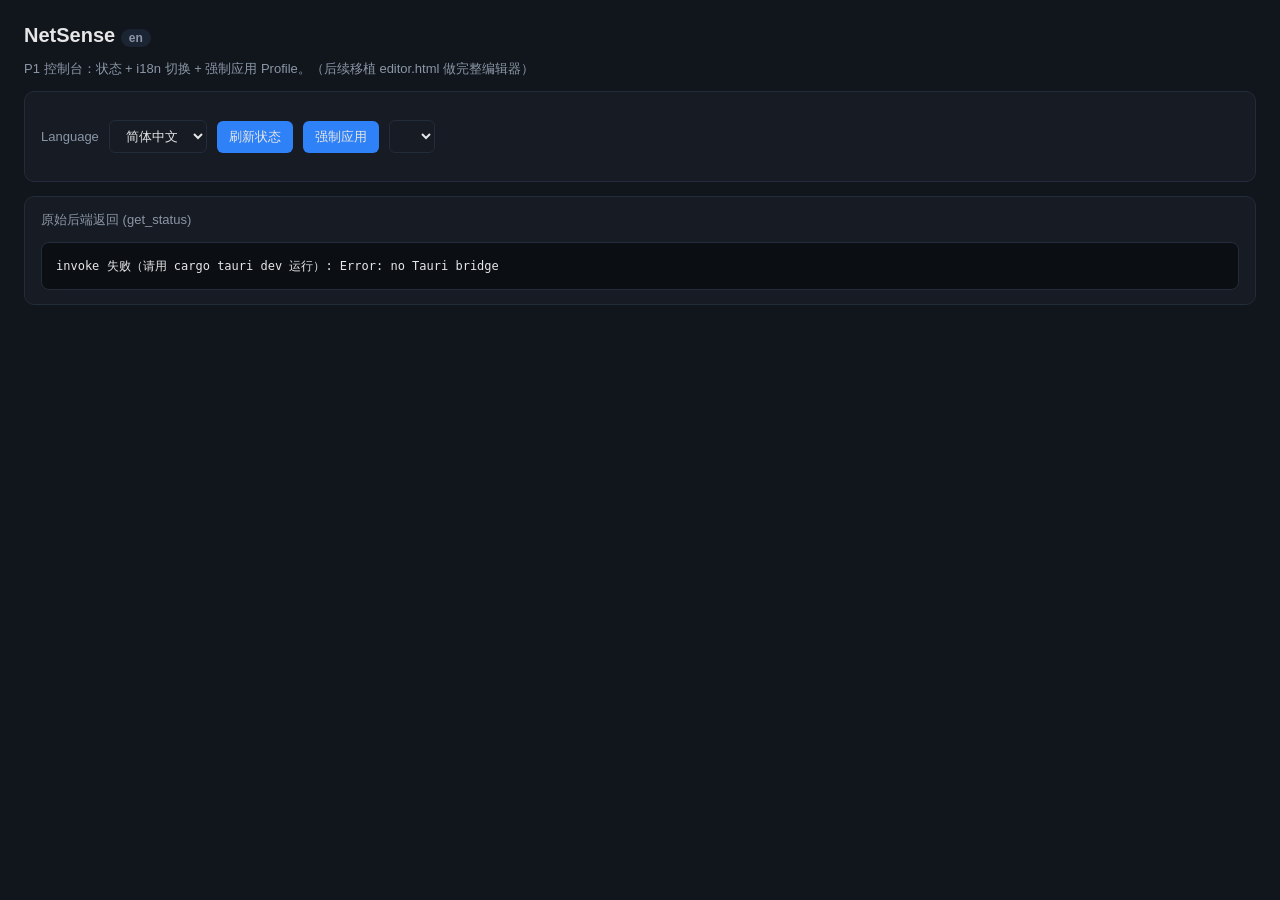
<file: frontend/index.html>
<!DOCTYPE html>
<html lang="zh">
<head>
  <meta charset="UTF-8" />
  <meta name="viewport" content="width=device-width, initial-scale=1.0" />
  <title>NetSense</title>
  <style>
    :root { --bg: #11151c; --panel: #161b24; --line: #232c3a;
            --fg: #e6e6e6; --muted: #8b97a7; --accent: #2f81f7; }
    body { font-family: -apple-system, "PingFang SC", "Microsoft YaHei", sans-serif;
           margin: 0; background: var(--bg); color: var(--fg); padding: 24px; }
    h1 { font-size: 20px; margin: 0 0 4px; }
    .muted { color: var(--muted); font-size: 13px; }
    .row { display: flex; gap: 10px; align-items: center; margin: 14px 0; flex-wrap: wrap; }
    .card { background: var(--panel); border: 1px solid var(--line); border-radius: 10px;
            padding: 14px 16px; margin-bottom: 14px; }
    .kv { display: grid; grid-template-columns: 130px 1fr; row-gap: 6px; font-size: 13px; }
    .kv span:first-child { color: var(--muted); }
    pre { background: #0b0e13; border: 1px solid var(--line); border-radius: 8px;
          padding: 14px; font-size: 12px; line-height: 1.5; overflow: auto; margin: 0; }
    button, select { background: var(--panel); color: var(--fg); border: 1px solid var(--line);
             border-radius: 6px; padding: 7px 12px; font-size: 13px; }
    button { background: var(--accent); border: 0; cursor: pointer; }
    button:active { transform: translateY(1px); }
    .badge { display: inline-block; padding: 2px 8px; border-radius: 999px; font-size: 12px;
             background: #1b2432; color: var(--muted); }
  </style>
</head>
<body>
  <h1>NetSense <span class="badge" id="langBadge">en</span></h1>
  <p class="muted">P1 控制台：状态 + i18n 切换 + 强制应用 Profile。（后续移植 editor.html 做完整编辑器）</p>

  <div class="card">
    <div class="row">
      <label class="muted" for="lang">Language</label>
      <select id="lang">
        <option value="zh">简体中文</option>
        <option value="en">English</option>
        <option value="zh-TW">繁體中文</option>
        <option value="ja">日本語</option>
        <option value="ko">한국어</option>
      </select>
      <button onclick="refresh()">刷新状态</button>
      <button id="applyBtn" onclick="applySelected()">强制应用</button>
      <select id="profiles"></select>
    </div>
    <div class="kv" id="kv"></div>
  </div>

  <div class="card">
    <p class="muted" style="margin-top:0">原始后端返回 (get_status)</p>
    <pre id="out">…</pre>
  </div>

  <script>
    // Tauri v2 在 withGlobalTauri=true 时注入 window.__TAURI__；非 Tauri 环境下降级。
    const hasTauri = () => window.__TAURI__ && window.__TAURI__.core;

    async function invoke(cmd, args) {
      if (!hasTauri()) throw new Error("no Tauri bridge");
      return await window.__TAURI__.core.invoke(cmd, args);
    }

    let strings = {};
    const t = (k, def) => strings[k] || def || k;

    async function loadStrings(lang) {
      try {
        strings = await invoke("get_strings");
        document.getElementById("langBadge").textContent = lang;
      } catch (e) { /* 非 Tauri 环境忽略 */ }
    }

    function renderKv(data) {
      const rows = [
        [t("status.ssid", "SSID"), data?.status?.ssid ?? "-"],
        [t("status.gateway", "Gateway"), data?.status?.gateway ?? "-"],
        ["DNS", data?.status?.dns ?? "-"],
        ["IPv4", data?.status?.ipv4 ?? "-"],
        ["IPv6", data?.status?.v6mode ?? "-"],
        [t("status.current_profile", "Current profile"),
          data?.current ? data.current : t("status.no_profile", "No profile applied")],
      ];
      document.getElementById("kv").innerHTML = rows
        .map(([k, v]) => `<span>${escapeHtml(k)}</span><span>${escapeHtml(String(v))}</span>`)
        .join("");
    }

    function escapeHtml(s) {
      return String(s).replace(/[&<>"']/g, c =>
        ({ "&": "&amp;", "<": "&lt;", ">": "&gt;", '"': "&quot;", "'": "&#39;" }[c]));
    }

    async function refresh() {
      const out = document.getElementById("out");
      try {
        const raw = await invoke("get_status");
        let data = null;
        try { data = typeof raw === "string" ? JSON.parse(raw) : raw; } catch (_) {}
        out.textContent = typeof raw === "string" ? raw : JSON.stringify(raw, null, 2);
        if (data) {
          renderKv(data);
          if (data.language) {
            document.getElementById("lang").value = data.language;
            document.getElementById("langBadge").textContent = data.language;
          }
          const sel = document.getElementById("profiles");
          const keep = sel.value;
          sel.innerHTML = (data.profiles || [])
            .map(p => `<option value="${escapeHtml(p)}">${escapeHtml(p)}</option>`).join("");
          if (keep) sel.value = keep;
        }
      } catch (e) {
        out.textContent = "invoke 失败（请用 cargo tauri dev 运行）: " + e;
      }
    }

    async function applySelected() {
      const name = document.getElementById("profiles").value;
      if (!name) return;
      try {
        await invoke("force_apply", { payload: JSON.stringify({ name }) });
        await refresh();
      } catch (e) {
        document.getElementById("out").textContent = "force_apply 失败: " + e;
      }
    }

    document.getElementById("lang").addEventListener("change", async (ev) => {
      try {
        await invoke("set_language", { code: ev.target.value });
        await loadStrings(ev.target.value);
        await refresh();
      } catch (e) {
        document.getElementById("out").textContent = "set_language 失败: " + e;
      }
    });

    (async () => { await loadStrings(); await refresh(); })();
  </script>
</body>
</html>
</file>
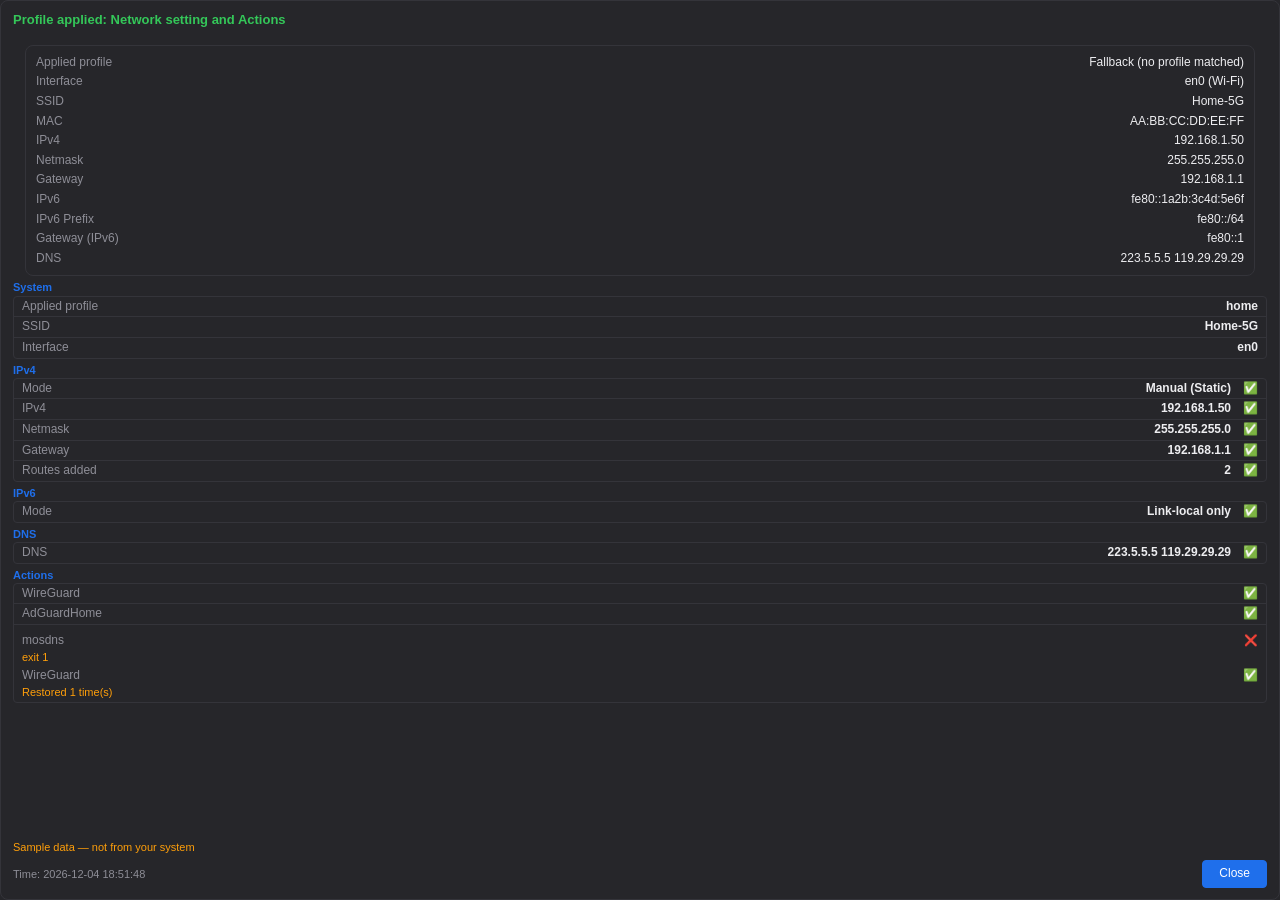
<file: frontend/applied.html>
<!DOCTYPE html>
<html>
<head>
  <meta charset="utf-8">
  <title>NetSense</title>
  <link rel="stylesheet" href="theme.css">
  <style>
    /* 结果弹窗是一扇**独立**窗口：不挂在编辑器、托盘面板、设置或日志任何一扇里。
       它常驻置顶、出现时不抢焦点 —— 用户盯着哪扇窗都能看见，又不会被它夺走输入。 */
    :root {
      --card: var(--t-card);
      --line: var(--t-line);
      --fg: var(--t-fg);
      --muted: var(--t-fg-dim);
      --accent: var(--t-accent);
      --ok: var(--t-ok);
      --warn: var(--t-warn);
      --err: var(--t-err);
      --on-accent: var(--t-on-accent);
    }
    * { box-sizing: border-box; }
    html, body { margin: 0; height: 100%; }
    body {
      background: var(--card); color: var(--fg);
      font: var(--text-compact);
      border: 1px solid var(--line); border-radius: var(--t-r-md);
      /* 整扇窗就是这张弹窗：本体不滚，只有中间的清单滚，让标题与关闭按钮永远看得见。 */
      display: flex; flex-direction: column; overflow: hidden; padding: 11px 12px;
    }
    h3 { margin: 0 0 6px; font-size: 13px; }
    h3.ok { color: var(--ok); }
    h3.err { color: var(--err); }
    /* 清单区内部滚动：内容再多也不把「关闭」挤出可视区（同面板弹窗的约束）。 */
    .ap-body { flex: 1 1 auto; min-height: 0; overflow-y: auto; overflow-x: hidden; overscroll-behavior: contain; }
    .ap-foot { flex: none; }
    .ap-foot-row { display: flex; align-items: center; justify-content: space-between; gap: 8px; margin-top: 6px; }
    .ap-foot-row .ap-time { text-align: left; color: var(--muted); font-size: 11px; }
    .ap-foot-row button {
      flex: none; padding: 5px 16px; font-size: 12px; border-radius: var(--t-r-sm);
      cursor: pointer; border: 1px solid var(--accent);
      background: var(--accent); color: var(--on-accent);
    }
    .mv { font-size: 11px; color: var(--muted); line-height: 1.5; }
    /* 分组清单（系统 / IPv4 / IPv6 / DNS / 动作）：标签在左、值右对齐、每行 ✅/❌，
       失败行下有红色明细，底部错误行 + 时间戳。行距按「紧凑」定，一次能看到尽量多的条目。 */
    .ap-g { color: var(--accent); font-size: 11px; font-weight: 600; margin: 4px 0 1px; }
    .ap-g:first-child { margin-top: 0; }
    .ap-list { border: 1px solid var(--line); border-radius: var(--t-r-sm); overflow: hidden; }
    .ap-item { display: flex; align-items: baseline; gap: 10px; padding: 2px 8px; line-height: 1.3; }
    .ap-item + .ap-item { border-top: 1px solid var(--line); }
    /* 描述（标签）与值都**可收缩并省略**：窄弹窗下长文案截断，右端的 ✅/❌ 永远不被挤掉。 */
    .ap-label { color: var(--muted); flex: 1 1 auto; min-width: 0; overflow: hidden; text-overflow: ellipsis; white-space: nowrap; }
    .ap-val { color: var(--fg); font-weight: 600; flex: 0 1 auto; min-width: 0; text-align: right; overflow: hidden; text-overflow: ellipsis; white-space: nowrap; }
    .ap-mark { flex: none; margin-left: 2px; }
    /* 动作组状态色：成功 / 失败 / 进行中 / 逾期，不压成一个红绿。 */
    .ap-mark.ap-ok { color: var(--ok); }
    .ap-mark.ap-err { color: var(--err); }
    .ap-mark.ap-wait { color: var(--warn); }
    .ap-mark.ap-warn { color: var(--warn); }
    /* 明细两态不同色：网络下发失败行的「已回滚，未生效」= 红；动作失败行 = 琥珀。 */
    .ap-detail { color: var(--err); font-size: 11px; padding: 0 8px 2px; line-height: 1.25; word-break: break-word; }
    .ap-detail.ap-act { color: var(--warn); }
    .ap-err { color: var(--err); font-size: 11px; margin-top: 6px; word-break: break-word; }
    .ap-note { color: var(--warn); font-size: 11px; margin-top: 6px; word-break: break-word; }
  </style>
</head>
<body>
  <h3 id="ap-title"></h3>
  <div class="ap-body" id="ap-body"></div>
  <div class="ap-foot" id="ap-foot"></div>

  <!-- 当前网络卡与托盘菜单共用同一份渲染（frontend/netinfo.js） -->
  <script src="netinfo.js"></script>
  <script>
    const hasTauri = () => window.__TAURI__ && window.__TAURI__.core;
    const invoke = (cmd, args) => {
      if (!hasTauri()) return Promise.reject(new Error("no tauri bridge"));
      return window.__TAURI__.core.invoke(cmd, args);
    };
    const esc = (s) => String(s ?? "").replace(/[&<>"']/g, c =>
      ({ "&": "&amp;", "<": "&lt;", ">": "&gt;", '"': "&quot;", "'": "&#39;" }[c]));

    let strings = {};
    const t = (k, d) => strings[k] || d || k;

    /// Popup state. `base` is the `netsense://applied` payload; `actions` / `workers`
    /// arrive later on `netsense://evaluation` (3B1 outcomes / 3B2 live status).
    ///
    /// `pendingEvaluation` holds an evaluation that landed before any state existed.
    /// It matters on slow machines: the applied handler used to await SSID sampling
    /// (1.6-3.4s of `system_profiler` on macOS 15.7.7) before creating `apState`, and
    /// every evaluation arriving in that window was dropped — the popup then showed
    /// 3A but never 3B. Now the state is created synchronously; this buffer only
    /// covers events preceding the very first applied payload.
    ///
    /// 弹窗当前状态。`base` 是 `netsense://applied` 的载荷；`actions` / `workers`
    /// 来自后续的 `netsense://evaluation`（3B1 逐条结果 / 3B2 实时状态）。
    /// `pendingEvaluation` 存的是「状态还没建好就先到」的 evaluation：慢机上原来的
    /// applied 处理要等 SSID 采样（15.7.7 上 1.6~3.4s 的 system_profiler 降级链）
    /// 才建 apState，窗口期内的 evaluation 全被丢，弹窗于是只有 3A 没有 3B。
    /// 现在状态同步建立，这个缓冲只覆盖第一轮 applied 之前到达的少数事件。
    let apState = null;
    let pendingEvaluation = null;

    /// Copy the action part of an evaluation payload into a state object.
    /// 把一条 evaluation 的动作部分填进状态对象。
    function absorbEvaluation(state, v) {
      const lr = v && v.last_run;
      state.actions = lr ? {
        running: !!lr.running,
        total: lr.total || 0,
        outcomes: lr.outcomes || [],
      } : null;
      state.workers = Array.isArray(v && v.workers) ? v.workers : [];
    }


    /// 最新一份网络状态：`netsense://status` 的 `status` 段（主网卡实测值）+ `v6mode`。
    ///
    /// 弹窗要给出的是**当下的完整网络配置**，而不只是「这一轮改了哪几项」：系统本就合规
    /// （一分没写）时只报一句「未更改任何参数」，等于什么都没说 —— 用户要看的恰恰是现在
    /// 这套地址 / 掩码 / 网关 / DNS 是什么。
    /// The popup reports the **current** network configuration, not only what this round
    /// wrote: when the system was already compliant (nothing written) a lone "no network
    /// parameters were changed" line says nothing — the reader wants the addresses.
    ///
    /// 这里**不另行采样**：`get_status` 会拉起若干子进程（macOS 降级链里含一次几秒的
    /// `system_profiler`），而状态广播本来就每轮都有 —— 窗口记下最后一发即可。
    let netInfo = null;
    let netV6 = null;
    let netPrimary = null;  // 主网卡（来自 get_interfaces，补 mac / ipv6 / prefix6 / gateway6）

    /// 收到应用结果：立刻建状态并画一遍，网络采样完成后只刷新顶部网络卡。
    /// The state must exist the moment `applied` arrives: a targeted resend of the
    /// same payload is not a new round, so keep any 3B results already received.
    function renderApplied(d) {
      const base = d || {};
      // 同一轮定向重发（`show_applied_window`）的载荷与首次一字不差：保留已收到的
      // 3B 结果，别重置成 null —— 否则用户看到的是「只有 3A」的半张弹窗。
      const sameRound = apState && JSON.stringify(apState.base) === JSON.stringify(base);
      const carried = sameRound
        ? { actions: apState.actions, workers: apState.workers }
        : null;
      apState = {
        base,
        actions: carried ? carried.actions : null,
        workers: carried ? carried.workers : null,
      };
      // 只有首次建状态时才播种「先到一步」的 evaluation；后续轮次由事件直接写入。
      if (!sameRound && pendingEvaluation) absorbEvaluation(apState, pendingEvaluation);
      renderAppliedNow();
    }

    /// 3B2 常驻动作的状态 → 标记（五态不压成一个红绿）。
    function apWorkerMark(state) {
      switch (state) {
        case "pending": return { mark: "⏳", cls: "ap-wait" };
        case "satisfied": return { mark: "✅", cls: "ap-ok" };
        case "repaired": return { mark: "✅", cls: "ap-ok" };
        case "faulted": return { mark: "❌", cls: "ap-err" };
        case "overdue": return { mark: "❗", cls: "ap-warn" };
        default: return { mark: "", cls: "" };
      }
    }
    /// 画当前这一版弹窗：顶部「当前网络」卡（与托盘菜单同一份渲染、始终可见，
    /// 即使本次一分没写也照画），其下是「本次应用写入了什么」（后端下发的 `groups`，
    /// 带 ✅/❌），再其下是动作结果，最后是时间戳。
    ///
    /// 上半部分直接复用托盘菜单的 `NetInfo.fill`：同一套字段顺序、同一套「空值留「—」」、
    /// 同一套 v6mode 控制 IPv6 三段可见性 —— 用户在这两扇窗里看到的是同一张网络卡。
    function renderAppliedNow() {
      if (!apState) return;
      const d = apState.base || {};
      const ok = !!d.success;
      // 标题三态：成功 / 失败且已回滚 / 失败但快照恢复也失败（写入状态未知）。
      const title = ok
        ? t("popup.applied_title", "Profile applied: Network setting and Actions")
        : d.restored
          ? t("popup.applied_failed_rb", "Profile rolled back: Network setting and Actions")
          : t("popup.applied_failed_title", "Profile not applied: Network setting and Actions");
      const titleEl = document.getElementById("ap-title");
      titleEl.className = ok ? "ok" : "err";
      titleEl.textContent = title;

      // —— 当前网络卡：与托盘菜单共用 NetInfo.fill（字段顺序、空值留「—」、
      //    v6mode 控制 IPv6 三段可见性都一致）。即使 nochange 也照画，用户要看的就是
      //    现在这套地址 / 掩码 / 网关 / DNS。
      const card = document.createElement("div");
      card.innerHTML = NetInfo.cardHtml(t);
      // 顶部「当前网络」卡的 profile 行必须与底部 System 组的「Applied profile」行**同源**：
      // 有名显示名字，fallback（`d.profile` 为 null）时回退到本地化「兜底」标签。
      // 后端 `applied_notice.profile` 在兜底时是 null（`fallback:true` 另行标出），若直接喂给
      // `NetInfo.fill` 会画成「—」，而底部那一行却能正确显示「兜底」—— 同一份结果两处不一致。
      // Top card and the bottom "Applied profile" row must agree: a name shows the name, and a
      // null (fallback) falls back to the localized fallback label, exactly like the bottom row.
      const profileDisp = d.profile ? d.profile
        : t("popup.applied_fallback", "Fallback (no profile matched)");
      NetInfo.fill(card.firstElementChild, {
        st: netInfo, primary: netPrimary, v6mode: netV6,
        connected: !!(netInfo && netInfo.connected), profile: profileDisp, t, esc,
      });
      let body = card.innerHTML;

      // —— 本次应用写入了什么：后端下发的 `groups`（IPv4 / DNS / … 带 ✅/❌）。
      //    与当前网络卡分开：卡说的是「现在是什么」，这里说的是「这一轮动了哪几项」。
      const changed = Array.isArray(d.groups) ? d.groups : [];
      if (changed.length) {
        for (const g of changed) {
          body += `<div class="ap-g">${esc(g.title)}</div><div class="ap-list">`;
          for (const r of (g.rows || [])) {
            const mark = r.ok === true ? "✅" : r.ok === false ? "❌" : "";
            body += `<div class="ap-item"><span class="ap-label">${esc(t(r.label))}</span>`
              + `<span class="ap-val">${esc(r.value)}</span>`
              + (mark ? `<span class="ap-mark">${mark}</span>` : "")
              + `</div>`;
            if (r.detail) body += `<div class="ap-detail">${esc(r.detail)}</div>`;
          }
          body += `</div>`;
        }
      }

      // —— 动作组：3B1 一次性动作 + 3B2 常驻动作 ——
      body += apActionsHtml();

      // 本轮一分写入都没有（系统本就合规 / THEN 缺省）：清单之外补一句说明。
      if (d.nochange && !changed.length) {
        body += `<div class="mv">${esc(t("popup.applied_nochange", "No network parameters were changed"))}</div>`;
      }

      document.getElementById("ap-body").innerHTML = body;
      // 底部行按成败分流：失败原因 = 红色 ❌，降级附注（DNS 兜底等）= 琥珀色。
      const bottom = d.note
        ? (ok ? `<div class="ap-note">${esc(d.note)}</div>`
              : `<div class="ap-err">❌ ${esc(d.note)}</div>`)
        : "";
      document.getElementById("ap-foot").innerHTML = `${bottom}
        <div class="ap-foot-row">
          <span class="ap-time">${esc(t("popup.time", "Time"))}: ${esc(apNow())}</span>
          <button id="ap-close">${esc(t("popup.close", "Close"))}</button>
        </div>`;
      document.getElementById("ap-close").onclick = closeAppliedModal;
    }

    /// 「动作」组：3B1 一次性动作的逐条结果 + 3B2 常驻动作的当前状态。
    ///
    /// 两者都**可能还没到**：3B1 在独立线程上跑，动作没交回结果之前这里显示「运行中」，
    /// 而不是把它藏起来 —— 用户此刻最想知道的就是「那条动作跑起来没有」。
    function apActionsHtml() {
      const actions = apState.actions;   // 3B1：{ running, total, outcomes: [...] }
      const workers = apState.workers;   // 3B2：[{ label, state, interval, repairs, error }]
      if (!actions && !workers) return "";
      let list = `<div class="ap-g">${esc(t("popup.group_actions", "Actions"))}</div><div class="ap-list">`;

      // 3B1：一次性动作（运行软件 / 设默认打印机 / 跑脚本…）
      if (actions) {
        const outs = actions.outcomes || [];
        if (actions.running && outs.length === 0) {
          list += `<div class="ap-item"><span class="ap-label">${esc(t("popup.actions_running", "Running"))}</span>`
            + `<span class="ap-mark ap-wait">⏳</span></div>`;
        }
        for (const o of outs) {
          list += `<div class="ap-item"><span class="ap-label">${esc(o.label)}</span>`
            + `<span class="ap-mark ${o.ok ? "ap-ok" : "ap-err"}">${o.ok ? "✅" : "❌"}</span></div>`;
          if (o.error) list += `<div class="ap-detail ap-act">${esc(o.error)}</div>`;
        }
        // 还在跑：已完成的列在上面，未完成的给一行「N 条待执行」。
        if (actions.running) {
          const left = Math.max(0, (actions.total || 0) - outs.length);
          if (left > 0) {
            list += `<div class="ap-item"><span class="ap-label">${esc(t("popup.actions_pending", "Pending"))}</span>`
              + `<span class="ap-val">${esc(String(left))}</span><span class="ap-mark ap-wait">⏳</span></div>`;
          }
        }
      }

      // 3B2：常驻动作（维持 VPN / WireGuard / 周期脚本…）
      if (workers && workers.length) {
        for (const w of workers) {
          const st = apWorkerMark(w.state);
          const detail = w.error
            ? w.error
            : (w.repairs > 0
              ? t("popup.actions_repairs", "Restored {n} time(s)").replace("{n}", String(w.repairs))
              : "");
          list += `<div class="ap-item"><span class="ap-label">${esc(w.label)}</span>`
            + `<span class="ap-mark ${st.cls}">${st.mark}</span></div>`;
          if (detail) list += `<div class="ap-detail ap-act">${esc(detail)}</div>`;
        }
      }

      list += `</div>`;
      return list;
    }

    /// 本地时间「YYYY-MM-DD HH:MM:SS」：弹窗底部的时间戳（与日志对时间时够用）。
    function apNow() {
      const d = new Date(), p = (n) => String(n).padStart(2, "0");
      return `${d.getFullYear()}-${p(d.getMonth() + 1)}-${p(d.getDate())} `
        + `${p(d.getHours())}:${p(d.getMinutes())}:${p(d.getSeconds())}`;
    }

    /// 关闭：清掉这一轮状态，并让后端把这一扇窗口收起来（不退出应用）。
    function closeAppliedModal() {
      apState = null;
      invoke("close_applied").catch(() => {});
    }

    /// 取主网卡详情（mac / ipv6 / prefix6 / gateway6）：与托盘菜单同来源 `get_interfaces`。
    /// 当前网络卡要这些字段，而 `get_status` 的 `InterfaceStatus` 只给 ipv4 / netmask /
    /// gateway / dns / v6mode，没有 mac 也没有 ipv6 —— 所以从 `get_interfaces` 补。
    /// kind!=="vpn" 的第一张即主网卡（判据同 `automation::primary_nic`）。
    ///
    /// ⚠️ **后端回的是 JSON 字符串，不是已解析的数组**：必须按 `popup.html` 同一套先
    /// `JSON.parse` 再判 `Array.isArray`。漏掉解析会让这里永远走到 else、`netPrimary` 恒为
    /// `null` —— 于是上半张卡的 MAC（没有 `get_status` 兜底）与 netmask（主网卡兜底为 null、
    /// 本机 `ipconfig getoption` 又取不到掩码）一起显示「—」（v1.9.0 那一轮修 `popup.html`
    /// 时漏了这里的解析）。
    /// The backend returns a JSON **string**, not a parsed array: parse it like
    /// `popup.html` does, or `Array.isArray` fails and `netPrimary` stays null.
    async function refreshPrimary() {
      try {
        const raw = await invoke("get_interfaces");
        const nics = typeof raw === "string" ? JSON.parse(raw) : (raw || []);
        if (Array.isArray(nics)) netPrimary = nics.find((n) => n.kind !== "vpn") || null;
      } catch (e) { /* 取不到就只靠 status */ }
    }

    /// 取一份最新网络现场（含 SSID / BSSID）：`get_status` 带 needs_bssid +
    /// 主网卡详情 `refreshPrimary`。init 与每次收到 `netsense://applied` 都复用它，
    /// 保证结果弹窗的「当前网络」卡永远用最新可读的 SSID，而不是 init 那一份可能还没
    /// 采样到 SSID 的快照（升级 relaunch 首轮、Wi-Fi 重新关联前都撞得到）。
    /// Re-sample the freshest snapshot (SSID/BSSID included) + primary NIC details.
    /// Shared by init and the `netsense://applied` handler so the card never freezes on
    /// a stale "Unknown" captured before the SSID became readable.
    async function sampleNetwork() {
      try {
        const s = JSON.parse((await invoke("get_status", { needs_bssid: true })) || "{}");
        if (s.status) { netInfo = s.status; netV6 = s.v6mode === undefined ? null : s.v6mode; }
      } catch (e) { /* 取不到就靠现有缓存 */ }
      try { await refreshPrimary(); } catch (e) { /* 取不到就只靠 status */ }
    }

    /// 静态占位：真实内容由事件（`netsense://applied`）驱动，在应用外直接查看这份文件
    /// 时没有 Tauri 桥、事件永远不会来 —— 一只空盒子读作「坏了」。占位文案走 i18n 字典。
    /// Static placeholder: the real content is event-driven (`netsense://applied`), and
    /// with no Tauri bridge (viewing this file outside the app) no event ever arrives —
    /// an empty box reads as "broken". The copy goes through the i18n dictionary.
    ///
    /// 底部**必须**带「关闭」：这扇窗常驻置顶，一个没有出口的空态会把用户困住
    /// （1.8.6 的教训 —— 那时它连标题栏都没有，既拖不动也关不掉）。应用内走到这里还会顺手把窗口收起来（没有内容可显示就不该占屏）。
    function renderEmpty() {
      if (apState) return;
      document.getElementById("ap-body").innerHTML =
        `<div class="mv" style="padding:4px 2px;">${esc(t("popup.applied_empty",
          "This window lists what NetSense wrote to the network settings the last time a profile was applied. It is filled in by the running app — apply a profile in NetSense and the result appears here."))}</div>`;
      document.getElementById("ap-foot").innerHTML =
        `<div class="ap-foot-row"><span class="ap-time"></span>`
        + `<button id="ap-close">${esc(t("popup.close", "Close"))}</button></div>`;
      document.getElementById("ap-close").onclick = closeAppliedModal;
    }

    /// 预览模式用的示例载荷：形状与后端 `applied_notice` / `applied_groups` 逐字段同构
    /// （`success` / `restored` / `nochange` / `note` / `groups[{title, rows[{label, value, ok, detail}]}]`），
    /// 分组顺序也照 `applied_groups` 排（System → IPv4 → IPv6 → DNS）。只有**版式**是这份
    /// 示例要展示的东西：值是技术记号（地址、接口名），不是编出来的故事。
    /// Sample payload for preview mode: field-for-field identical to the backend
    /// `applied_notice` / `applied_groups` shape, in the same group order
    /// (System → IPv4 → IPv6 → DNS). Only the **layout** is what this sample shows —
    /// the values are technical tokens (addresses, interface names), not invented stories.
    ///
    /// 行标签用后端发的一模一样的 i18n key（`popup.ip` / `popup.row_mode` …），预览里
    /// 看到的每一行都对应得上真实弹窗的那一行 —— 换一份自造标签就等于画了另一张窗。
    function apDemo() {
      // 标签走一遍 `t()`：真实弹窗里后端发的是 i18n key、由页面拿字典翻；预览没有字典可
      // 加载（`file://` 下取不到 i18n 文件），不翻就会把 `popup.dns` 这样的 key 画到界面上。
      // Labels go through `t()`: the backend sends i18n keys and the page translates them
      // with the dictionary; a preview has no dictionary to load (the i18n files are
      // unreachable under `file://`), so untranslated keys would show up as `popup.dns`.
      // 每个字面量都坐在 `t()` 的实参位置：校验脚本按「多词字面量是否在 t() 里」判文案有没有
      // 写死，而这里每一条本来就是要翻的标签。
      const row = (label, value, ok) => ({ label, value, ok, detail: null });
      return {
        success: true,
        restored: false,
        nochange: false,
        // 底部琥珀色附注：预览里也必须说清这是示例，不是这台机器的真实结果。
        note: t("popup.applied_demo", "Sample data — not from your system"),
        groups: [
          {
            title: t("popup.group_system", "System"),
            rows: [
              row(t("popup.profile", "Applied profile"), "home", null),
              row(t("status.ssid", "SSID"), "Home-5G", null),
              row(t("popup.interface", "Interface"), "en0", null),
            ],
          },
          {
            title: t("popup.group_ipv4", "IPv4"),
            rows: [
              row(t("popup.row_mode", "Mode"), t("editor.manual", "Manual (Static)"), true),
              row(t("popup.ip", "IPv4"), "192.168.1.50", true),
              row(t("popup.netmask", "Netmask"), "255.255.255.0", true),
              row(t("popup.gateway", "Gateway"), "192.168.1.1", true),
              row(t("popup.routes_added", "Routes added"), "2", true),
            ],
          },
          {
            title: t("popup.group_ipv6", "IPv6"),
            rows: [row(t("popup.row_mode", "Mode"), t("editor.linklocal", "Link-local only"), true)],
          },
          {
            title: t("popup.group_dns", "DNS"),
            rows: [row(t("popup.dns", "DNS"), "223.5.5.5 119.29.29.29", true)],
          },
        ],
      };
    }

    /// 预览模式的动作组：3B1 一次性动作两条（一成一败）+ 3B2 常驻动作一条。
    /// 形状同 `netsense://evaluation` 的 `last_run` / `workers`（见 `apActionsHtml`）。
    /// Sample actions for preview mode: two 3B1 one-shot actions (one ok, one failed)
    /// plus one 3B2 persistent worker — same shape as `last_run` / `workers`.
    const AP_DEMO_ACTIONS = {
      running: false,
      total: 3,
      outcomes: [
        { label: "WireGuard", ok: true, error: null },
        { label: "AdGuardHome", ok: true, error: null },
        { label: "mosdns", ok: false, error: "exit 1" },
      ],
    };
    const AP_DEMO_WORKERS = [{ label: "WireGuard", state: "satisfied", repairs: 1 }];

    (async () => {
      // 文案一次性拉全（5 语）；主题那一档由 `netsense://status` 的 `theme` 字段兜底切换，
      // 不单独问（参考面板窗口的 `applyTheme`）。
      try { strings = await invoke("get_strings"); } catch (e) { /* 浏览器直开：显示 key 本身 */ }
      // 播种一份网络状态：这扇窗在启动时就建好了，第一轮 `netsense://status` 完全可能
      // 早于页面监听完成 —— 等到真有应用发生再取，第一轮就白等了。
      // 播种一份网络状态：这扇窗在启动时就建好了，第一轮 `netsense://status` 完全可能
      // 早于页面监听完成 —— 等到真有应用发生再取，第一轮就白等了。每次都取最新现场
      // （含 SSID / BSSID），避免 init 那一份在 SSID 可读前就被缓存、卡里定格成「未知」。
      try { await sampleNetwork(); } catch (e) { /* 浏览器直开 / 取不到：清单退回只显示改动项 */ }
      // 主动取一次最近的应用结果：窗口页面加载可能晚于引擎第一轮 pass 的广播
      // （冷启动首次应用就是这种情形），那一发事件送不到刚开的页面上。取回来就画，
      // 取不到说明此刻没有可显示的内容 —— 画占位并把自己收起来，绝不留一扇空窗。
      let last = null;
      try { last = await invoke("get_last_applied"); } catch (e) { /* 浏览器直开 */ }
      if (last) {
        renderApplied(last);
      } else if (!hasTauri()) {
        // 预览模式：这份文件被浏览器直接打开（没有 Tauri 桥，事件永远不会来）。
        // 从前这里是一片占位文案，被读成「弹窗没做出来」—— 现在渲染一份同构示例，
        // 版式、分组顺序、✅/❌ 标记都看得见，底部另有琥珀色一行标明这是示例。
        // 应用内桥必然存在（`tauri://` 下由 Tauri 注入），走不到这条分支。
        // 预览也给一份网络状态，让当前网络卡不是一片「—」（值取技术记号，不是编的故事）。
        netInfo = { ssid: "Home-5G", iface: "en0", ipv4: "192.168.1.50",
          netmask: "255.255.255.0", gateway: "192.168.1.1",
          dns: "223.5.5.5 119.29.29.29", v6mode: "automatic", connected: true };
        netV6 = "automatic";
        netPrimary = { kind: "wireless", name: "en0", label: "Wi-Fi", ssid: "Home-5G",
          mac: "AA:BB:CC:DD:EE:FF", ipv4: "192.168.1.50", netmask: "255.255.255.0",
          ipv6: "fe80::1a2b:3c4d:5e6f", prefix6: "fe80::/64", gateway6: "fe80::1",
          dns: "223.5.5.5 119.29.29.29" };
        renderApplied(apDemo());
        apState.actions = AP_DEMO_ACTIONS;
        apState.workers = AP_DEMO_WORKERS;
        renderAppliedNow();
      } else {
        renderEmpty();
        invoke("close_applied").catch(() => {});
      }
      // 就绪心跳：init 全部跑完才发。「界面全白」在文件日志里是隐形的，这条心跳让
      // 下一次白屏能用「日志里有没有 ready」一步分辨 JS 没跑还是画不出来。
      // Readiness heartbeat, sent only after init fully completes: blank-window
      // failures are invisible in the file log, and this line splits the next one
      // into "scripts never ran" vs "ran but failed to paint" in a single step.
      invoke("frontend_ready", { win: "applied" }).catch(() => {});
    })();
    renderEmpty();

    // Esc 关闭：置顶窗抢在最上层，键盘必须有一条不依赖鼠标的出路。
    document.addEventListener("keydown", (e) => {
      if (e.key === "Escape") closeAppliedModal();
    });

    if (window.__TAURI__ && window.__TAURI__.event) {
      // 后端在网络切换 / 配置重载 / 手动应用后广播，弹窗窗口据此对色与对语言。
      window.__TAURI__.event.listen("netsense://status", (e) => {
        const p = e.payload || {};
        if (p.theme) document.documentElement.dataset.theme = p.theme;
        if (p.language) document.documentElement.lang = p.language;
        // 记下最新网络状态：弹窗开着时随之重画 —— 网络在变，弹窗不该停在旧值上。
        if (p.status) {
          netInfo = p.status;
          netV6 = p.v6mode === undefined ? null : p.v6mode;
          // 主网卡详情（mac / ipv6 / …）也跟着刷新，再重画当前网络卡。
          refreshPrimary().then(() => { if (apState) renderAppliedNow(); });
        }
      });
      // 自动化应用了某个配置（首次连上 / 网络变化 / 配置变更，且 3A 成功）：弹窗展示
      // 当前应用的配置与网络信息。轮询中若无规则触发改变，后端不发此事件。
      window.__TAURI__.event.listen("netsense://applied", (e) => {
        // 先同步建状态再画：SSID 采样慢（macOS 15.7.7 要么 1.6s 降级、要么 TCC 授权）
        // 不能挡住 3A 清单与 3B 结果的呈现，否则窗口期内到达的 evaluation 会被丢。
        // Render synchronously; refresh the network card when sampling finishes.
        renderApplied(e.payload || {});
        sampleNetwork().then(() => { if (apState) renderAppliedNow(); });
      });
      // 3B1 / 3B2 的动作结果陆续到达：把它们填进**已经打开**的结果弹窗。
      //
      // 为什么单独订阅：`netsense://applied` 只讲网络下发，动作在独立线程上异步跑，
      // 结果从 `netsense://evaluation` 到达 —— 弹窗先开、结果后到是常态。
      // 弹窗没开时不留状态（下一轮 applied 会重新建一份），省得把上一轮的结果挂到这一轮上。
      window.__TAURI__.event.listen("netsense://evaluation", (e) => {
        const v = e.payload || {};
        // 先缓冲再判断：状态可能还没建（页面刚加载、applied 还在路上），这一发不能丢。
        // Buffer first: an event landing before the first `applied` must survive.
        pendingEvaluation = v;
        if (!apState) return;
        absorbEvaluation(apState, v);
        renderAppliedNow();
      });
    }
  </script>
</body>
</html>
</file>
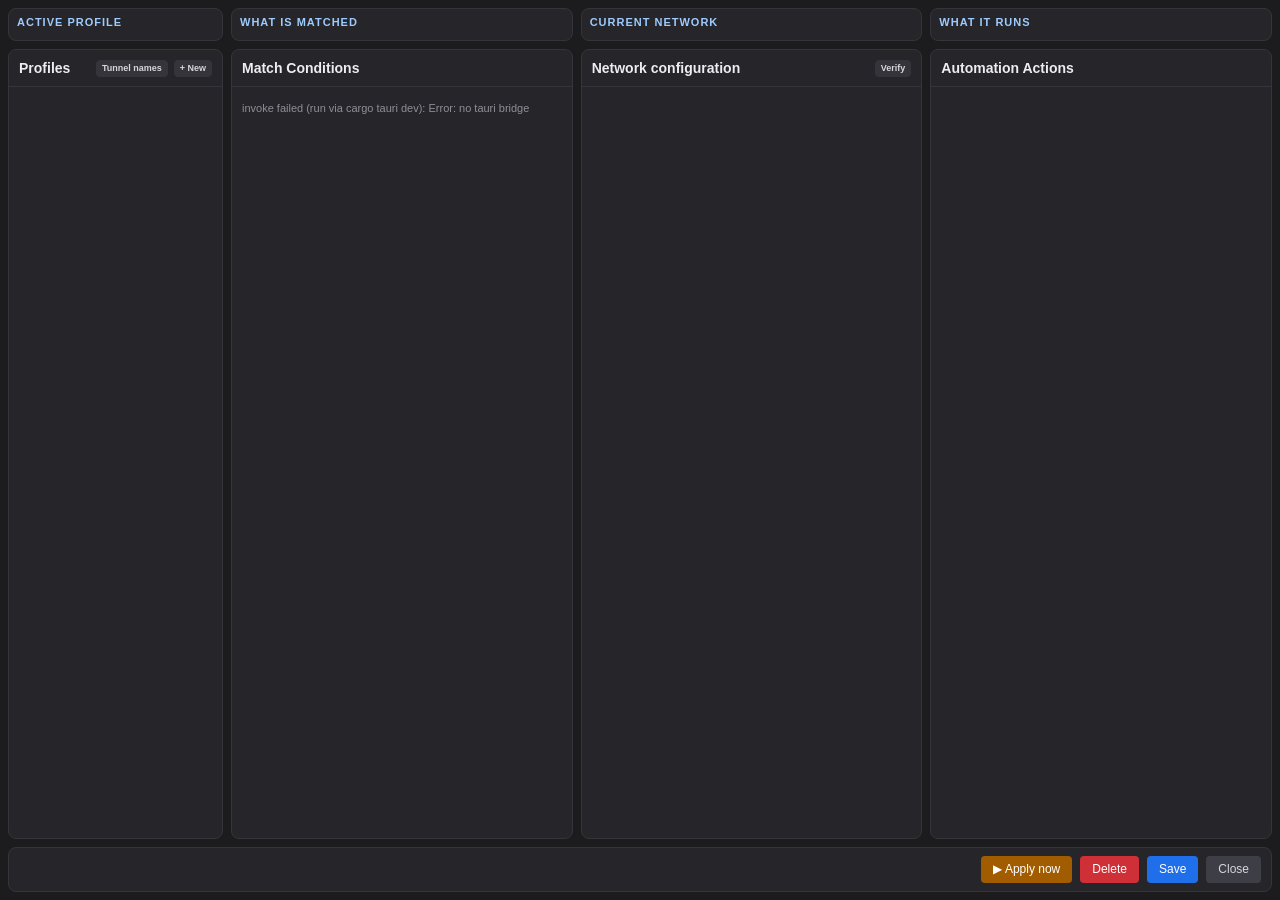
<file: frontend/editor.html>
<!DOCTYPE html>
<html>
<head>
  <meta charset="utf-8">
  <title>NetSense</title>
  <link rel="stylesheet" href="theme.css">
  <style>
    /* 四座窗口共用一份配色。这里的 token 名与另外三扇不同（markup 与冒烟测试都按名字
       引用它们，改名不如对齐值），值全部别名到 theme.css 的那套 `--t-*` 上 ——
       深浅两套走同一批别名，换档只是 `<html data-theme>` 上那一个属性。 */
    :root {
      --bg-main: var(--t-bg); --bg-panel: var(--t-card); --bg-input: var(--t-sunken);
      --border-color: var(--t-line); --text-main: var(--t-fg); --text-label: var(--t-fg-dim);
      --text-accent: var(--t-fg-accent); --btn-primary: var(--t-accent); --btn-danger: var(--t-danger);
      --btn-warning: var(--t-warning); --radius-md: var(--t-r-md); --radius-sm: var(--t-r-sm);
      --ok: var(--t-ok); --warn: var(--t-warn); --err: var(--t-err); --off: var(--t-off);
      /* 1180px 的编辑器走宽屏字阶：正文 13px、标题 14px、标签 12px、提示 11px。
         托盘与设置仍是 12px 正文，不受这里影响。 */
      --fs-body: 13px; --fs-head: 14px; --fs-label: 12px; --fs-hint: 11px;
    }
    body {
      background-color: var(--bg-main); color: var(--text-main);
      font: var(--text-wide-body);
      margin: 0; padding: 8px; user-select: none; overflow: hidden;
    }
    /* 三层：当前状态条 / 四列编辑区 / 命令按钮。
       第一层的四格与第二层的四列用**同一套** grid-template-columns，所以每一格正好压在
       它所说的那一列上面 —— 状态与编辑区一一对应，用户不需要在两个地方找同一个东西。 */
    .wrap { display: flex; flex-direction: column; gap: 8px; height: calc(100vh - 16px); }
    .strip, .cols {
      display: grid; grid-template-columns: 215px repeat(3, minmax(0, 1fr)); gap: 8px;
    }
    .strip { flex: none; }
    .cols { flex: 1; min-height: 0; }
    .cell {
      background: var(--bg-panel); border: 1px solid var(--border-color);
      border-radius: var(--radius-md); padding: 6px 8px; max-height: 132px;
      overflow-y: auto; min-height: 0;
    }
    .cell-k {
      font-size: var(--fs-hint); color: var(--text-accent); text-transform: uppercase;
      letter-spacing: 1px; font-weight: 700; margin-bottom: 3px;
    }
    .panel {
      background: var(--bg-panel); border: 1px solid var(--border-color);
      border-radius: var(--radius-md); display: flex; flex-direction: column; overflow: hidden;
      min-height: 0;
    }
    .panel-header {
      padding: 8px 10px; border-bottom: 1px solid var(--border-color);
      font-weight: bold; font-size: var(--fs-head); display: flex; justify-content: space-between;
      align-items: center; gap: 6px; flex: none;
    }
    .panel-content { padding: 10px; flex: 1; overflow-y: auto; min-height: 0; }
    .panel-content.pad0 { padding: 0; }
    .rowhead { display: flex; align-items: center; gap: 6px; }
    /* Profile 行：勾选框、名字、状态、快速切换勾选全在一行；选中行把名字换成输入框 */
    .prow {
      padding: 5px 8px; cursor: pointer; border-bottom: 1px solid var(--border-color);
      border-left: 3px solid transparent; font-size: var(--fs-body);
      display: flex; align-items: center; gap: 6px;
    }
    .prow:hover { background: var(--t-hover); }
    /* 最后一行（兜底那条）不再画下边线：它下面就是面板自己的 1px 描边和 8px 圆角，
       两条线挨在一起，圆角里看着像多了一截。 */
    #col-profiles > .prow:last-child { border-bottom: none; }
    .prow.active { background: var(--btn-primary); color: var(--t-on-accent); }
    .prow.active .badge-slot .b-active { background: var(--t-tint-on-accent); }
    /* 生效中的那一条：绿色描边。它和「选中」是两件事，可以同时出现。 */
    .prow.live { border-left-color: var(--ok); background: var(--t-mark-ok); }
    .prow.live.active { border-left-color: var(--ok); background: var(--t-tint-live); }
    .prow.dirty .li-name::after { content: " ●"; color: var(--warn); }
    .li-name { flex: 1; overflow: hidden; text-overflow: ellipsis; white-space: nowrap; }
    .li-name.in { min-width: 0; }
    .li-off { opacity: .55; }
    .badge-slot { display: flex; align-items: center; }
    .group-title {
      font-size: var(--fs-label); color: var(--text-accent); margin: 10px 0 5px 0;
      padding-bottom: 3px; border-bottom: 1px dashed var(--border-color); font-weight: bold;
      display: flex; justify-content: space-between; align-items: center; gap: 6px;
    }
    .group-title:first-child { margin-top: 0; }
    /* 分支标题（THEN / ELSE）：本列先 THEN 后 ELSE，与执行顺序一致 */
    .branch-title {
      margin: 12px 0 6px; padding: 3px 7px; border-radius: var(--radius-sm);
      background: var(--t-raised); color: var(--t-fg-accent); font-size: var(--fs-label); font-weight: 700;
      letter-spacing: .3px;
    }
    .branch-title:first-child { margin-top: 0; }
    .branch-title.else { color: var(--t-on-raised); }
    .form-group { margin-bottom: 5px; display: grid; grid-template-columns: 84px 1fr; gap: 6px; align-items: center; }
    label { color: var(--text-label); font-size: var(--fs-label); text-align: right; line-height: var(--leading-tight); }
    input, select, textarea {
      background: var(--bg-input); border: 1px solid var(--border-color); color: var(--text-main);
      padding: 3px 5px; border-radius: var(--radius-sm); font-size: var(--fs-label); width: 100%; box-sizing: border-box;
      font-family: inherit;
    }
    input[type=checkbox] { width: auto; }
    /* 组合框（SSID 条件值、启动程序路径）：输入框和候选箭头在同一个 flex 盒里（一条控件），
       候选清单是**浮层**。浮层锚在整行（`.crow` 或 `.app-row`）上，而不是锚在输入框那一格上：
       那一格在 1180 px 窗口下实测只有 87 px（308 px 的列宽减去勾选框、106 px 的类型下拉、
       状态徽标与删除按钮），把清单压到那个宽度等于把人要挑的名字切掉一半。箭头收进输入框
       那一行是为了不再多占一块控件，不是为了连可读性一起收掉。absolute 的浮层不进布局，
       所以它不改列高、不把下面的卡片顶走。 */
    .combo-box { display: flex; align-items: center; gap: 2px; }
    .combo-box input { flex: 1 1 auto; min-width: 0; }
    .combo-caret { flex: none; position: relative; width: 18px; height: 22px; padding: 0;
                  background: var(--bg-input); border: 1px solid var(--border-color);
                  border-radius: var(--radius-sm); cursor: pointer; }
    /* 箭头是画出来的，不是字符：界面里不该有没挂 key 的文案，连一个 ▾ 也不该。 */
    .combo-caret::after { content: ""; position: absolute; left: 5px; top: 9px;
                  border-left: 4px solid transparent; border-right: 4px solid transparent;
                  border-top: 4px solid var(--text-label); }
    .combo-list { position: absolute; left: 0; right: 0; top: 100%; z-index: 30;
                  background: var(--bg-panel); border: 1px solid var(--border-color);
                  border-radius: var(--radius-sm); box-shadow: var(--t-shadow-pop);
                  max-height: 168px; overflow-y: auto; display: none; }
    /* 浮层锚在行上，而行在 `.panel-content{overflow-y:auto}` 里面：锚点靠边时清单会落在
       裁剪边外面（看着像「下拉只出来三行」）。方向与高度由脚本按锚点两侧余量定：不够就
       让位、挂 `.up` 朝上长，并把 max-height 收到这一边的余量（见 comboPlan / comboFlip）。 */
    .combo-list.up { top: auto; bottom: 100%; }
    .combo-list.open { display: block; }
    .combo-opt { display: block; padding: 3px 6px; font-size: var(--fs-label); cursor: pointer;
                  overflow: hidden; text-overflow: ellipsis; white-space: nowrap; }
    .combo-opt:hover { background: var(--t-tint-live); }
    /* 启动程序那一行：组合框占满余下宽度，「浏览…」按钮不自缩。position: relative 是浮层的
       锚点（卡片里没有 `.crow` 那样的定位祖先）。 */
    .app-row { display: flex; align-items: center; gap: 4px; position: relative; }
    .app-row .combo-box { flex: 1 1 auto; min-width: 0; }
    .app-row .mini-btn { flex: none; }
    /* 脚本路径那一行：输入框 + 「浏览」+「新建」。窄列里两个按钮各自占死宽度，
       输入框拿剩下的 —— 路径可以很长，但按钮不能被挤没（看不见的按钮等于没有）。 */
    .script-row { display: flex; align-items: center; gap: 4px; }
    .script-row input[type=text] { flex: 1 1 auto; min-width: 0; }
    .script-row .mini-btn { flex: none; }
    input:focus, select:focus, textarea:focus { border-color: var(--btn-primary); }
    /* 这里从前写着 `outline: none`：它比 theme.css 的 `:focus-visible` 更具体，于是把键盘
       焦点环一起吃掉了 —— 同一件事在另外三扇窗口里是一圈描边，只有编辑器剩一条边框变色。 */
    textarea { resize: vertical; min-height: 90px; font-family: ui-monospace, Menlo, monospace; }
    .hint { color: var(--text-label); font-size: var(--fs-hint); line-height: 1.35; margin: 2px 0 6px; }
    .card {
      border: 1px solid var(--border-color); border-radius: var(--radius-sm);
      padding: 5px 6px; margin-bottom: 5px; background: var(--t-inset);
    }
    .card-head { display: flex; justify-content: space-between; align-items: center; gap: 4px; margin-bottom: 4px; }
    .card-title { font-size: var(--fs-hint); color: var(--t-tint-warn-fg); font-weight: bold; overflow: hidden;
                  text-overflow: ellipsis; white-space: nowrap; }
    .kv { display: flex; justify-content: space-between; gap: 6px; font-size: var(--fs-hint); line-height: 1.7; }
    .kv .k { color: var(--text-label); flex: none; }
    /* 省略号挂在真正装文字的那一层：`.v` 是 flex 容器，它自己的 `text-overflow` 管不到匿名
       文本项，长路径 / 打印机名从前是被硬裁成两截，不出「…」。 */
    .kv .v { display: flex; align-items: center; gap: 4px; min-width: 0; }
    .kv .v .vt { min-width: 0; overflow: hidden; text-overflow: ellipsis; white-space: nowrap; }
    .grid2 { display: grid; grid-template-columns: 1fr 1fr; gap: 4px; }
    .grid2 > .full { grid-column: 1 / -1; }
    .mini-btn {
      background: var(--t-raised); color: var(--t-on-raised); border: 1px solid var(--border-color);
      border-radius: var(--radius-sm); font-size: 9px; padding: 1px 5px; cursor: pointer; flex: none;
    }
    .mini-btn:hover { background: var(--t-raised-hi); }
    /* 禁用不用整块 opacity：那连字一起擦到 2.4:1，↑/↓ 到边界就成了「看不见但还在」的控件。
       禁用只改字色、描边，并把底沉到 `--t-sunken` 那一档（字在上面对比度 5.4:1）；
       形状和位置都留着。 */
    .mini-btn:disabled { color: var(--t-fg-dim); border-color: var(--t-line);
      cursor: default; background: var(--t-sunken); }
    .empty { color: var(--text-label); font-size: var(--fs-hint); padding: 4px 0; }
    .switch { display: flex; align-items: center; gap: 6px; font-size: var(--fs-label); margin-bottom: 6px; }
    .switch.inline { margin: 0; }
    .switch label, .switch span { text-align: left; color: var(--text-main); }
    /* 条件行：勾选框、类型、值、状态、删除，全部一行。
       `position: relative` 是给行内组合框的候选浮层当锚点的（见 `.combo-list`）。 */
    .crow { display: flex; align-items: center; gap: 4px; margin-bottom: 4px; position: relative; }
    .crow .ct { flex: 0 0 106px; min-width: 0; }
    .crow .cv { flex: 1 1 auto; min-width: 0; }
    /* 三态徽标：条件 / 规则 / Profile 共用一套 */
    .badge {
      font-size: 9px; font-weight: 700; padding: 1px 5px; border-radius: var(--t-r-pill);
      background: var(--t-tint-neutral); color: var(--t-tint-neutral-fg); letter-spacing: .3px; flex: none;
    }
    .b-match { background: var(--t-tint-ok); color: var(--t-tint-ok-fg); }
    .b-nomatch { background: var(--t-tint-bad); color: var(--t-tint-bad-fg); }
    .b-inactive { background: var(--t-raised); color: var(--t-off); }
    .b-active { background: var(--t-tint-live); color: var(--t-tint-live-fg); }
    .b-conflict { background: var(--t-tint-warn); color: var(--t-tint-warn-fg); }
    .b-error { background: var(--t-tint-bad); color: var(--t-tint-bad-fg); }
    .b-dim { background: var(--t-tint-off); color: var(--t-tint-off-fg); }
    /* 动作级实时状态：一条 3B1 动作跑完（或超时）就换一个色，
       用户据此知道是哪一条卡住了，而不是整批一个「失败」 */
    .achip { font-size: 9px; font-weight: 700; padding: 1px 5px; border-radius: var(--t-r-pill);
      background: var(--t-tint-neutral); color: var(--t-tint-neutral-fg); letter-spacing: .3px; flex: none; }
    .achip:empty { display: none; }
    .achip.ok { background: var(--t-tint-ok); color: var(--t-tint-ok-fg); }
    .achip.bad { background: var(--t-tint-bad); color: var(--t-tint-bad-fg); }
    .achip.run { background: var(--t-tint-warn); color: var(--t-tint-warn-fg); }
    /* 失败原因摊在动作行下面：只进 toast 或 title 的话，用户一眨眼就没了，
       而这正是他要拿去排障的那句话 */
    .aerr { color: var(--t-err); font-size: var(--fs-hint); margin-top: 3px; word-break: break-word; }
    .rule-box { border-left: 3px solid var(--t-line-hi); }
    .rule-box.r-match { border-left-color: var(--ok); }
    .rule-box.r-nomatch { border-left-color: var(--err); }
    .rule-box.r-inactive { border-left-color: var(--t-line); }
    .btn-group {
      padding: 8px 10px;
      display: flex; justify-content: flex-end; gap: 8px; flex: none;
      background: var(--bg-panel); border-radius: var(--radius-md);
      border: 1px solid var(--border-color);
    }
    button {
      background: var(--btn-primary); color: var(--t-on-accent); border: none; padding: 5px 12px;
      border-radius: var(--radius-sm); cursor: pointer; font-size: var(--fs-label);
    }
    button:hover { opacity: .9; }
    button.danger { background: var(--btn-danger); }
    button.warning { background: var(--btn-warning); }
    button.secondary { background: var(--t-raised-hi); color: var(--t-on-raised); }
    button.ghost { background: var(--t-raised); color: var(--t-on-raised); border: 1px solid var(--border-color); }
    .banner {
      background: var(--t-tint-warn); color: var(--t-tint-warn-fg); border: 1px solid var(--t-tint-warn-line);
      border-radius: var(--radius-sm); padding: 6px 10px; font-size: var(--fs-label); flex: none;
    }
    .banner.info { background: var(--t-note-bg); color: var(--t-note-fg); border-color: var(--t-note-line); }
    .banner[hidden] { display: none; }
    /* toast 从前贴在 bottom:14px，正好压在按钮条上（那条实测 ~44px 高）—— 而它报的往往就是
       「保存成了/失败了」，压在 Save 上是自己挡自己。z-index 也要高过确认弹层，否则
       「清单里点了应用」那条回执在弹层后面看不见。 */
    #toast {
      position: fixed; left: 50%; bottom: 58px; transform: translateX(-50%); z-index: 60;
      background: var(--t-toast-bg); border: 1px solid var(--border-color); color: var(--t-on-accent);
      padding: 6px 14px; border-radius: var(--t-r-pill); font-size: var(--fs-label); opacity: 0;
      transition: opacity .2s; pointer-events: none; max-width: 92vw; overflow: hidden;
      text-overflow: ellipsis; white-space: nowrap;
    }
    #toast.show { opacity: 1; }
    .modal-mask { position: fixed; inset: 0; background: var(--t-mask);
      display: flex; align-items: center; justify-content: center; z-index: 50; }
    .modal-mask[hidden] { display: none; }
    .modal { width: 400px; max-width: 92%; background: var(--bg-panel);
      border: 1px solid var(--border-color); border-radius: var(--radius-md); padding: 14px; }
    .modal.wide { width: 520px; max-height: 86vh; overflow-y: auto; }
    .modal h3 { margin: 0 0 8px; font-size: var(--fs-head); }
    .modal .mv { font-size: var(--fs-label); color: var(--text-label); line-height: 1.5; }
    .tun-row { display: flex; gap: 6px; margin: 4px 0; align-items: center; }
    .tun-row .tun-dev { flex: 0 0 38%; }
    .tun-row .tun-name { flex: 1; }
    .modal ul, .modal ol { margin: 8px 0; padding-left: 18px; font-size: var(--fs-body); }
    ::-webkit-scrollbar { width: 5px; height: 5px; }
  </style>
</head>
<body>

<div class="wrap">
  <div class="banner" id="conflict-bar" hidden></div>

  <!-- 第一层：当前状态。四格与下面四列一一对应。 -->
  <div class="strip">
    <div class="cell"><div class="cell-k" id="sk-1" data-i18n="editor.state_active_profile">Active profile</div><div class="cell-v" id="st-profile"></div></div>
    <div class="cell"><div class="cell-k" id="sk-2" data-i18n="editor.state_conditions">What is matched</div><div class="cell-v" id="st-cond"></div></div>
    <div class="cell"><div class="cell-k" id="sk-3" data-i18n="editor.state_network">Current network</div><div class="cell-v" id="st-net"></div></div>
    <div class="cell"><div class="cell-k" id="sk-4" data-i18n="editor.state_actions">What it runs</div><div class="cell-v" id="st-act"></div></div>
  </div>

  <!-- 第二层：四列编辑区。列序 = 决策链的顺序：选哪套配置 → 靠什么条件 → 3A 网络 → 3B 动作。 -->
  <div class="cols">
    <div class="panel">
      <div class="panel-header">
        <span id="hdr-profiles" data-i18n="editor.profiles_column">Profiles</span>
        <span class="rowhead"><span id="obj-badge"></span><button class="mini-btn" id="btn-tun" data-act="open-tun" data-i18n="editor.tunnel_names">Tunnel names</button><button class="mini-btn" id="btn-new" data-i18n="editor.new_profile">+ New</button></span>
      </div>
      <div class="panel-content pad0" id="col-profiles"></div>
    </div>

    <div class="panel">
      <div class="panel-header"><span id="hdr-cond" data-i18n="editor.conditions_column">Match Conditions</span></div>
      <div class="panel-content" id="col-cond"></div>
    </div>

    <div class="panel">
      <div class="panel-header">
        <span id="hdr-net" data-i18n="editor.network_title">Network configuration</span>
        <button class="mini-btn" id="btn-verify" data-act="open-verify" data-i18n="editor.verify_button">Verify</button>
      </div>
      <div class="panel-content" id="col-net"></div>
    </div>

    <div class="panel">
      <div class="panel-header"><span id="hdr-act" data-i18n="editor.automation_column">Automation Actions</span></div>
      <div class="panel-content" id="col-act"></div>
    </div>
  </div>

  <!-- 第三层：命令。 -->
  <div class="btn-group">
    <button class="warning" id="btn-apply" data-i18n="editor.force_apply">▶ Apply now</button>
    <button class="danger" id="btn-delete" data-i18n="editor.delete">Delete</button>
    <button id="btn-save" data-i18n="editor.save">Save</button>
    <button class="secondary" id="btn-close" data-i18n="editor.close">Close</button>
  </div>
</div>

<div id="toast"></div>
<div class="modal-mask" id="conflict-mask" hidden>
  <div class="modal" id="conflict-modal"></div>
</div>
<div class="modal-mask" id="apply-mask" hidden>
  <div class="modal" id="apply-modal"></div>
</div>
<div class="modal-mask" id="verify-mask" hidden>
  <div class="modal wide" id="verify-modal"></div>
</div>
<div class="modal-mask" id="del-mask" hidden>
  <div class="modal" id="del-modal"></div>
</div>
<div class="modal-mask" id="tun-mask" hidden>
  <div class="modal wide" id="tun-modal"></div>
</div>
<!-- 新建脚本：文件名 + 内容，写进「默认脚本文件夹」并登记进白名单。
     归到 fixed 层之外的一层弹窗：它有自己的确定/取消，不与 apply/del 共用那个 mask。 -->
<div class="modal-mask" id="script-mask" hidden>
  <div class="modal wide" id="script-modal"></div>
</div>
<!-- 选中的脚本不在授信目录 / 白名单里：确认是否单独登记这条路径。
     与新建脚本那层分开：这里是「已有文件，只加权限」，不写盘、不改内容。 -->
<div class="modal-mask" id="trust-mask" hidden>
  <div class="modal" id="trust-modal"></div>
</div>

<script>
  const hasTauri = () => window.__TAURI__ && window.__TAURI__.core;
  const invoke = (cmd, args) => {
    if (!hasTauri()) return Promise.reject(new Error("no tauri bridge"));
    return window.__TAURI__.core.invoke(cmd, args);
  };
  const $ = (id) => document.getElementById(id);
  const esc = (s) => String(s ?? "").replace(/[&<>"']/g, c =>
    ({ "&": "&amp;", "<": "&lt;", ">": "&gt;", '"': "&quot;", "'": "&#39;" }[c]));

  let strings = {};
  const t = (k, vars) => {
    let s = strings[k] || k;
    if (vars) for (const key in vars) s = s.split("{" + key + "}").join(vars[key]);
    return s;
  };
  const clone = (o) => JSON.parse(JSON.stringify(o ?? null));
  // `<html lang>` 跟着后端走：读屏软件和 CJK 字形选择都看这个属性。
  // 这一扇窗口本来两处能白拿：启动那份状态里带 `language`，每一次语言广播里带 `code`。
  // 但它还是要单独问一次 `get_language` —— 那两份都要等系统子进程，而表单不能等它们：
  // 界面文字必须在这一帧画出来之前就已经是对的语言。（其余三扇窗口没有状态可读，本来就只能问。）
  const setLang = (code) => { if (code) document.documentElement.lang = code; };
  // 配色那一档由后端定：问操作系统的是它一处，四座窗口看到的才是同一份答案。
  // 问法与语言同一条：首屏那一批里问一次，状态快照回来时再对一次。
  // 不能等快照 —— 窗口是按 CSS 默认档（深色）建起来的，浅色档的用户会先看一眼深色再被闪一下。
  // `theme.css` 只认 `<html data-theme>` 这一个属性。
  const applyTheme = (k) => { if (k) document.documentElement.dataset.theme = k; };
  let _seq = 0;
  const uid = (p) => p + Date.now().toString(36).slice(-5) + (_seq++).toString(36);
  const num = (v, d) => { const n = Number(v); return Number.isFinite(n) && n >= 0 ? n : d; };

  // ———————— NIC helpers (mirrors popup.html) ————————
  const kindLabel = (kind) => kind === "wireless" ? t("popup.kind_wireless", "Wi-Fi")
    : kind === "wired" ? t("popup.kind_wired", "Wired")
    : kind === "vpn" ? t("popup.kind_vpn", "VPN") : t("popup.kind_other", "Other");

  const nicTitle = (n) => {
    const label = (n.label || "").trim();
    if (!label) return `${n.name} (${kindLabel(n.kind)})`;
    return label.toLowerCase().includes(n.name.toLowerCase())
      ? label : `${n.name} (${label})`;
  };

  /* —————————————————————— 状态 ——————————————————————
     `draft` 与磁盘上的配置刻意分成两份：引擎广播可能几秒就来一次，
     若每次都把表单重建一遍，用户正在输入的内容会被吞掉。
     所以广播只更新状态条、徽标与按钮；表单只在切换选中项、增删条目或保存成功时重建。
     另有一种：后端说配置换代了（手改文件触发的热重载 / 导入备份），而用户手上没有
     未保存的改动 —— 那时重建正是他要的，读的是新那一份（见广播处的代际号比对）。 */
  let cfg = { schema: 1, profiles: [], fallback: null, allowed_scripts: [], tunnel_names: {} };
  let cfgLoaded = false; // 上面这份 cfg 是否成功落地过；false 时下一次广播会自动重读（首屏某一步失败的自愈）
  let cfgRev = null;       // 手上这份 cfg 的代际号（`get_config` 同趟带回，见 [`cfgOutdated`]）
  let cfgSeenRev = null;   // 广播里见过的最大代际号（只往上记：迟到的旧广播不该把新世界降回去）
  let cfgFetching = false; // loadAll 是否在途：挡住广播那边再叠一趟
  let cfgAgain = false;    // 在途期间又来了一次重读请求：这一趟结束后自己补一趟
  let globalDraft = { fallback: null, allowed_scripts: [], tunnel_names: {} };
  let view = null;      // EngineView：{state, active, conflict, snapshot, profiles, warnings, last_run, workers}
  let preview = null;   // 表单即时预览（preview_match）：和 EngineView.profiles 同形状，但算的是草稿
  let wifiList = [];    // 系统已保存的 SSID —— SSID 条件值的候选
  let nicList = [];     // 在用的网卡（get_interfaces）—— 接口名/标签/网卡 MAC
  let nicsKey = "";     // 上面那份清单是跟着哪个身份快照取的，见 [`refreshNics`]
  let statusSnap = null; // 最近一次广播里的 `status`：IPv4/掩码/网关/DNS/信号的唯一来源
  let adapterList = []; // 本机装着的网卡（get_adapters，含没插线的口）—— 接口条件值的候选
  let printerList = []; // 系统打印机（[{name, is_default}]）—— 默认打印机动作的候选
  let appList = [];     // 本机已装程序（[{name, path}]）—— 启动程序动作的候选
  let appListLoading = false; // `get_installed_apps` 是否正在后台补拉，避免重复触发
  let appListReady = false;   // 是否已经补拉过一次（成功与否都算），避免 `loadAll` 每趟重扫
  let statusLoading = false;  // `get_status` 是否正在后台补拉，避免重复触发
  let statusReady = false;    // 是否已经补拉过一次（成功与否都算），避免 `loadAll` 每趟重扫
  let sel = null;       // { kind: 'profile' | 'fallback', id }
  let draft = null;     // 选中 Profile 的可编辑副本
  let dirty = false;
  // Whether the user has manually picked a row. The engine view (`view`) arrives after the
  // config, so first paint can only select the first profile; once the view lands we auto-select
  // the active one — but only if the user has not touched anything yet.
  //
  // 用户是否手动点过配置行。打开窗口时引擎视图比配置晚到，首绘只能先选第一条；视图一到
  // 就自动切到「当前生效」那条（等于用户点了它），但只在用户还没动手时做，否则会把用户
  // 正在看的另一条悄悄换掉。
  let userPicked = false;
  // DNS 三态下拉的「当前选中项」记忆：数据模型只有一个 `net.dns` 字段（undefined=保持 /
  // ""=系统给 / 非空=指定），「指定但还没填」与「系统给」在模型里都是 `""`，无法区分。
  // 用户点了「指定」后 net.dns 仍是空串，重渲染会把它读回「系统给」、下拉跳回去。这条
  // 瞬态记忆只记「用户刚选了指定」，让下拉保持选中，直到真输入（net.dns 非空后模型自洽）。
  let dnsOverride = {};
  let langShown = null; // 界面上现在显示的是哪种语言
  let verifyOpen = false;

  function toast(msg) {
    const el = $("toast");
    el.textContent = msg; el.classList.add("show");
    clearTimeout(toast._t);
    toast._t = setTimeout(() => el.classList.remove("show"), 2400);
  }

  /* —————————————————————— 路径读写（data-bind） —————————————————————— */
  function getPath(root, path) {
    return path.split(".").reduce((o, k) => {
      if (o == null) return undefined;
      return Array.isArray(o) ? o[Number(k)] : o[k];
    }, root);
  }
  function setPath(root, path, value) {
    const parts = path.split(".");
    let o = root;
    for (let i = 0; i < parts.length - 1; i++) {
      const k = parts[i];
      if (Array.isArray(o)) { o = o[Number(k)]; }
      else if (o[k] === undefined) o[k] = /^\d+$/.test(parts[i + 1]) ? [] : {};
      else o = o[k];
      if (o == null) return;
    }
    const last = parts[parts.length - 1];
    if (value === undefined || value === "") delete o[last]; else o[last] = value;
    dirty = true;
  }
  /// data-bind 的根对象随选中项而变：Profile → 它的副本；兜底 → 全局 fallback 对象。
  function editRoot() {
    if (!sel) return null;
    if (sel.kind === "profile") return draft;
    return (globalDraft.fallback ||= { enabled: true });
  }
  /// 分支前缀直接写在绑定路径里（`then.` / `else.` / 兜底用空串），所以这里不存在
  /// 「当前分支」这种隐藏状态：两分支的表单同时呈现在同一列里，谁也不依赖谁被选中。
  function scope(pre) {
    const root = editRoot();
    if (!root) return {};
    if (pre === "") return root;
    return (root[pre.slice(0, -1)] ||= {});
  }
  const BRANCHES = () => (sel && sel.kind === "profile" ? ["then.", "else."] : [""]);
  const branchTitle = (pre) =>
    pre === "then." ? "editor.then" : pre === "else." ? "editor.else_branch" : "editor.global_fallback";
  /// 与 Rust 侧 `config::FALLBACK_ID` 同一个保留 id（镜像，不是配置项）：
  /// 引擎用这个合成身份记录兜底的运行留痕与 worker 归属，界面按它对上号。
  const FALLBACK_ID = "__fallback__";

  /* —————————————————————— 引擎视图查询 —————————————————————— */
  const profileView = (id) => (view && view.profiles || []).find(p => p.id === id) || null;
  /// 预览那份（[`pvOf`]）优先：它算的是**表单此刻的内容**对**引擎此刻的快照**，
  /// 连没保存的编辑都算进去了，而引擎那一轮要等自己的采样节律与 `change_delay_secs`
  /// 去抖。两边跑的是同一个 Rust 求值函数（`conditions::eval_profile`），所以这里比的
  /// 只是「哪一份更新鲜」，不是界面上存在两套匹配判据。
  const pvOf = (pid) => (preview || []).find(p => p.id === pid) || null;
  function ruleState(pid, rid) {
    const p = pvOf(pid) || profileView(pid);
    return p && (p.rules || []).find(r => r.id === rid) || null;
  }
  /// 第 1 列那一行的徽标。**生效与否只有引擎说得算**：active / conflict / error 是
  /// 「已经对网卡动过手」的事实，预览再快也不能替它回答，所以这些状态原样保留。
  /// 预览只补一件引擎必然慢的事：引擎还写着未命中、而当前条件其实已经对得上这台网络时，
  /// 这一行按命中显示。列表里那条绿描边（`.live`）仍然只跟着生效走。
  const rowBadge = (pid) => {
    const pr = pvOf(pid);
    const pv = profileView(pid);
    if (!pv) return pr ? (pr.enabled ? (pr.matched ? "match" : "no_match") : "disabled") : null;
    if (pr && pv.status === "not_matched" && pr.matched) return "match";
    return pv.status;
  };
  const BADGE = {
    match: ["b-match", "editor.status_match"],
    no_match: ["b-nomatch", "editor.status_nomatch"],
    inactive: ["b-inactive", "editor.status_inactive"],
    active: ["b-active", "editor.status_active"],
    not_matched: ["b-dim", "editor.status_not_matched"],
    disabled: ["b-dim", "editor.status_disabled"],
    conflict: ["b-conflict", "editor.status_conflict"],
    error: ["b-error", "editor.status_error"],
    suspended: ["b-dim", "editor.status_suspended"],
    fallback: ["b-active", "status.fallback_active"],
  };
  const badge = (key) => {
    const m = BADGE[key];
    return m ? `<span class="badge ${m[0]}">${esc(t(m[1]))}</span>` : "";
  };
  /// 规则卡的外框颜色（命中=绿）。重绘与就地更新共用这一句，两处才不会各说一套。
  const ruleCls = (st) =>
    (st ? (st.status === "match" ? " r-match" : st.status === "no_match" ? " r-nomatch" : " r-inactive") : "");
  /// 引擎当前的判定指向哪个 Profile（Active 才有）。
  function activeId() {
    const st = view && view.state;
    return st && st.state === "active" ? st.id : null;
  }
  // 兜底当前是否生效（后端用 fallback_fp 判定，比一次性的 decision 更可靠）。
  const fallbackActive = () => !!(view && view.fallback_active);
  const savedProfile = (id) => (cfg.profiles || []).find(p => p.id === id) || null;
  const nameOf = (id) => { const p = savedProfile(id); return p ? (p.name || p.id) : id; };

  /* —————————————————————— 表单控件 —————————————————————— */
  const txt = (path, val, ph) =>
    `<input type="text" value="${esc(val ?? "")}" placeholder="${esc(ph || "")}" data-bind="${path}">`;
  const int = (path, val, ph) =>
    `<input type="number" min="0" value="${esc(val ?? "")}" placeholder="${esc(ph || "")}" data-bind="${path}" data-cast="int">`;
  const chk = (path, val, labelKey, cls) =>
    `<label class="switch ${cls || ""}"><input type="checkbox" data-bind="${path}" data-cast="bool" ${val ? "checked" : ""}>` +
    `<span>${esc(t(labelKey))}</span></label>`;
  const sel_ = (path, val, options) =>
    `<select data-bind="${path}">` + options.map(([v, label]) =>
      `<option value="${esc(v)}" ${String(val ?? "") === String(v) ? "selected" : ""}>${esc(label)}</option>`).join("") +
    `</select>`;
  const row = (labelKey, control) =>
    `<div class="form-group"><label>${esc(t(labelKey))}</label>${control}</div>`;
  const row2 = (labelKey, control) =>
    `<div style="display:flex;align-items:center;gap:4px;"><label style="flex:none;">${esc(t(labelKey))}</label>${control}</div>`;
  const lst = (path, val, ph) =>
    `<input type="text" value="${esc((val || []).join(" "))}" placeholder="${esc(ph || "")}" data-bind="${path}" data-cast="list">`;
  const pre_ = (pre, rest) => (pre === "" ? rest : pre + rest);

  const COND_TYPES = () => [["wifi_ssid", t("editor.match_ssid")], ["gateway_mac", t("editor.match_gateway_mac")],
    ["bssid", t("editor.match_bssid")], ["network_interface", t("editor.match_interface")]];
  // wifi_ssid 不在这张表里：它的空选项/输入走专用下拉（condValue），示例名当占位会像一条假 SSID。
  const COND_PH = { gateway_mac: "aa:bb:cc:dd:ee:ff", bssid: "00:11:22:33:44:55" };

  /* —————————————————————— 第一层：当前状态条 —————————————————————— */
  function renderStrip() {
    const aid = activeId();
    const ap = aid ? profileView(aid) : null;

    // 格 1：生效的那一套配置叫什么
    let p1;
    const st = view && view.state;
    if (!st) p1 = `<span class="empty">${esc(t("editor.loading_status"))}</span>`;
    else if (st.state === "conflict")
      p1 = `${badge("conflict")} <span class="li-name">${esc(t("status.conflict", { names: (st.ids || []).map(nameOf).join(", ") }))}</span>`;
    else if (aid && ap && ap.status === "suspended")
      // 「设为 DHCP」后的暂停：判定还指着它，但引擎已经住手。徽标用 PAUSED 而不是
      // ACTIVE / 红叉，后面直接讲清楚在等什么。
      p1 = `${badge("suspended")} <b>${esc(nameOf(aid))}</b> <span class="empty">${esc(t("status.suspended"))}</span>`;
    else if (aid) p1 = `${badge(ap && ap.status)} <b>${esc(nameOf(aid))}</b>`;
    else if (fallbackActive()) p1 = `${badge("fallback")} <b>${esc(t("editor.global_fallback"))}</b>`;
    else p1 = `${badge("not_matched")} <span>${esc(t("status.no_profile"))}</span>`;
    $("st-profile").innerHTML = p1;

    // 格 2：它是靠哪些条件生效的。暂停中没有「生效」可言，条件区留空 ——
    // 格 1 已经在说暂停，这里再列一遍命中条件会像「它正在生效」。
    let p2 = "";
    if (aid && ap && ap.status !== "suspended") {
      const saved = savedProfile(aid) || {};
      for (const r of (saved.rules || [])) {
        const rv = (ap.rules || []).find(x => x.id === r.id);
        if (!rv || rv.status !== "match") continue;
        for (const c of (r.conditions || [])) {
          if (c.enabled === false) continue;
          p2 += `<div class="kv"><span class="k">${esc(t(condLabel(c.type)))}</span>` +
            `<span class="v"><span class="vt">${esc(c.value || "—")}</span></span></div>`;
        }
      }
    }
    $("st-cond").innerHTML = p2 || `<span class="empty">${esc(t("editor.state_none"))}</span>`;

    // 格 3：当前网络信息。条件值从这里取，而不是让用户手抄 MAC。
    // 与托盘面板同一套字段、同一顺序：iface → SSID → mac → IPv4 → netmask → gateway → IPv6 → DNS
    // 地址那几项的来源是**最近一条广播里的 `status`**：引擎每轮都带着它，所以它天然就是新的，
    // 不必为它再拉一次子进程。身份那几项（SSID / BSSID / 网卡集合）在 `view.snapshot` 里。
    // `nicList` 补的是这两份都没有的东西 —— 这张口叫什么、它自己的 MAC —— 而它们只在
    // 换卡、换关联时才变，所以也只有那时才重取（见 [`refreshNics`]）。
    const primary = nicList[0] || null;
    // 实时采样 `statusSnap` 必须胜过引擎快照 `view.snapshot`：后者是引擎上一轮评估留下的，
    // 网络刚切换时还是旧网卡的旧地址。谁盖谁决定了这一格跟不跟得上真实网络 ——
    // 让 statusSnap 后写入胜出（pollNet 每 3s 与每条 status 广播都会刷新它）。
    const s = Object.assign({}, (view && view.snapshot) || {}, statusSnap || {});
    const wireless = !primary || primary.kind === "wireless";
    const ssid = s.ssid || (primary && primary.ssid) || "";
    const ssidDisplay = ssid || t("status.ssid_unknown");
    
    const rows = [];
    // Interface（总是显示）
    if (primary) {
      rows.push([t("popup.interface"), nicTitle(primary), false]);
    } else if (s.primary_interface) {
      rows.push([t("popup.interface"), s.primary_interface, false]);
    }
    // SSID（无线才显示具体值，有线时留空行占位）
    rows.push([t("status.ssid"), wireless ? ssidDisplay : "", false]);
    // MAC
    if (primary && primary.mac) {
      rows.push([t("popup.mac"), primary.mac, false]);
    } else if (s.bssid) {
      rows.push([t("popup.mac"), s.bssid, false]);
    }
    // IPv4
    const ipv4 = s.ipv4 || (primary && primary.ipv4);
    if (ipv4) rows.push([t("popup.ip"), ipv4, true]);
    // Netmask
    const netmask = (primary && primary.netmask) || s.netmask;
    if (netmask) rows.push([t("popup.netmask"), netmask, true]);
    // Gateway
    const gateway = s.gateway || (primary && primary.gateway);
    if (gateway) rows.push([t("popup.gateway"), gateway, true]);
    // IPv6（地址 → 前缀 → 网关 → DNS；有则显示，与托盘面板同一套字段、同一顺序）
    const gw6 = s.gateway6 || (primary && primary.gateway6);
    if (primary && primary.ipv6) rows.push([t("popup.ipv6"), primary.ipv6, true]);
    if (primary && primary.prefix6) rows.push([t("popup.prefix6"), primary.prefix6, true]);
    if (gw6) rows.push([t("popup.gateway6"), gw6, true]);
    // DNS：始终显示，空值给「—」（与托盘面板、应用弹窗同一口径）。
    // 空行要回答的问题正是「DNS 是空的，还是没读到？」——不能整行藏掉。
    const dns = s.dns || (primary && primary.dns);
    rows.push([t("popup.dns"), dns || "—", !!dns]);

    // 第三列「当前网络」：地址类值行（IP / 掩码 / 网关 / IPv6 三项 / DNS）右侧一枚
    // 「复制」按钮。旧版这里是「use」（一键把该值填进条件区），但 IP / 掩码 / 网关 /
    // DNS 这些条目根本没有对应的条件类型，按钮常年按了没反应 —— 删掉，换成人人
    // 用得上的复制。行结构从 [label, value, type, canUse] 简化成 [label, value, copy]。
    let p3 = rows.map(([k, v, copyable]) => {
      const hasValue = v !== undefined && v !== null && v !== "";
      if (!hasValue && k !== t("status.ssid")) return "";
      return `<div class="kv"><span class="k">${esc(k)}</span>` +
        `<span class="v"><span class="vt">${esc(v || "—")}</span>` +
        (copyable && hasValue ? `<button class="mini-btn" data-act="copy-net" data-val="${esc(v)}">${esc(t("editor.copy_value"))}</button>` : "") +
        `</span></div>`;
    }).filter(Boolean).join("");
    
    // 到这里就是当前网络的全部：VPN 隧道不再附加成最后一行 —— 它是「虚拟网卡」而不是
    // 「当前连的网络」，条件区里也没有对应的可选项，列在这里只会让人以为能按它下条件。
    // （托盘面板仍然列隧道，那边是给人看实况的。）
    $("st-net").innerHTML = p3 || `<span class="empty">${esc(t("editor.loading_status"))}</span>`;

    // 格 4：生效方案的 THEN 此刻在跑什么（3B1 的结果 + 3B2 的维持状态）
    const lr = view && view.last_run;
    const fbOn = fallbackActive();
    // 兜底走的也是合成 Profile（id = __fallback__），所以按 profile_id 认它；
    // 动作清单则直接取兜底顶层的 one_shot（兜底没有 THEN/ELSE 分支，见后端 fallback_holder）。
    const shown = lr && ((aid && lr.profile_id === aid) || (fbOn && lr.profile_id === FALLBACK_ID)) ? lr : null;
    const oneShots = aid
      ? (((savedProfile(aid) || {}).then || {}).one_shot || [])
      : (fbOn ? (((cfg.fallback || globalDraft.fallback || {}).one_shot) || []) : []);
    let p4 = "";
    for (const a of oneShots) {
      const o = shown && (shown.outcomes || []).find(x => x.id === a.id);
      const cls = o ? (o.ok ? "ok" : "bad") : (shown && shown.running && a.enabled !== false ? "run" : "");
      const txtv = o ? (o.ok ? t("editor.action_ok") : t("editor.action_failed"))
        : (cls === "run" ? t("editor.action_running") : "");
      p4 += `<div class="kv"><span class="k">${esc(actionWord(a))}</span>` +
        `<span class="v"><span class="vt">${esc(actionTarget(a))}</span>` +
        `<span class="achip ${cls}">${esc(txtv)}</span></span></div>`;
    }
    for (const w of (view && view.workers) || []) {
      const [key, cls] = WORKER_STATE[w.state] || WORKER_STATE.pending;
      p4 += `<div class="kv"><span class="k">${esc(t("popup.workers"))}</span>` +
        `<span class="v"><span class="vt">${esc(w.label || "")}</span>` +
        `<span class="achip ${cls}">${esc(t(key))}</span></span></div>`;
    }
    $("st-act").innerHTML = p4 || `<span class="empty">${esc(t("editor.state_none"))}</span>`;
  }

  const condLabel = (type) => ({
    wifi_ssid: "editor.match_ssid", gateway_mac: "editor.match_gateway_mac",
    bssid: "editor.match_bssid", network_interface: "editor.match_interface",
  }[type] || "editor.match_ssid");

  /* —————————————————————— 第 1 列：Profile 列表 —————————————————————— */
  function renderProfiles() {
    let html = "";
    for (const p of cfg.profiles) {
      const on = sel && sel.kind === "profile" && sel.id === p.id;
      const src = on && draft ? draft : p;
      const pv = profileView(p.id);
      const en = on
        ? `<input type="checkbox" data-bind="enabled" data-cast="bool" ${src.enabled !== false ? "checked" : ""} title="${esc(t("editor.enabled"))}">`
        : `<input type="checkbox" data-row-en="${esc(p.id)}" ${src.enabled !== false ? "checked" : ""} title="${esc(t("editor.enabled"))}">`;
      const quick = on
        ? `<input type="checkbox" data-bind="quick" data-cast="bool" ${src.quick !== false ? "checked" : ""} title="${esc(t("editor.quick"))}">`
        : `<input type="checkbox" data-row-quick="${esc(p.id)}" ${src.quick !== false ? "checked" : ""} title="${esc(t("editor.quick"))}">`;
      const name = on
        ? `<input type="text" class="li-name in" data-bind="name" value="${esc(src.name || "")}">`
        : `<span class="li-name ${src.enabled === false ? "li-off" : ""}">${esc(p.name || p.id)}</span>`;
      html += `<div class="prow ${on ? "active" : ""} ${pv && pv.status === "active" ? "live" : ""} ${on && dirty ? "dirty" : ""}" id="prow-${esc(p.id)}" data-act="sel-profile" data-id="${esc(p.id)}">
        ${en}${name}<span class="badge-slot" id="pbadge-${esc(p.id)}">${badge(rowBadge(p.id))}</span>${quick}</div>`;
    }
    // 兜底：一条「特殊的 Profile」。它没有条件 —— 条件区为空就是「任意条件」，
    // 也就是零命中时才走它，所以它永远不参与匹配与冲突判定。
    const fon = sel && sel.kind === "fallback";
    const fb = globalDraft.fallback;
    html += `<div class="prow fb ${fallbackActive() ? "live" : ""} ${fon ? "active" : ""} ${fon && dirty ? "dirty" : ""}" id="prow-fallback" data-act="sel-fallback">
      ${fon
        ? `<input type="checkbox" data-bind="enabled" data-cast="bool" ${!fb || fb.enabled !== false ? "checked" : ""} title="${esc(t("editor.enabled"))}">`
        : `<input type="checkbox" data-row-fb-en="1" ${!fb || fb.enabled !== false ? "checked" : ""} title="${esc(t("editor.enabled"))}">`}
      <span class="li-name ${fb && fb.enabled === false ? "li-off" : ""}">${esc(t("editor.global_fallback"))}</span>
      <span class="badge-slot" id="pbadge-fallback">${fallbackActive() ? badge("fallback") : ""}</span><span style="width:13px"></span></div>`;
    $("col-profiles").innerHTML = html;
    $("obj-badge").innerHTML = sel && sel.kind === "profile"
      ? badge(rowBadge(draft.id)) : "";
  }

  function refreshBadges() {
    for (const p of cfg.profiles) {
      const slot = $("pbadge-" + p.id);
      const pv = profileView(p.id);
      if (slot) slot.innerHTML = badge(rowBadge(p.id));
      // 绿框标的是「这一套已经生效」，只有引擎说得算，所以它只跟着广播走，和上面那枚
      // 徽标刻意不是一回事（徽标可能先说命中）。只换徽标不换绿框时，列表里「谁正在生效」
      // 要到下次整列重绘才对得上 —— 两处都在这里换。
      const row = $("prow-" + p.id);
      if (row) row.classList.toggle("live", !!pv && pv.status === "active");
    }
    // 兜底行：绿框 + 徽标只跟着「是否在生效」走，和选中态是两码事。
    const fbRow = $("prow-fallback");
    if (fbRow) {
      fbRow.classList.toggle("live", fallbackActive());
      const slot = $("pbadge-fallback");
      if (slot) slot.innerHTML = fallbackActive() ? badge("fallback") : "";
    }
    $("obj-badge").innerHTML = sel && sel.kind === "profile"
      ? badge(rowBadge(draft.id)) : "";
  }

  /// 预览回来以后只换第 2 列的徽标与规则卡描边：重建整列会把焦点从用户正在填的那一格拿走
  /// （第 2 列里全是输入框，比第 1 列更碰不得）。
  function refreshCondBadges() {
    if (!sel || sel.kind !== "profile" || !draft) return;
    for (const r of draft.rules || []) {
      const st = ruleState(draft.id, r.id);
      const box = $("rbox-" + r.id);
      if (box) box.className = "card rule-box" + ruleCls(st);
      const head = $("rbs-" + r.id);
      if (head) head.innerHTML = st ? badge(st.status) : "";
      (r.conditions || []).forEach((c, j) => {
        const cv = st && (st.conditions || []).find(x => x.id === c.id);
        const slot = $("cbs-" + r.id + "-" + j);
        if (slot) slot.innerHTML = cv ? badge(cv.status) : "";
      });
    }
  }

  /* —————————————————————— 条件即时预览 ——————————————————————
     「我填的这些条件，对不对得上我现在连的这个网络」不该等引擎那一轮：引擎要按自己的
     采样节律走，还要等 `change_delay_secs` 去抖（默认 5 秒），加起来是现场那句「标记出来
     太慢」。这里每改一下表单就把**当前内容**发给 `preview_match`，由 Rust 用引擎已经采到的
     那份快照跑同一个求值函数算回来。
     它只回答条件层面「对不对得上」；「哪一套已经生效」仍然只有引擎说得算。 */
  /// 发出去的是表单当前内容：选中的那一条用草稿，其余用磁盘上那一份。投影走的是保存
  /// 那条路同一个 `cleanProfile`，所以预览里算的 id/类型/值和真正会落盘的那份不会是两回事。
  const previewProfiles = () => cfg.profiles.map(p =>
    cleanProfile(sel && sel.kind === "profile" && draft && p.id === sel.id ? draft : p));

  let previewTimer = null;
  let previewFetching = false;
  let previewAgain = false;
  /// 合并连续改动：停顿之后再问，正在路上时只补一次，不让每个按键都变成一趟 IPC。
  function schedulePreview(delay) {
    if (!(sel && sel.kind === "profile")) return;
    clearTimeout(previewTimer);
    previewTimer = setTimeout(runPreview, delay === undefined ? 200 : delay);
  }
  async function runPreview() {
    previewTimer = null;
    if (previewFetching) { previewAgain = true; return; }
    previewFetching = true;
    const payload = JSON.stringify(previewProfiles());
    try {
      const rows = asArray(await invoke("preview_match", { payload }));
      preview = rows.length ? rows : null;
    } catch (e) {
      // 引擎还没跑完第一轮（那时后端答的是空），或窗口已经关了：继续用引擎那份徽标。
      // 预览是加出来的即时性，不是新的事实来源，不值得为它报错打扰用户。
      preview = null;
    }
    previewFetching = false;
    refreshBadges();
    refreshCondBadges();
    if (previewAgain) { previewAgain = false; schedulePreview(0); }
  }

  /* —————————————————————— 第 2 列：条件 —————————————————————— */
  /// 名字与「启用」勾选框属于第 1 列的那一行，这里不再重复一遍：同一列里出现两个
  /// 同名控件，用户会以为它们是两件事。
  function renderCondColumn() {
    const box = $("col-cond");
    if (!sel) { box.innerHTML = emptySel(); return; }
    if (sel.kind === "fallback") {
      box.innerHTML = `<div class="group-title">${esc(t("editor.rules_title"))}</div>` +
        `<div class="hint">${esc(t("editor.any_conditions"))}</div>`;
      return;
    }
    const p = draft;
    const d = p.detection ||= { mode: "network_events", change_delay_secs: 5, poll_interval_secs: 30 };
    let html = `<div class="group-title"><span>${esc(t("editor.rules_title"))}</span>` +
      `<button class="mini-btn" data-act="add-rule">${esc(t("editor.add_rule"))}</button></div>` +
      `<div class="hint">${esc(t("editor.match_hint"))}</div>`;

    const rules = p.rules || [];
    if (!rules.length) html += `<div class="empty">${esc(t("editor.no_rules"))}</div>`;
    rules.forEach((r, i) => {
      const st = ruleState(p.id, r.id);
      html += `<div class="card rule-box${ruleCls(st)}" id="rbox-${esc(r.id)}">
        <div class="card-head">
          <span class="card-title">${esc(t("editor.rule_word"))} ${i + 1}</span>
          <span style="display:flex;align-items:center;gap:4px;">
            <input type="checkbox" data-bind="rules.${i}.enabled" data-cast="bool" ${r.enabled !== false ? "checked" : ""}>
            <span id="rbs-${esc(r.id)}">${st ? badge(st.status) : ""}</span>
            <button class="mini-btn" data-act="del-rule" data-i="${i}">&times;</button>
          </span>
        </div>
        <div class="hint">${esc(t("editor.conditions_title"))}</div>` +
        (r.conditions || []).map((c, j) => {
          const cv = st && (st.conditions || []).find(x => x.id === c.id);
          const b = `rules.${i}.conditions.${j}`;
          return `<div class="crow">
            <input type="checkbox" data-bind="${b}.enabled" data-cast="bool" ${c.enabled !== false ? "checked" : ""}>
            <span class="ct">${sel_(`${b}.type`, c.type || "wifi_ssid", COND_TYPES())}</span>
            <span class="cv">${condValue(b, c)}</span>
            <span id="cbs-${esc(r.id)}-${j}">${cv ? badge(cv.status) : ""}</span>
            <button class="mini-btn" data-act="del-cond" data-i="${i}" data-j="${j}">&times;</button>
          </div>`;
        }).join("") +
        `<button class="mini-btn" data-act="add-cond" data-i="${i}">${esc(t("editor.add_condition"))}</button></div>`;
    });

    // 检测方式排在条件之后：它决定的是「多久重看一次这些条件」，属于条件的注脚。
    html += `<div class="group-title">${esc(t("editor.detection_title"))}</div>` +
      row("editor.detection_mode", sel_("detection.mode", d.mode, [
        ["network_events", t("editor.detection_events")],
        ["network_events_and_polling", t("editor.detection_events_polling")],
        ["polling_only", t("editor.detection_polling")]])) +
      row("editor.change_delay", int("detection.change_delay_secs", d.change_delay_secs, "5")) +
      row("editor.poll_interval", int("detection.poll_interval_secs", d.poll_interval_secs, "30"));
    box.innerHTML = html;
  }

  /// SSID 是**直接可输入**的：隐藏网络、以及「这台环境还没连过第二次」的场合都要能提前配好，
  /// 所以绑定的一直是输入框，而不是一个只能从别人给好的清单里挑的控制。
  /// 系统里现成的 SSID 挂在输入框右端那个箭头下面（`.combo-box`）：点开才出现，选完就收起。
  /// WKWebView 的 `<datalist>` 没有弹出 UI（实测：选项在、点不开），所以这层浮层只能自己拼。
  /// 候选**不绑定字段**：它唯一的工作是把选中的名字抄进输入框，于是任何时刻都不可能
  /// 把「候选控件自己的状态」当成配置值写出去。
  function condValue(b, c) {
    const type = c.type || "wifi_ssid";
    if (type === "wifi_ssid") {
      const cur = String(c.value ?? "");
      // 候选按名字排，而不是沿用系统给的顺序（`get_networks` 的排列按加入先后来，
      // 扫着像乱序）。排的是这份展示清单，输入框里的值不受影响。
      const ssids = wifiList.filter(Boolean)
        .sort((a, b) => a.localeCompare(b, undefined, { sensitivity: "base" }));
      // 一个都不现成时不留箭头：点开一个空浮层比没有这个控件更像坏了。
      const drop = ssids.length ?
        `<button type="button" class="combo-caret" data-act="combo-toggle" data-path="${b}.value" ` +
        `title="${esc(t("editor.ssid_placeholder"))}"></button>` +
        `<span class="combo-list" data-combo-list="${b}.value">` +
        ssids.map(s => `<span class="combo-opt" data-act="combo-pick" data-path="${b}.value" ` +
          `data-v="${esc(s)}">${esc(s)}</span>`).join("") +
        `</span>` : "";
      return `<span class="combo-box">` +
        `<input type="text" value="${esc(cur)}" placeholder="${esc(t("status.ssid"))}" ` +
        `data-bind="${b}.value" data-combo-input="${b}.value">` +
        drop + `</span>`;
    }
    if (type === "network_interface") {
      const cur = String(c.value || "").trim();
      // 候选来自「本机装着的网卡」而不是「现在连着的网卡」：拔着网线时也得能把那个口配好。
      // VPN 隧道不在候选里 —— 条件比对的是在用的普通网卡，隧道走的是另一套（见 identity.rs），
      // 给一个永远不会命中的名字比少给一个更糟。这层筛法在三份平台实现里，不在这里重复。
      const items = adapterList
        .filter(n => n && n.name)
        .map(n => ({ value: n.name, title: nicTitle(n) }));
      // 配置里写着这台机器现在没有的网卡是合法的（换台笔记本、拔了扩展坞）：
      // 那一项原样列出来，否则下拉会把已存的值改成另一张卡，一次保存就把人改了。
      if (cur && cur !== "*" && !items.some(x => x.value === cur)) items.unshift({ value: cur, title: cur });
      // `*` 是接口条件的通配：任何一张在用的网卡都算命中（判据只有一份，见 evaluator.rs）。
      return `<select data-bind="${b}.value">` +
        `<option value=""${cur ? "" : " selected"}>${esc(t("editor.iface_placeholder", "Select adapter…"))}</option>` +
        `<option value="*"${cur === "*" ? " selected" : ""}>${esc(t("editor.iface_any", "Any adapter (*)"))}</option>` +
        items.map(x => `<option value="${esc(x.value)}"${x.value === cur ? " selected" : ""}>${esc(x.title)}</option>`).join("") +
        `</select>`;
    }
    return txt(`${b}.value`, c.value, COND_PH[type] || "");
  }

  /// 候选浮层选中一项：把值交给同一行的输入框，由输入框写配置。
  /// 认人靠 `data-combo-input`（值就是那条绑定路径），不靠拼 CSS 选择器 ——
  /// 路径里满是点，拼出来的选择器要么得转义要么直接选错。
  function pickIntoInput(path, value) {
    // 先找组合框（app 那一格），再退到普通绑定输入框（脚本路径那一格没有下拉）。
    const inp = Array.from(document.querySelectorAll("[data-combo-input]"))
      .find(el => el.dataset.comboInput === path)
      || Array.from(document.querySelectorAll("[data-bind]"))
        .find(el => el.dataset.bind === path);
    if (!inp) return;
    inp.value = value;
    onField(inp);
  }

  /// 启动程序那格：组合框（候选 = 本机已装程序，按名字列、选中的是路径）+「浏览…」按钮。
  /// 三个入口写的是同一个东西（`launch_app` 的目标）：候选挑一个、浏览按钮打开系统文件
  /// 选择器（绿色免安装的单文件程序不会出现在任何菜单里，只能这样找）、键盘直接手输。
  /// 候选一条都没有时（枚举失败 / 干净机器）也留着手输与浏览两条路。
  function appField(path, value) {
    const cur = String(value ?? "");
    const apps = appList.filter(a => a && a.path);
    const drop = apps.length ?
      `<button type="button" class="combo-caret" data-act="combo-toggle" data-path="${path}" ` +
      `title="${esc(t("editor.app_placeholder"))}"></button>` +
      `<span class="combo-list" data-combo-list="${path}">` +
      apps.map(a => `<span class="combo-opt" data-act="combo-pick" data-path="${path}" ` +
        `data-v="${esc(a.path)}" title="${esc(a.path)}">${esc(a.name)}</span>`).join("") +
      `</span>` : "";
    return `<div class="full app-row">` +
      `<span class="combo-box">` +
      `<input type="text" value="${esc(cur)}" placeholder="${esc(t("editor.app_placeholder"))}" ` +
      `data-bind="${path}" data-combo-input="${path}">` +
      drop + `</span>` +
      `<button type="button" class="mini-btn" data-act="browse-app" data-path="${path}">` +
      `${esc(t("editor.browse"))}</button></div>`;
  }

  /// 脚本路径那格：手输 / 「浏览」挑现成脚本 / 「新建」写一段新脚本，三个入口写同一个字段。
  /// 浏览只把路径抄进输入框，能不能跑仍由后端白名单说了算；新建则由 save_script 写盘后
  /// 顺手把绝对路径登记进白名单，于是「刚建的脚本」立刻可用，不必再去设置里贴一遍。
  function scriptField(path, value) {
    return `<div class="full script-row">` +
      `<input type="text" value="${esc(value ?? "")}" placeholder="scripts/my-script.sh" ` +
      `data-bind="${path}">` +
      `<button type="button" class="mini-btn" data-act="browse-script" data-path="${path}" ` +
      `title="${esc(t("editor.script_browse"))}">${esc(t("editor.browse"))}</button>` +
      `<button type="button" class="mini-btn" data-act="new-script" data-path="${path}">` +
      `${esc(t("editor.script_new"))}</button></div>`;
  }

  /// 弹出「新建脚本」窗。按钮所在的那一格由 data-path 记住：保存成功后直接把返回的路径
  /// 写回那一格（pickIntoInput 走的是通用字段回写，会一并触发 dirty 与下游刷新）。
  function openScriptModal(path) {
    const modal = $("script-modal");
    modal.innerHTML =
      `<h3>${esc(t("editor.script_new_title"))}</h3>` +
      `<div class="mv" style="margin-bottom:8px">${esc(t("sett.script_folder_hint"))}</div>` +
      `<div class="grid2" style="margin-bottom:8px">` +
      `<div><label>${esc(t("editor.script_filename"))}</label>` +
      `<input type="text" id="script-name" style="width:100%" ` +
      `placeholder="${esc(t("editor.script_filename_ph"))}"></div></div>` +
      `<div style="margin-bottom:8px"><label>${esc(t("editor.script_body"))}</label>` +
      `<textarea id="script-body" rows="10" spellcheck="false" style="width:100%;resize:vertical" ` +
      `placeholder="${esc(t("editor.script_body_ph"))}"></textarea></div>` +
      `<div class="err" id="script-err" hidden></div>` +
      `<div class="row" style="justify-content:flex-end;gap:8px">` +
      `<button id="script-cancel">${esc(t("editor.confirm_cancel"))}</button>` +
      `<button class="primary" id="script-create">${esc(t("editor.script_create"))}</button></div>`;
    $("script-mask").hidden = false;
    const close = () => { $("script-mask").hidden = true; };
    $("script-cancel").onclick = close;
    $("script-create").onclick = async () => {
      const name = $("script-name").value.trim();
      const content = $("script-body").value;
      const err = $("script-err");
      // 前端先拦一遍纯文件名：后端也会校验，这里省一次往返、且把错话留在用户手边。
      if (!name || name === "." || name === ".." || /[\\/]/.test(name) || name.includes("..")) {
        err.textContent = t("editor.script_bad_name"); err.hidden = false; return;
      }
      if (!content.trim()) {
        err.textContent = t("editor.script_empty"); err.hidden = false; return;
      }
      err.hidden = true;
      $("script-create").disabled = true;
      try {
        const p = await invoke("save_script", { name, content });
        // 后端把新脚本的绝对路径登记进 config.allowed_scripts。这里同步两份内存副本：
        // 创建脚本会置 dirty，广播的代际变化因此不会触发重读；若不同步，随后保存全局项
        // （兜底 / 隧道名）会用旧名单整体覆盖，刚建的脚本就被悄悄踢出白名单。
        for (const list of [cfg.allowed_scripts, globalDraft.allowed_scripts]) {
          if (list && !list.includes(p)) list.push(p);
        }
        pickIntoInput(path, p);
        close();
        toast(t("editor.script_created", { path: p }));
      } catch (e) {
        err.textContent = String(e); err.hidden = false;
      } finally {
        $("script-create").disabled = false;
      }
    };
    if ($("script-name") && $("script-name").focus) $("script-name").focus();
  }

  /// "This script cannot run yet" confirmation. The picker only chooses a path; the
  /// backend decides trust. If it says no, ask before granting — never silently add.
  /// 「选中的脚本暂时不能跑」确认窗。选择器只负责挑路径，授信由后端判；判不通过就先问，
  /// 绝不静默加白名单。
  function openScriptTrustModal(fieldPath, picked) {
    const modal = $("trust-modal");
    modal.innerHTML =
      `<h3>${esc(t("editor.script_trust_title"))}</h3>` +
      `<div class="mv" style="margin-bottom:10px;word-break:break-all">` +
      `${esc(t("editor.script_trust_msg", { path: picked }))}</div>` +
      `<div class="err" id="trust-err" hidden></div>` +
      `<div class="row" style="justify-content:flex-end;gap:8px">` +
      // 两颗按钮走全局 click 委托（和编辑器其余按钮同一条路）：data-v 把用户选的路径
      // 带到允许分支，不在模块里留一份「现在确认的是谁」的临时状态。
      // Both buttons go through the global click delegate, like every other editor button;
      // data-v carries the picked path instead of keeping a mutable "pending" global.
      `<button data-act="trust-cancel">${esc(t("editor.confirm_cancel"))}</button>` +
      `<button class="primary" data-act="trust-allow" data-path="${esc(fieldPath)}" ` +
      `data-v="${esc(picked)}">${esc(t("editor.script_trust_confirm"))}</button></div>`;
    $("trust-mask").hidden = false;
    const allow = Array.from(document.querySelectorAll('[data-act="trust-allow"]'))[0];
    if (allow && allow.focus) allow.focus();
  }

  /// Grant the picked script and fill its canonical path back into the field.
  /// 登记选中的脚本，并把后端返回的 canonical 路径回填。
  async function grantTrustedScript(fieldPath, picked, btn) {
    const err = $("trust-err");
    btn.disabled = true;
    err.hidden = true;
    try {
      // 后端登记的是 canonical 路径。回填它的返回值而不是用户选的拼写形式，
      // 配置里的路径才和白名单里那条指向同一份文件。
      // The backend registers the canonical path; write that exact value back so the
      // config and the allow-list point at the same file.
      const abs = await invoke("trust_script", { path: picked });
      for (const list of [cfg.allowed_scripts, globalDraft.allowed_scripts]) {
        if (list && !list.includes(abs)) list.push(abs);
      }
      pickIntoInput(fieldPath, abs);
      $("trust-mask").hidden = true;
      toast(t("editor.script_trusted", { path: abs }));
    } catch (e) {
      err.textContent = String(e); err.hidden = false;
    } finally {
      btn.disabled = false;
    }
  }

  /// 全部候选浮层。展开与否记在 class 上，而不是一个「现在开着哪一条」的变量里：
  /// 表单随时会被重画整块换掉 DOM，变量记的那一层状态活不过一次重画。
  const comboLists = () => Array.from(document.querySelectorAll("[data-combo-list]"));
  const comboCloseAll = () => comboLists().forEach(l => l.classList.remove("open"));
  const comboListFor = (path) => comboLists().find(l => l.dataset.comboList === path) || null;
  /// 朝哪边开、能长多高：输入是锚点两侧的余量（px），输出与几何无关 —— 于是冒烟测试
  /// 可以直接喂数。判据曾经是「清单展开后的矩形」，可它展开后的 bottom 本就在锚点下方
  /// 一列处，减法永远是负数，于是每一列都朝上开：行靠顶部时头几行落在滚动容器的裁剪边
  /// 外面（「第一行看不见」就是这么来的）。
  /// 下方放得下一整列就照常朝下；放不下且上方更宽裕就朝上；两边都不够时挑更宽的一边，
  /// 高度收到这一边的余量（-4 是离裁剪边留的一条缝），剩下的行交给清单自己的滚动条。
  const COMBO_MAX_H = 168; // 与 `.combo-list` 的 max-height 一起改
  const COMBO_MIN_H = 66;  // 三行的底线：再矮就只能显示半行
  function comboPlan(below, above) {
    const up = below < COMBO_MAX_H && above > below;
    const maxHeight = Math.max(COMBO_MIN_H, Math.min(COMBO_MAX_H, (up ? above : below) - 4));
    return { up, maxHeight };
  }
  /// 清单会被谁裁：最近的 `overflow-y: auto/scroll` 祖先（列容器 `.panel-content`），
  /// 一个都没有就按视口算。要减的就是这个盒子的边，而不是它外面更大或更小的什么。
  function comboClipRect(list) {
    for (let el = list.parentElement; el; el = el.parentElement) {
      if (typeof el.getBoundingClientRect !== "function") continue;
      const oy = typeof window.getComputedStyle === "function"
        ? window.getComputedStyle(el).overflowY : "";
      if (oy === "auto" || oy === "scroll") return el.getBoundingClientRect();
    }
    return { top: 0, bottom: window.innerHeight || 0 };
  }
  /// 假 DOM 里没有几何，这里逐层判空放过：这一条只有真窗口能验。
  function comboFlip(list) {
    if (typeof list.getBoundingClientRect !== "function") return;
    const host = list.parentElement;
    const hr = host && typeof host.getBoundingClientRect === "function" ? host.getBoundingClientRect() : null;
    if (!hr) return;
    const clip = comboClipRect(list);
    const plan = comboPlan(clip.bottom - hr.bottom, hr.top - clip.top);
    list.classList.toggle("up", plan.up);
    list.style.maxHeight = `${plan.maxHeight}px`;
  }

  /* —————————————————————— 第 3 列：3A 网络（先 THEN 后 ELSE） —————————————————————— */
  function renderNetColumn() {
    const box = $("col-net");
    if (!sel) { box.innerHTML = emptySel(); return; }
    box.innerHTML = BRANCHES().map(pre => netBlock(pre)).join("");
  }

  /// 目标网卡下拉的候选：与条件里的「接口」选择器同一套规则 —— 候选都来自本机装着的网卡
  /// （`adapterList`），有无线口才给 Wi‑Fi、有有线口才给 Ethernet，主网卡永远在。
  /// 已存的值即便此刻不在候选里也保留，避免一次保存把人改回主网卡（与条件接口选择器的「保旧值」一致）。
  /// The candidate set mirrors the condition `network_interface` selector: derived from `adapterList`
  /// (installed adapters), offering Wi‑Fi / Ethernet only when such an adapter exists; Primary is always present.
  const targetOptions = (cur) => {
    const hasWifi = adapterList.some(a => a && a.kind === "wireless");
    const hasEth = adapterList.some(a => a && a.kind === "wired");
    const opts = [["primary", t("editor.target_primary")]];
    if (hasWifi || cur === "wifi") opts.push(["wifi", t("editor.target_wifi")]);
    if (hasEth || cur === "ethernet") opts.push(["ethernet", t("editor.target_ethernet")]);
    return opts;
  };

  function netBlock(pre) {
    const b = scope(pre);
    let html = `<div class="branch-title ${pre === "else." ? "else" : ""}">${esc(t(branchTitle(pre)))}</div>`;
    const net = b.network;
    if (!net) return html + chk(pre_(pre, "network__new"), false, "editor.network_enable");
    const p = pre_(pre, "network");
    const manual = net.mode === "manual";
    // DNS 现在只有两态：auto（清空并交回 DHCP 获取）/ set（指定服务器）。
    // 不再有「保持」选项，所以 undefined 与空串都按 auto 处理；非空才是指定。
    // DNS now has exactly two states — auto (clear and let DHCP hand one out) and set
    // (explicit servers). There is no "keep" option any more, so both undefined and an
    // empty string mean auto; a non-empty string means the user specified servers.
    const dnsState = dnsOverride[pre] === "set" ? "set"
      : (net.dns === undefined || String(net.dns).trim() === "") ? "auto"
      : "set";
    html += `<div class="group-title"><span>${esc(t("editor.network_title"))}</span>` +
      `<button class="mini-btn" data-act="drop-network" data-pre="${pre}">${esc(t("editor.action_delete"))}</button></div>`;
    // 配置应用到哪张网卡：`NetworkTarget` 挂在 `network.target`，模型里是 `Option<NetworkTarget>`
    // （None 即主网卡）。选择框永远给一个有效值，所以用 `net.target || "primary"` 兜底，
    // 空值不会写进配置；候选随本机状况填充（见 [`targetOptions`]），三平台各自按这个值挑口。
    html += row("editor.target_nic", sel_(p + ".target", net.target || "primary", targetOptions(net.target)));
    // 顺序 = 配置栈从下到上：IPv4 → IPv6 → DNS → 静态路由。
    html += `<div class="group-title">${esc(t("editor.ipv4_config"))}</div>` +
      row("editor.config_type", sel_(p + ".mode", net.mode || "dhcp",
      [["dhcp", t("editor.dhcp")], ["manual", t("editor.manual")]]));
    if (manual) {
      html += row("editor.ip_address", txt(p + ".ip", net.ip, "192.168.1.100")) +
        row("editor.subnet_mask", txt(p + ".netmask", net.netmask, "255.255.255.0")) +
        row("editor.router", txt(p + ".gateway", net.gateway, "192.168.1.1"));
    }
    // IPv6 不再有「保持」选项：缺省 automatic（SLAAC + DHCPv6）。四个有效值是
    // automatic / manual / linklocal / off，与三平台后端一一对应。
    // IPv6 has no "keep" option any more: the default is automatic (SLAAC + DHCPv6).
    // The four valid values — automatic / manual / linklocal / off — map 1:1 onto the
    // three-platform backend.
    html += `<div class="group-title">${esc(t("editor.ipv6_config"))}</div>` +
      row("editor.config_type", sel_(p + ".v6mode", net.v6mode ?? "automatic", [
        ["automatic", t("editor.automatic")],
        ["manual", t("editor.manual_v6")],
        ["linklocal", t("editor.linklocal")],
        ["off", t("editor.off")]]));
    if (net.v6mode === "manual") {
      html += row("editor.ip_address", txt(p + ".ipv6", net.ipv6, "2001:db8::10")) +
        row("editor.prefix_length", txt(p + ".v6prefix", net.v6prefix, "64")) +
        row("editor.router", txt(p + ".v6gateway", net.v6gateway, "fe80::1"));
    }
    html += `<div class="group-title">${esc(t("editor.dns_config"))}</div>` +
      /* DNS 与 IPv4 是两块**独立**的设置：DHCP 只管 IPv4 的 IP / 掩码 / 网关，
         DNS 单独决定「用 DHCP 来的」还是「手动指定的」。两态下拉，无「保持」选项。
         DNS is a setting block **independent** of IPv4: DHCP only governs the IPv4
         address / mask / gateway, while DNS is chosen separately — obtained from DHCP
         or set manually. Two-state dropdown, no "keep" option. */
      row("editor.config_type", `<select data-act="dns-tri" data-pre="${pre}">` +
        [["auto", t("editor.dhcp_provided")], ["set", t("editor.dns_servers")]]
          .map(([v, l]) => `<option value="${v}" ${dnsState === v ? "selected" : ""}>${esc(l)}</option>`).join("") +
        `</select>`) +
      /* auto 态：清空现有 DNS（不论谁设的）后由 DHCP 重新获取，所以没有可编辑的框，
         只给一句说明；set 态才画出输入框。
         auto state: clear whatever DNS is present (whoever set it) and let DHCP hand one
         out, so there is nothing to edit here — just the hint; set state draws the box. */
      (dnsState === "set" ? row("editor.dns_servers", txt(p + ".dns", net.dns, "192.168.1.1,8.8.8.8"))
        : `<div class="hint">${esc(t("editor.dns_placeholder"))}</div>`) +
      renderRoutes(p, pre, net.routes || []);
    return html;
  }

  /// `pre` 是分支前缀（`"then."` / `""`），`np` 是这个分支 network 字段的完整路径。
  /// 增删路由要改的是分支对象，所以按钮上带的是前者；输入框绑定的是后者。
  function renderRoutes(np, pre, routes) {
    let html = `<div class="group-title"><span>${esc(t("editor.routes_title"))}</span>` +
      `<button class="mini-btn" data-act="add-route" data-pre="${pre}">${esc(t("editor.add_route"))}</button></div>`;
    if (!routes.length) return html + `<div class="empty">${esc(t("editor.action_none"))}</div>`;
    routes.forEach((r, i) => {
      const p = `${np}.routes.${i}`;
      html += `<div class="card"><div class="card-head">
          <span class="card-title">${esc(r.dest || t("editor.action_dest"))}</span>
          <button class="mini-btn" data-act="del-route" data-i="${i}" data-pre="${pre}">&times;</button></div>
        <div class="grid2">
          <div class="full">${txt(`${p}.dest`, r.dest, "10.0.0.0/8")}</div>
          <div>${txt(`${p}.gateway`, r.gateway, "192.168.1.1")}</div>
          <div>${int(`${p}.metric`, r.metric ?? 0, "0")}</div>
          <div class="full">${chk(`${p}.delete`, !!r.delete, "editor.route_delete", "inline")}</div>
        </div></div>`;
    });
    return html;
  }

  /// 校验（readback / 健康检查）不摊在主列里：它不是「要下发什么」，而是「下发完怎么算成功」，
  /// 属于列标题右边那个按钮背后的问题。
  function renderVerifyBlock(pre) {
    const net = scope(pre).network;
    if (!net) return `<div class="mv">${esc(t("editor.confirm_3a_none"))}</div>`;
    return renderVerify(pre_(pre, "network"), net.verify);
  }

  function renderVerify(pre, verify) {
    const v = verify || {};
    const h = v.health;
    let html = chk(`${pre}.verify.readback`, v.readback !== false, "editor.readback") +
      chk(`${pre}.verify__health`, !!h, "editor.health_enable");
    if (!h) return html;
    return html +
      row("editor.health_mode", sel_(`${pre}.verify.health.mode`, h.mode || "both",
        [["both", "ICMP + HTTP"], ["icmp", "ICMP"], ["http", "HTTP"]])) +
      row("editor.health_icmp", txt(`${pre}.verify.health.icmp_target`, h.icmp_target, "223.5.5.5")) +
      row("editor.health_http", txt(`${pre}.verify.health.http_target`, h.http_target, "http://cp.cloudflare.com")) +
      row("editor.health_interval", int(`${pre}.verify.health.interval`, h.interval ?? 30, "30")) +
      row("editor.health_retries", int(`${pre}.verify.health.retries`, h.retries ?? 3, "3")) +
      row("editor.health_timeout", int(`${pre}.verify.health.timeout`, h.timeout ?? 5, "5")) +
      chk(`${pre}.verify.health.fallback.enabled`, h.fallback?.enabled, "editor.health_fallback");
  }

  function renderVerifyModal() {
    if (!verifyOpen) { $("verify-mask").hidden = true; return; }
    $("verify-modal").innerHTML = `<h3>${esc(t("editor.verify_title"))}</h3>
      <div class="mv">${esc(t("editor.verify_modal_hint"))}</div>` +
      BRANCHES().map(pre => `<div class="branch-title ${pre === "else." ? "else" : ""}">${esc(t(branchTitle(pre)))}</div>` +
        renderVerifyBlock(pre)).join("") +
      `<div style="display:flex;justify-content:flex-end;margin-top:10px;">
        <button class="secondary" data-act="close-verify">${esc(t("editor.close"))}</button></div>`;
    $("verify-mask").hidden = false;
  }

  // 隧道名覆盖：把裸 tun 接口（utun*）手动对应到 VPN 卡片上显示的名字。
  // 优先级最高，盖过平台层的自动归属（"Clash" / "VPN"）；后端在 get_interfaces 边界套用。
  function renderTunModal() {
    const rows = Object.entries(globalDraft.tunnel_names || {});
    const body = rows.length
      ? rows.map(([dev, name]) =>
          `<div class="tun-row"><input class="tun-dev" value="${esc(dev)}" placeholder="${esc(t("editor.tunnel_dev"))}">` +
          `<input class="tun-name" value="${esc(name)}" placeholder="${esc(t("editor.tunnel_display"))}">` +
          `<button class="mini-btn" data-act="tun-del">${esc(t("editor.tunnel_remove"))}</button></div>`).join("")
      : `<div class="empty">${esc(t("editor.tunnel_empty"))}</div>`;
    $("tun-modal").innerHTML = `<h3>${esc(t("editor.tunnel_names_title"))}</h3>
      <div class="mv">${esc(t("editor.tunnel_hint"))}</div>
      <div id="tun-rows" style="margin:10px 0">${body}</div>
      <div style="display:flex;gap:8px;justify-content:flex-end;">
        <button class="mini-btn" data-act="tun-add">${esc(t("editor.tunnel_add"))}</button>
        <button class="mini-btn primary" data-act="tun-save">${esc(t("editor.save"))}</button>
      </div>`;
    $("tun-mask").hidden = false;
  }

  /* —————————————————————— 第 4 列：3B 动作（先 THEN 后 ELSE；兜底只有一块） —————————————————————— */
  function renderActColumn() {
    const box = $("col-act");
    if (!sel) { box.innerHTML = emptySel(); return; }
    // 兜底也有 3B（BRANCHES() 对它返回 [""]）：零命中期间的一次性动作与常驻 worker
    // 都由引擎真跑，所以这里和 THEN 一样可编辑，只是没有 ELSE 那一块。
    box.innerHTML = BRANCHES().map(pre => actBlock(pre)).join("");
  }

  function actBlock(pre) {
    const b = scope(pre);
    let html = `<div class="branch-title ${pre === "else." ? "else" : ""}">${esc(t(branchTitle(pre)))}</div>` +
      `<div class="group-title"><span>${esc(t("editor.one_shot_title"))}</span>` +
      `<span><button class="mini-btn" data-act="add-one" data-pre="${pre}" data-t="launch_app">${esc(t("editor.add_launch"))}</button> ` +
      `<button class="mini-btn" data-act="add-one" data-pre="${pre}" data-t="run_script">${esc(t("editor.add_run"))}</button> ` +
      `<button class="mini-btn" data-act="add-one" data-pre="${pre}" data-t="set_default_printer">${esc(t("editor.add_printer"))}</button></span></div>` +
      `<div class="hint">${esc(t("editor.actions_hint"))}</div>` +
      `<div class="hint" id="run-line-${pre.slice(0, -1)}" hidden></div>`;
    const list = b.one_shot || [];
    html += list.length ? list.map((a, i) => oneShotCard(`${pre}one_shot.${i}`, pre, a, i, list.length)).join("")
      : `<div class="empty">${esc(t("editor.action_none"))}</div>`;

    html += `<div class="group-title"><span>${esc(t("editor.persistent_title"))}</span>` +
      `<button class="mini-btn" data-act="add-persist" data-pre="${pre}">${esc(t("editor.add_persistent"))}</button></div>` +
      `<div class="hint">${esc(t(pre === "else." ? "editor.persistent_else" : pre === "" ? "editor.persistent_fallback" : "editor.persistent_hint"))}</div>`;
    const pl = b.persistent || [];
    html += pl.length ? pl.map((a, i) => persistCard(`${pre}persistent.${i}`, pre, a, i, pl.length)).join("")
      : `<div class="empty">${esc(t("editor.action_none"))}</div>`;
    return html;
  }

  const ONE_TYPES = () => [["launch_app", t("editor.action_app")],
    ["run_script", t("editor.action_path")], ["set_default_printer", t("editor.action_printer")]];

  const actionWord = (a) => {
    const act = (a && a.action) || {};
    if (act.type === "run_script") return t("editor.action_path");
    if (act.type === "set_default_printer") return t("editor.action_printer");
    return t("editor.action_app");
  };
  const actionTarget = (a) => {
    const act = (a && a.action) || {};
    if (act.type === "set_default_printer") {
      // 目标要说人话：系统给的标签（说明·位置）优先，队列名只是兜底 ——
      // 按 IP 自动命名的队列（`_10_20_20_30`）用户认不出，但下发用的仍是队列名。
      const name = String(act.printer || "").trim();
      const pr = printerList.find(p => p && p.name === name);
      if (pr) return pr.info || pr.name;
      return act.printer || "—";
    }
    return act.path || act.app || act.printer || act.tunnel || act.profile || "—";
  };

  // 卡片头部的上下移动：这一列从上到下就是执行顺序，改顺序就是改这张卡的位置。
  // 首尾那两个箭头是禁用状态 —— 让用户看得出「已经到头了」，而不是点了没反应。
  const moveBtns = (kind, pre, i, n) =>
    `<button class="mini-btn" data-act="move-${kind}" data-i="${i}" data-d="-1" data-pre="${pre}"${i === 0 ? " disabled" : ""}>&#8593;</button>` +
    `<button class="mini-btn" data-act="move-${kind}" data-i="${i}" data-d="1" data-pre="${pre}"${i + 1 === n ? " disabled" : ""}>&#8595;</button>`;

  // 把第 i 张卡与它的邻居换一个位置。越界就什么都不做：禁用样式是给**看**的人的边界
  // 说明，这一句是给**点得快过渲染得快**的人的兜底 —— data-i 是上一轮渲染时的下标快照。
  const swapInto = (list, i, d) => {
    const j = i + d;
    if (i < 0 || j < 0 || i >= list.length || j >= list.length) return;
    const t = list[i];
    list[i] = list[j];
    list[j] = t;
  };

  // 卡头只是标题。排序只有一个入口：↑/↓ 那对按钮（见 moveButtons）。
  const headOpen = () => `<div class="card-head">`;

  function oneShotCard(p, pre, a, i, n) {
    const act = a.action || {};
    const ty = act.type || "launch_app";
    let body = `<div>${sel_(`${p}.action.type`, ty, ONE_TYPES())}</div>`;
    if (ty === "run_script") {
      body += scriptField(`${p}.action.path`, act.path) +
        `<div class="full">${lst(`${p}.action.args`, act.args, "--flag")}</div>` +
        `<div class="full">${chk(`${p}.action.elevated`, !!act.elevated, "editor.action_elevated", "inline")}</div>`;
    } else if (ty === "set_default_printer") {
      // 打印机名可以手输：现在没装、连上那台网络后才有的共享打印机，也要能提前配好。
      // 打印机只能从系统已添加的列表中选择，不能有手动输入（未添加的打印机无法使用）
      const cur = String(act.printer ?? "").trim();
      const printers = printerList.filter(p => p && p.name);
      body += `<div class="full">` +
        `<select data-bind="${p}.action.printer" style="max-width:260px">` +
        `<option value=""${cur ? "" : " selected"}>${esc(t("editor.printer_placeholder", "Select printer…"))}</option>` +
        printers.map(pr => `<option value="${esc(pr.name)}" ${pr.name === cur ? "selected" : ""}>${esc((pr.info || pr.name) + (pr.is_default ? " " + t("editor.printer_is_default") : ""))}</option>`).join("") +
        `</select>` +
        `</div>`;
    } else {
      // 启动目标是「可输入 + 候选 + 浏览」的组合（见 appField）：三个入口写同一个字段。
      body += appField(`${p}.action.app`, act.app) +
        `<div class="full">${lst(`${p}.action.args`, act.args, "--flag")}</div>`;
    }
    return `<div class="card">${headOpen()}
        <span class="card-title">${esc(actionWord(a))}</span>
        <span style="display:flex;gap:4px;align-items:center;">
          <span class="achip" id="achip-${p}"></span>
          <input type="checkbox" data-bind="${p}.enabled" data-cast="bool" ${a.enabled !== false ? "checked" : ""}>
          ${moveBtns("one", pre, i, n)}
          <button class="mini-btn" data-act="del-one" data-i="${i}" data-pre="${pre}">&times;</button></span></div>
        <div class="grid2">${body}</div>
        <div class="aerr" id="aerr-${p}" hidden></div></div>`;
  }

  const PERSIST_TYPES = () => [["periodic_script", t("editor.persist_script")],
    ["keep_wireguard_connected", t("editor.persist_wg")], ["keep_vpn_connected", t("editor.persist_vpn")]];

  // 卡片标题说「这是哪一类常驻动作」，词是本地化的；下拉框的 value 仍是配置里的
  // 机器词，那是要原样写回 JSON 的。
  const persistWord = (a) => ({
    keep_wireguard_connected: "editor.persist_wg",
    keep_vpn_connected: "editor.persist_vpn",
  }[(a.action || {}).type] || "editor.persist_script");

  function persistCard(p, pre, a, i, n) {
    const act = a.action || {};
    let body = `<div>${sel_(`${p}.action.type`, act.type || "periodic_script", PERSIST_TYPES())}</div>`;
    if (act.type === "keep_wireguard_connected") {
      body += `<div class="full">${txt(`${p}.action.tunnel`, act.tunnel, "wg0")}</div>`;
    } else if (act.type === "keep_vpn_connected") {
      body += `<div>${txt(`${p}.action.provider`, act.provider, t("editor.provider"))}</div>` +
        `<div>${txt(`${p}.action.profile`, act.profile, t("editor.vpn_profile"))}</div>`;
    } else {
      body += scriptField(`${p}.action.path`, act.path) +
        `<div class="full">${lst(`${p}.action.args`, act.args, "")}</div>`;
    }
    body += row2("editor.health_interval", int(`${p}.action.interval_secs`, act.interval_secs ?? 30, "30"));
    return `<div class="card">${headOpen()}
        <span class="card-title">${esc(t(persistWord(a)))}</span>
        <span style="display:flex;gap:4px;align-items:center;">
          <span class="achip" id="wchip-${p}"></span>
          <input type="checkbox" data-bind="${p}.enabled" data-cast="bool" ${a.enabled !== false ? "checked" : ""}>
          ${moveBtns("persist", pre, i, n)}
          <button class="mini-btn" data-act="del-persist" data-i="${i}" data-pre="${pre}">&times;</button></span></div>
        <div class="grid2">${body}</div>
        <div class="aerr" id="werr-${p}" hidden></div></div>`;
  }

  const emptySel = () => `<div class="empty">${esc(t("editor.none_selected"))}</div>`;

  /* —————————————————————— 渲染入口 —————————————————————— */
  // 静态标签只有一份来源：后端字典（静态标记里的英文是问不到字典时的兜底，由闸门
  // 要求与字典的 en 值逐字一致）。写在这里而不是逐个 id 手写赋值：新加一个标签只要
  // 在标记上挂 data-i18n，就不会出现「界面上多了一个英文标签」。
  function applyStatic() {
    const put = (n, key, set) => { const v = strings[key]; if (v) set(v); };
    for (const n of document.querySelectorAll("[data-i18n]"))
      put(n, n.dataset.i18n, (v) => { n.textContent = v; });
    for (const n of document.querySelectorAll("[data-i18n-placeholder]"))
      put(n, n.dataset.i18nPlaceholder, (v) => n.setAttribute("placeholder", v));
    for (const n of document.querySelectorAll("[data-i18n-title]"))
      put(n, n.dataset.i18nTitle, (v) => n.setAttribute("title", v));
  }

  function renderAll() {
    applyStatic();
    renderStrip();
    renderProfiles();
    renderCondColumn();
    renderNetColumn();
    renderActColumn();
    renderVerifyModal();
    $("btn-apply").style.display = sel && sel.kind === "profile" ? "block" : "none";
    $("btn-delete").style.display = sel ? "block" : "none";
    refreshRun();
    refreshBanner();
    // 重绘以后要按当前表单内容再算一遍条件徽标（含刚建出来、还没保存的那一条）
    schedulePreview();
  }

  /* —————————————————————— 冲突与零命中提示 —————————————————————— */
  function refreshBanner() {
    const bar = $("conflict-bar");
    const st = view && view.state;
    if (!st || st.state === "active") { bar.hidden = true; return; }
    bar.classList.toggle("info", st.state !== "conflict");
    bar.hidden = false;
    bar.textContent = st.state === "conflict"
      ? t("engine.conflict", { names: (st.ids || []).map(nameOf).join(", ") })
      : t("status.no_profile");
  }

  let lastConflictKey = "";
  function maybeShowConflictDialog() {
    const st = view && view.state;
    if (!st || st.state !== "conflict") { lastConflictKey = ""; return; }
    const names = (st.ids || []).map(nameOf);
    const key = names.join("|");
    if (key === lastConflictKey) return;
    lastConflictKey = key;
    $("conflict-modal").innerHTML = `<h3>${esc(t("editor.status_conflict"))}</h3>
      <div class="mv">${esc(t("engine.conflict", { names: names.join(", ") }))}</div>
      <ul>${names.map(n => `<li>${esc(n)}</li>`).join("")}</ul>
      <div style="display:flex;gap:8px;justify-content:flex-end;">
        <button id="cf-ok">${esc(t("popup.close"))}</button></div>`;
    $("conflict-mask").hidden = false;
    $("cf-ok").onclick = () => { $("conflict-mask").hidden = true; };
  }

  /// 最近一次 3B1 运行是否就是「这一列的这一个分支」。
  /// 必须三者都对上才显示：别的 Profile 或另一分支的结果挂在这张表单上，
  /// 读起来就像刚刚跑过一遍，是纯粹的误导。兜底没有分支可言（引擎记的是 THEN），
  /// 只认合成 id。
  function runOfBranch(pre) {
    const lr = view && view.last_run;
    if (!lr || !sel) return null;
    if (sel.kind === "fallback") return lr.profile_id === FALLBACK_ID ? lr : null;
    if (sel.kind !== "profile") return null;
    return (lr.profile_id === sel.id && lr.branch === pre.slice(0, -1)) ? lr : null;
  }

  /// 动作级实时状态：一条跑完就换色，不用等整批收尾。
  /// 只改这几颗徽标和那一行小字，表单本身一律不动。
  function refreshRun() {
    if (!sel) return;
    for (const pre of BRANCHES()) {
      const lr = runOfBranch(pre);
      const line = $("run-line-" + pre.slice(0, -1));
      if (line) {
        line.hidden = !lr;
        if (lr) {
          const ok = (lr.outcomes || []).filter(o => o.ok).length;
          line.textContent = `${t("popup.last_run")} · ${lr.profile} · ${ok}/${lr.total}` +
            (lr.running ? ` · ${t("editor.action_running")}` : "");
        }
      }
      const b = scope(pre);
      (b.one_shot || []).forEach((a, i) => {
        const key = `${pre}one_shot.${i}`;
        const chip = $("achip-" + key);
        const err = $("aerr-" + key);
        if (chip) { chip.className = "achip"; chip.textContent = ""; chip.title = ""; }
        if (err) { err.hidden = true; err.textContent = ""; }
        if (!lr || a.enabled === false || !chip) return;
        const o = (lr.outcomes || []).find(x => x.id === a.id);
        if (o) {
          chip.textContent = o.ok ? t("editor.action_ok") : t("editor.action_failed");
          chip.className = "achip " + (o.ok ? "ok" : "bad");
          if (err && !o.ok && o.error) { err.textContent = o.error; err.hidden = false; }
        } else if (lr.running) {
          // 报告里还没有这条：它要么正在跑，要么还排在后面等着
          chip.textContent = t("editor.action_running");
          chip.className = "achip run";
        }
      });
    }
    refreshWorkers();
  }

  /// worker 状态 → [文案 key, 徽标颜色]。
  /// `satisfied` 与 `repaired` 都是绿的，但字不一样：前者是「什么都没做」，
  /// 后者是「动手修过一次」—— 用户要知道的是维持有没有成本，不是两个同义词。
  const WORKER_STATE = {
    pending: ["editor.worker_pending", "run"],
    satisfied: ["editor.worker_satisfied", "ok"],
    repaired: ["editor.worker_repaired", "ok"],
    faulted: ["editor.worker_faulted", "bad"],
    overdue: ["editor.worker_overdue", "run"],
  };

  /// 此刻真的在被维持的 worker（已按归属过滤）；不满足条件时返回 null。
  ///
  /// worker 只随「Active 的 THEN」或「零命中的兜底」起（见后端 `automation::persistent`
  /// 规则 1）。这里返回 null 让徽标全部留空：把上一个环境的「已恢复」挂在用户正在填的
  /// 表单上，比什么都不显示误导得多。
  function liveWorkers() {
    const ws = view && view.workers;
    if (!Array.isArray(ws) || !ws.length || !sel) return null;
    // `workers[]` 是全部 Profile 的平铺列表，动作 id 只在各自表单内唯一：
    // 不按 profile_id 过滤，两个 Profile 里同名的动作会互相串台。
    const owner = sel.kind === "fallback"
      ? FALLBACK_ID
      : (sel.id === activeId() ? sel.id : null);
    if (!owner) return null;
    return ws.filter(w => w.profile_id === owner);
  }

  /// 常驻 worker 的实时状态。与 3B1 一样只改徽标，重建表单会把用户正在填的东西冲掉。
  function refreshWorkers() {
    if (!sel) return;
    const ws = liveWorkers();
    for (const pre of BRANCHES()) {
      const list = (scope(pre).persistent) || [];
      list.forEach((a, i) => {
        const key = `${pre}persistent.${i}`;
        const chip = $("wchip-" + key);
        const err = $("werr-" + key);
        if (chip) { chip.className = "achip"; chip.textContent = ""; chip.title = ""; }
        if (err) { err.hidden = true; err.textContent = ""; }
        // ELSE 那一支的表单上永远不该有 worker 状态（它不会起任何 worker）；
        // 兜底（pre=""）与 THEN 一样会起。
        if (!ws || pre === "else." || a.enabled === false || !chip) return;
        const w = ws.find(x => x.id === a.id);
        // 表单里有这条、worker 集合里却没有 = 它此刻根本没在被维持（草稿里刚加的、
        // 或改过 id 之后还没重新应用）。留空：「起好了但还没跑完第一次核对」后端会用
        // pending 自己说，前端不需要替它猜一个状态。
        if (!w) return;
        const [k, cls] = WORKER_STATE[w.state] || WORKER_STATE.pending;
        chip.textContent = t(k);
        chip.className = "achip" + (cls ? " " + cls : "");
        chip.title = `${w.label} · ${t("editor.worker_every", { secs: w.interval })}` +
          (w.repairs ? ` · ${w.repairs}×` : "");
        if (err && w.error) { err.textContent = w.error; err.hidden = false; }
      });
    }
  }

  /// 广播驱动的轻量刷新：只换状态条、徽标与提示条，不动用户正在填的表单。
  function refreshLive() {
    renderStrip();
    refreshBadges();
    refreshBanner();
    refreshRun();
    maybeShowConflictDialog();
    refreshNics();
  }

  /// 顶部第三列「当前网络」的实时轮询：引擎只在「判定 / 网络变更」时才广播
  /// `netsense://status`，网络稳定时不再广播，这一格就被冻在最后一次广播的值
  /// （现场「严重滞后 / 显示为 -」的根因）。后端 `get_status` / `get_interfaces` 各带
  /// 2s TTL，每 3s 拉一次成本极低。这里把 `statusSnap` 与 `view.snapshot` 都换成最新
  /// 采样（后者决定 `renderStrip` 里两源的覆盖结果，不换它则旧快照仍压住新值），再只重画
  /// 状态条（`renderStrip`）—— 不动表单、不碰草稿、不抢焦点。
  /// Live poll for the "Current network" strip cell: the engine only broadcasts on
  /// decision/network change, so on a stable network this cell froze at the last broadcast.
  /// We re-pull every 3s (backend cache is 2s) and repaint just the strip with fresh data.
  let netPolling = false;
  async function pollNet() {
    if (netPolling || cfgFetching || !cfgLoaded) return;
    netPolling = true;
    try {
      const rawSt = await invoke("get_status", { needs_bssid: false });
      const st = typeof rawSt === "string" ? JSON.parse(rawSt) : rawSt;
      if (st && st.status) {
        statusSnap = st.status;
        if (view) view.snapshot = st.status; // 让两源合并时覆盖方也用最新采样
      }
      const rawNics = await invoke("get_interfaces");
      const list = asArray(rawNics);
      if (list.length) nicList = list;
      renderStrip();
    } catch (e) { /* 桥未就绪 / 后端正忙：下一轮再试 */ }
    finally { netPolling = false; }
  }

  /// 「当前网络」那一格里属于**网卡**的那几项（接口标签、这张口自己的 MAC）来自 [`nicList`]，
  /// 而它过去只在开窗时取一次：换卡、扩展坞拔插之后再开着的编辑器看一眼，接口名还是改之前的
  /// （Windows 现场报的「信息延迟」就是这个）。后端每轮都会广播，所以跟着广播取新即可 ——
  /// 不自己起定时器，避免多一套节律。
  ///
  /// 但不是每一条广播都取。`get_interfaces` 要拉起系统子进程，而引擎繁忙时一轮下发会连发两条
  /// 广播（`netsense://evaluation` 与 `netsense://status`），每条都问一次就成了每秒级的固定开销，
  /// 换来的还是同一份网卡清单。判据用**身份指纹**：这两项只随「连着的是哪张口、关联到了哪个
  /// AP」而变，而那正好就是指纹的内容 —— 指纹没动，重取也取不到新东西。
  /// 这份网卡清单是跟着哪个身份快照取的（[`refreshNics`] 的判据）。
  const nicsFp = () => JSON.stringify((view && view.snapshot) || null);
  let nicsFetching = false;
  async function refreshNics() {
    const fp = nicsFp();
    if (nicsFetching || fp === nicsKey) return;
    nicsFetching = true;
    try {
      nicList = asArray(await invoke("get_interfaces"));
      nicsKey = fp;
      renderStrip();
    } catch (e) {
      // 窗口已关 / 后端正忙：下一轮广播自然会再试一次，这里不值得打扰用户。
    } finally {
      nicsFetching = false;
    }
  }

  /* —————————————————————— 选中与新建 —————————————————————— */
  /// Switching away rebuilds the draft from the on-disk copy, so unsaved edits would
  /// silently vanish on the next click and read like the profiles are linked together.
  /// 切走会从磁盘副本重建草稿，未保存的改动就此静默消失 —— 那种「改完 A 去看 B、回来
  /// A 的改动没了」的观感，正是配置之间像串了台的来源。所以切走前先问一声。
  async function pick(kind, id) {
    if (dirty && !(sel && sel.kind === kind && sel.id === id) &&
        !(await askDiscard(t("editor.confirm_switch_dirty")))) return;
    userPicked = true;
    dirty = false;
    sel = { kind, id };
    draft = kind === "profile" ? clone((cfg.profiles || []).find(p => p.id === id)) : null;
    if (kind === "profile" && !draft) sel = null;
    renderAll();
  }

  /// The engine view lands after first paint; select whichever profile is currently active,
  /// the same as the user clicking it in the first column. Columns 2-4 (conditions / 3A
  /// network / 3B actions) are all driven by `sel` + `draft`, so selecting it fills all four
  /// columns with the live config.
  /// Only step in when the user has not picked anything, has no unsaved edits, and no reload
  /// is in flight — any of those means this slot belongs to the user and auto-switching would
  /// clobber their work.
  /// 视图到达后，把选中态切到「当前生效」的那一条 —— 等价于用户点了第一行里的它。后三列
  /// （条件 / 3A 网络 / 3B 动作）都由 `sel` + `draft` 驱动，选中它就能让四列一起显示生效
  /// 配置。只在用户没手动选过、没有未保存改动、配置也不在重读中时介入。
  function autoSelectActive() {
    if (userPicked || dirty || cfgFetching || !cfgLoaded) return;
    const aid = activeId();
    // Nothing is active (DHCP paused, or no match and no fallback): leave first paint's pick
    // alone — better than clearing what the user is already looking at.
    // 没有任何配置生效（DHCP 暂停 / 零命中又无兜底）时不动，保留首绘那条。
    if (!aid && !fallbackActive()) return;
    const kind = aid ? "profile" : "fallback";
    const id = aid || null;
    // Already selected: skip the repaint. Status broadcasts arrive repeatedly and a redundant
    // renderAll would steal focus from the field being edited.
    // 已经选中就不重画：广播会反复来，重复 renderAll 会夺走正在填的焦点。
    if (sel && sel.kind === kind && sel.id === id) return;
    sel = { kind, id };
    draft = kind === "profile" ? clone(savedProfile(id)) : null;
    if (kind === "profile" && !draft) sel = null;
    if (kind === "fallback" && !globalDraft.fallback) globalDraft.fallback = { enabled: true };
    renderAll();
  }

  /// Creating a profile discards whatever is being edited, exactly like switching does.
  /// 新建与切走一样会丢掉手上没保存的编辑，过同一道确认；确认必须发生在 push 之前，
  /// 否则取消之后 cfg.profiles 里已经多了一条幽灵配置。
  /// The gate must run before the push below, or cancelling leaves a phantom profile behind.
  async function newProfile(name, ssid) {
    if (dirty && !(await askDiscard(t("editor.confirm_switch_dirty")))) return;
    const base = String(name || "").trim() || t("editor.untitled");
    let id = base.toLowerCase().replace(/[^a-z0-9]+/g, "-").replace(/^-|-$/g, "");
    if (!id || cfg.profiles.some(p => p.id === id)) id = (id || "profile") + "-" + uid("").slice(-3);
    const p = {
      id, name: base, enabled: true, quick: true,
      detection: { mode: "network_events", change_delay_secs: 5, poll_interval_secs: 30 },
      rules: ssid ? [{ id: "r1", enabled: true, conditions: [{ id: "c1", enabled: true, type: "wifi_ssid", value: ssid }] }] : [],
      then: { network: { mode: "dhcp", verify: { readback: true } } },
    };
    cfg.profiles.push(p);
    dirty = true;
    sel = { kind: "profile", id };
    draft = clone(p);
    renderAll();
  }

  /// 把一个当前网络值复制进剪贴板（值行右侧的「复制」按钮）。
  /// WebView 的 `navigator.clipboard` 需要 secure context（Tauri 页面满足）；
  /// 不可用时退回 `execCommand` 兜底 —— 两条路都失败才报错。
  async function copyNet(v) {
    try {
      if (navigator.clipboard && window.isSecureContext) {
        await navigator.clipboard.writeText(v);
      } else {
        const ta = document.createElement("textarea");
        ta.value = v;
        ta.style.position = "fixed";
        ta.style.opacity = "0";
        document.body.appendChild(ta);
        ta.select();
        document.execCommand("copy");
        ta.remove();
      }
      toast(t("editor.copied"));
    } catch (err) {
      toast(t("editor.copy_failed"));
    }
  }

  /* —————————————————————— 载入 —————————————————————— */
  /// 后端给 `Vec` 还是 JSON 字符串没有统一约定（见 frontend/README.md），所以两侧都认。
  const asArray = (v) => {
    if (typeof v === "string") { try { return JSON.parse(v); } catch (e) { return []; } }
    return v || [];
  };

  /// 选中态：保存、删除、事件之后的重载要留住用户正在编辑的那一条；那条不见了（被删了）
  /// 就回第一条，一条都没有时落到兜底。
  function chooseSelection(prevSel, keep) {
    const stillThere = prevSel && prevSel.kind === "profile" && cfg.profiles.some(p => p.id === prevSel.id);
    if (keep && stillThere) {
      sel = prevSel; draft = clone(cfg.profiles.find(p => p.id === prevSel.id));
    } else if (keep && prevSel && prevSel.kind === "fallback") {
      sel = prevSel; draft = null;
      globalDraft.fallback ||= { enabled: true };
    } else if (cfg.profiles.length) {
      sel = { kind: "profile", id: cfg.profiles[0].id }; draft = clone(cfg.profiles[0]);
    } else {
      sel = { kind: "fallback" }; draft = null; globalDraft.fallback ||= { enabled: true };
    }
  }

  const loadFailed = (e) => {
    // 失败也是一种「没拿到新那一份」：留着这个标记，下一次广播会把整趟重试一遍。
    cfgLoaded = false;
    $("col-cond").innerHTML = `<div class="empty">invoke failed (run via cargo tauri dev): ${esc(String(e))}</div>`;
  };

  /// 手上这份配置是不是比广播里见过的那份旧。两边不齐全时回答「不知道」= false ——
  /// 宁可漏一次重读（下一次广播会再来），也不拿猜测去重建用户的表单。
  function cfgOutdated() {
    return cfgSeenRev !== null && cfgRev !== null && cfgSeenRev > cfgRev;
  }

  async function loadAll(keepSelection = true) {
    // 在途时不再叠一趟，但也不能丢：保存完等着的重读、或是配置又换代了，都得补上。
    // 丢掉它就会出现「点了保存，表单还是保存前那一眼」—— 而那种安静的系统里，
    // 引擎没有任何理由再广播一条来救场（见 `engine::pass` 里「没有到期的就收工」）。
    if (cfgFetching) { cfgAgain = true; return; }
    cfgFetching = true;
    try {
      await loadAllInner(keepSelection);
    } finally {
      cfgFetching = false;
      // 两种情况要补一趟：显式排队过的（保存 / 删除等在手等结果的动作），或这一趟
      // 读到的比广播里见过的旧 —— 广播在重读途中到达时会被 `cfgFetching` 挡下，
      // 若那一趟读到的还是旧世界，就得现在补读；而那种安静的系统同样不会自己
      // 再广播一条来救场。`cfgLoaded` 为假（这一趟失败了）不在此列：
      // 交给下一次广播重试，不在这里紧转圈。
      const again = cfgAgain || (cfgLoaded && !dirty && cfgOutdated());
      cfgAgain = false;
      if (again) loadAll(keepSelection);
    }
  }

  async function loadAllInner(keepSelection) {
    const prevSel = sel && { ...sel };
    // 这份枚举与 `get_status` **先一起发出去**，但第一帧不等它们（原因见下面第二处注释）。
    // 枚举（网络 / 在用网卡 / 本机网卡 / 打印机）已由后端 `get_editor_enumerations` 合成一条
    // IPC（见 `ipc::get_editor_enumerations`），省下四趟往返；四条子进程采样在后端内部并发，
    // 不比原先五条 `Promise.all` 慢。`get_installed_apps` 故意**不在**这里：它是这些里最慢的
    // （Windows 扫开始菜单 + COM 解析 .lnk 常要 5–15 秒），而它只喂「启动程序」那一格的候选
    // 下拉 —— 一旦被算进首屏第二帧，整屏状态徽标与网卡 / 打印机遇就会跟着它一起等，现场那句
    // 「点开空白好几秒」就是这么来的。它改为后台补拉（见文末 [`loadInstalledApps`]），到了再
    // 单独刷新候选，不再占任何首屏关键路径。
    let nicsFailed = false;
    const external = invoke("get_editor_enumerations")
      .then((raw) => {
        const e = typeof raw === "string" ? JSON.parse(raw) : raw;
        return [e.networks || [], e.interfaces || [], e.adapters || [], e.printers || []];
      })
      .catch(() => {
        nicsFailed = true;
        return [[], [], [], []];
      });
    try {
      // 第一帧只等这三份：配置喂整个表单，语言与配色决定它长什么样。它们背后都不拉子进程
      // （配色那一档读的是平台层里带 TTL 的缓存），并发送出去再一起等，代价只是三者最慢的那个。
      // 配色必须在首绘之前落地：窗口是按默认档（深色）建起来的，等状态快照回来再换色，
      // 浅色档的用户就会先看一眼深色再被闪一下。
      const [rawCfg, rawLang, rawTheme] = await Promise.all([
        invoke("get_config"), invoke("get_language"), invoke("get_theme"),
      ]);
      cfg = typeof rawCfg === "string" ? JSON.parse(rawCfg) : rawCfg;
      // 代际号必须和内容同一趟取：后端在**同一把锁**里配的对（见 `ipc::get_config`），
      // 分两趟取就可能把「旧内容 + 新号」记成已是最新，之后广播再怎么比对也不重读。
      // 它只服务这个比对，不留在 cfg 里冒充一个配置字段。
      cfgRev = typeof cfg.config_rev === "number" ? cfg.config_rev : null;
      delete cfg.config_rev;
      cfg.profiles ||= [];
      // 配置里可能留着 `__manual__`：那是某个版本的下拉把「手动输入」这个控件状态当成
      // 值写进去的结果，从来不是任何人的网络名 —— 读进来时清掉。
      for (const r of cfg.profiles.flatMap(p => p.rules || []))
        for (const c of r.conditions || []) if (c.value === "__manual__") delete c.value;
      globalDraft = { fallback: clone(cfg.fallback), allowed_scripts: (cfg.allowed_scripts || []).slice(), tunnel_names: Object.assign({}, cfg.tunnel_names || {}) };
      langShown = rawLang || langShown;
      setLang(langShown);
      applyTheme(rawTheme);
      chooseSelection(prevSel, keepSelection);
      dirty = false;
      renderAll();
      cfgLoaded = true;
    } catch (e) {
      external.catch(() => {}); // 这一趟不等了，别让它的失败变成没人接的 rejection
      loadFailed(e);
      return;
    }
    // 枚举（网络 / 网卡 / 打印机）仍要拉系统子进程，但已由后端 `get_editor_enumerations`
    // 合成一条 IPC、内部并发，比 `get_status` 便宜，且它喂的是**核心填表候选**（SSID / 接口 /
    // 打印机），必须趁首绘后第一帧落地，不能无限延迟。
    //
    // `get_status` 则是另一回事：Windows 上每一趟是一整条 PowerShell 启动链、macOS 降级链里
    // 还含一次几秒的 `system_profiler`，而它只喂状态条、徽标与引擎视图（非填表字段）。把它
    // 和第二帧的枚举绑在同一个 `await` 上，就是 Windows / macOS 打开编辑器时「状态区空转几秒」
    // 的来由。现在把它**移出关键路径**、改走后台补拉（见 [`loadStatus`]）：首绘后枚举一回来
    // 就把候选填好，状态快照到了再单独刷新 —— 两个平台都「打开即满屏可交互」。
    try {
      const [nets, nics, adapters, printers] = await external;
      wifiList = asArray(nets);
      nicList = asArray(nics);
      adapterList = asArray(adapters);
      printerList = asArray(printers);
      // 记下这份网卡清单是跟着哪个身份快照取来的（见 [`refreshNics`]）。取失败就当没有：
      // 留空键，下一次广播会再试一遍，而不是把这个窗口的接口信息永远冻在空上。
      nicsKey = nicsFailed ? "" : nicsFp();
      // 枚举候选都出自上面这几份，所以要重画一次才出现。用户在这不到一秒里
      // 已经动过表单时不重画 —— 那会把焦点从他正在填的那一格拿走；候选晚一步（跟着下一次
      // 自然重画）出现，不影响他手上这一条。广播那条路径同理，见 [`refreshLive`]。
      if (dirty) refreshLive(); else renderAll();
    } catch (e) {
      loadFailed(e);
    }
    // 后台补拉状态快照（见上面注释）：不进首屏关键路径，Windows / macOS 上都不拖慢打开。
    // 失败当作没有（和枚举 `nicsFailed` 一致），下次广播再试，不在这里把窗口判死。
    loadStatus();
    // 后台补拉已装程序：不进首屏关键路径（见 [`loadInstalledApps`]）。`appList` 是机器级
    // 缓存、与配置无关，所以即便随后又有一次 `loadAll` 也不会重复扫描 —— 它已经在了。
    loadInstalledApps();
  }

  /// 后台补拉本机已装程序（喂「启动程序」那一格的候选下拉）。从不在首屏关键路径上：
  // 它慢（Windows 5–15 秒），而缺了候选只是「没有下拉、只能手输 / 浏览」，两样都始终在，
  // 不阻塞任何操作。取失败当作没有候选。`appListLoading` 防重入 —— `loadAllInner` 每趟都会
  // 调一次，但第二趟起应该直接复用第一趟已经填好的 `appList`，而不是再起一次系统扫描。
  async function loadInstalledApps() {
    // 已经补拉过（成功与否都算）就直接复用：它是机器级缓存、与配置无关，`loadAll` 每趟都
    // 会调一次，但第二趟起不该再起一次 Windows 开始菜单扫描。进行中也跳过，避免并发重入。
    if (appListLoading || appListReady) return;
    appListLoading = true;
    try {
      const apps = await invoke("get_installed_apps").catch(() => []);
      appList = asArray(apps);
      // 候选到了再重画：用户正在编辑时不抢焦点（走 `refreshLive` 原地更新），但 `refreshLive`
      // 不碰表单里的应用格，所以真正让下拉出现的是「没在编辑时的 renderAll」—— 编辑途中
      // 它会在用户停手后的下一次自然重画里出现，不影响手上这一条。
      if (dirty) refreshLive(); else renderAll();
    } finally {
      appListLoading = false;
      appListReady = true;
    }
  }

  /* —————————————————————— 状态快照后台补拉 —————————————————————— */

  /// 后台补拉引擎状态快照（喂状态条 / 徽标 / 引擎视图）。从不在首屏关键路径上：
  // Windows 上一趟是整条 PowerShell 启动链、macOS 降级链里含一次几秒的 `system_profiler`，
  // 而它只喂状态展示、非填表字段 —— 让它占第二帧关键路径，就是 Windows / macOS 打开编辑器时
  // 「状态区空转几秒」的来由。移到这里后，首绘只等枚举，状态到了再单独刷新。
  // 与 `appListReady` 同理：带 TTL 的引擎快照缓存、与配置无关，第二趟 `loadAll` 直接复用，不重采。
  async function loadStatus() {
    // 已经补拉过（成功与否都算）就直接复用：它是引擎快照缓存、与配置无关，`loadAll` 每趟都
    // 会调一次，但第二趟起不该再起一次 PowerShell / system_profiler 采样。进行中也跳过，避免并发重入。
    if (statusLoading || statusReady) return;
    statusLoading = true;
    try {
      const rawSt = await invoke("get_status", { needs_bssid: false }).catch(() => null);
      if (!rawSt) return; // 取不到就当没有，下次广播再试，不在这里把窗口判死
      const st = typeof rawSt === "string" ? JSON.parse(rawSt) : rawSt;
      statusSnap = st.status || null;
      view = st.engine || null;
      // 语言与配色再以这一份快照对一次：两处来源本是同一句 `i18n::current()` / `theme_now()`，
      // 但首绘那一瞬正好有人换了档时，快照里的是新的。
      langShown = st.language || langShown;
      setLang(langShown);
      applyTheme(st.theme);
      // Auto-select the active profile when the view lands (unless the user already picked) —
      // the same as clicking it, filling columns 2-4. It repaints only if the selection changed.
      // 视图一到就自动选中生效那条（用户没手动选过时），后三列随之填好；仅在选中态真的
      // 改变时才重画。
      autoSelectActive();
      // 状态徽标出自上面这几份，所以要重画一次才出现。用户正在编辑时不抢焦点（走 `refreshLive`
      // 原地更新）；停手后的下一次自然重画里出现，不影响手上这一条。
      if (dirty) refreshLive(); else renderAll();
    } finally {
      statusLoading = false;
      statusReady = true;
    }
  }

  /* —————————————————————— 输入事件 —————————————————————— */
  const isChoice = (el) => el.tagName === "SELECT" || (el.tagName === "INPUT" && el.type === "checkbox");

  function castValue(el) {
    if (el.dataset.cast === "bool") return el.checked;
    if (el.dataset.cast === "int") return num(el.value, 0);
    if (el.dataset.cast === "list") return el.value.trim() ? el.value.trim().split(/\s+/) : "";
    return el.value;
  }

  function onField(el) {
    const path = el.dataset.bind;
    const root = editRoot();
    if (!root) return;
    // 合成开关（不落在真实字段上）由 change 分支处理
    if (/__(new|health)$/.test(path)) return;
    const val = castValue(el);
    // 空值不落盘：条件的值缺失与 `value: ""` 在盘上不该是两种东西，而后者会被
    // SSID 分支当成「和一台名字为空的网络比」（快照里的 ssid 可能是 Some("")）。
    // 下拉的空选项本来就是「没选」；换成可输入以后，清空输入框必须是同一个意思。
    const blank = val === "" && (el.tagName === "SELECT" || /\.conditions\.\d+\.value$/.test(path));
    setPath(root, path, blank ? undefined : val);
    // 条件换了类型，旧值必须一起清掉：值的语义跟着类型走，留着它会被新类型的
    // 下拉当成「系统里没有的已存值」顶进候选列表 —— 接口名与 SSID 互相串台就是这么来的。
    if (/\.conditions\.\d+\.type$/.test(path)) setPath(root, path.replace(/\.type$/, ".value"), undefined);
    // 会改变表单结构的字段必须重画；其余保持 DOM 不动，免得输入中途丢焦点
    if (/(^|\.)mode$|\.v6mode$|\.type$/.test(path)) renderAll();
    // 不动 DOM 的那些（往条件里打字）也要让徽标跟上来 —— 重绘不发生的路上，
    // 预览是唯一还会再算一次的机会。
    else schedulePreview();
  }

  document.addEventListener("input", (e) => {
    const el = e.target;
    if (!el.dataset || isChoice(el) || !el.dataset.bind) return;
    onField(el);
  });

  document.addEventListener("change", (e) => {
    const el = e.target;
    if (!el.dataset) return;
    if (el.dataset.act === "dns-tri") { setDnsMode(el.dataset.pre || "", el.value); return; }
    if (el.dataset.rowEn) { patchFlag(el.dataset.rowEn, "enabled", el.checked); return; }
    if (el.dataset.rowQuick) { patchFlag(el.dataset.rowQuick, "quick", el.checked); return; }
    if (el.dataset.rowFbEn) { patchFallbackFlag(el.checked); return; }
    if (el.dataset.bind && isChoice(el)) {
      const path = el.dataset.bind;
      // 合成开关的绑定路径形如 `then.network__new` / `then.network.verify__health`，
      // 它们要定位的是**分支**，所以取 `network` 之前的那一段前缀。
      const owner = path.slice(0, path.lastIndexOf("network"));
      if (/__new$/.test(path)) { toggleNetwork(el.checked, owner); return; }
      if (/__health$/.test(path)) { toggleHealth(el.checked, owner); return; }
      onField(el);
      // 名字与勾选框在第 1 列那一行上：改了要让那一行的状态跟着变（生效描边、脏点）。
      // 只重建第 1 列与状态条 —— 重建第 2~4 列会把用户正在输入的东西冲掉。
      if (path === "enabled" || path === "quick") { renderProfiles(); renderStrip(); }
    }
  });

  /// DNS 是三态的（不改 / 清空 / 指定），而 `""` 与字段缺失在 3A 里含义不同，
  /// 所以用一个下拉决定要写什么，而不是靠输入框是不是空。
  function setDnsMode(pre, mode) {
    const net = scope(pre).network;
    if (!net) return;
    if (mode === "auto") { net.dns = ""; delete dnsOverride[pre]; }
    else { net.dns = typeof net.dns === "string" ? net.dns : ""; dnsOverride[pre] = "set"; }
    dirty = true;
    renderNetColumn();
  }

  function toggleNetwork(on, pre) {
    const b = scope(pre);
    if (on) b.network = { mode: "dhcp", verify: { readback: true } };
    else delete b.network;
    dirty = true;
    renderAll();
  }
  function toggleHealth(on, pre) {
    const net = scope(pre).network;
    if (!net) return;
    net.verify ||= {};
    if (on) net.verify.health = { enabled: true, mode: "both", interval: 30, retries: 3, timeout: 5, fallback: { enabled: false } };
    else delete net.verify.health;
    dirty = true;
    renderVerifyModal();
  }

  /// 列表里那些**没被选中**的行的勾选框：没有草稿可改，就直接改磁盘上那一份。
  /// 「编辑器里勾着但没保存」和「系统实际的开关状态」必须是同一件事，否则用户
  /// 按勾选框判断哪些方案在生效，判断的是空气。
  ///
  /// `loadAll` 会用刚读回来的配置重建 `draft` 并清掉 `dirty` —— 而这里改的是
  /// **别的**行，用户在当前选中那条上填到一半的内容不该被这一发顺带冲掉
  /// （`chooseSelection` 在 `keepSelection` 下会用保存版覆盖草稿）。所以先把
  /// 「选中项 + 草稿 + 脏标记」原样端出来，`loadAll` 之后再放回去。
  async function patchFlag(id, field, value) {
    const saved = savedProfile(id);
    if (!saved) return;
    const keep = stashDraft();
    const payload = cleanProfile({ ...clone(saved), [field]: value });
    try {
      await invoke("save_profile", { payload: JSON.stringify(payload) });
      await loadAll();
    } catch (err) {
      toast(t("editor.save_failed", { error: String(err) }));
      await loadAll();
    }
    unstashDraft(keep);
  }

  /// 把「当前选中项 + 它的草稿 + 脏标记」端出来，供一次会重读配置的动作
  /// （[`patchFlag`] / [`patchFallbackFlag`]）在重读之后原样放回。
  /// 端的是深拷贝：重读会重绑 `draft`，不拷就会被改到。
  function stashDraft() {
    return { sel: sel && { ...sel }, draft: draft ? clone(draft) : null, dirty };
  }
  /// 放回草稿。只有在被改的不是当前那条时才放 —— `loadAll` 已经把选中项收敛到
  /// 最新保存版了，硬塞一份旧草稿回去反而会让界面显示的内容与后端对不上。
  function unstashDraft(keep) {
    if (!keep) return;
    if (!keep.sel || !keep.draft) return;
    if (sel && sel.kind === keep.sel.kind && sel.id === keep.sel.id) {
      draft = keep.draft;
      dirty = keep.dirty;
      renderAll();
    }
  }

  async function patchFallbackFlag(value) {
    // 改的是兜底**那一行**的启用开关，而当前选中的可能是某个 Profile ——
    // 同样要把它的草稿端在重读之外，别让这一发把填到一半的内容冲掉。
    // 基底取**保存版** `cfg.fallback` 而不是 `globalDraft.fallback`：这一行只在
    // 兜底未被选中时才是这个勾选框，而 `globalDraft.fallback` 可能还留着用户上一次
    // 编辑兜底时的草稿（选中别的行不会清它）。拿草稿当基底会把那些没保存的编辑
    // 一起落盘 —— 「点一下启用开关」不该顺带提交别的改动。`save_global` 是整份替换，
    // 基底必须是磁盘上真实的那一份。改完之后 `loadAll` 会把 `globalDraft.fallback`
    // 刷成新保存版，草稿与保存版自然对齐。
    const keep = stashDraft();
    await saveGlobal({ ...clone(cfg.fallback || {}), enabled: value });
    unstashDraft(keep);
  }

  document.addEventListener("click", (e) => {
    const el = e.target.closest("[data-act]");
    // 候选浮层只由下面 combo-toggle / combo-pick 两个分支说了算；其余任何一次点击 —— 包括
    // 点空白、点另一张卡片、点别的输入框 —— 都先把它整体收起。这样「点别处就收」和
    // 「同时只开一个」都不用额外记账。
    const act = el && el.dataset.act;
    if (act !== "combo-toggle" && act !== "combo-pick") comboCloseAll();
    if (!el) return;
    // 行里嵌着控件：点在控件上是控件的事，不能顺带把这一行选成当前编辑对象
    const hit = e.target.closest("input,select,textarea,button,label");
    if (hit && hit !== el) return;
    const pre = el.dataset.pre || "";
    switch (act) {
      case "sel-profile": pick("profile", el.dataset.id); return;
      case "sel-fallback": globalDraft.fallback ||= { enabled: true }; pick("fallback"); return;
      case "open-verify": verifyOpen = true; renderVerifyModal(); return;
      case "close-verify": verifyOpen = false; renderVerifyModal(); return;
      case "open-tun": renderTunModal(); return;
      case "tun-add": {
        const rows = $("tun-rows");
        const empty = rows.querySelector(".empty");
        if (empty) empty.remove();
        rows.insertAdjacentHTML("beforeend",
          `<div class="tun-row"><input class="tun-dev" placeholder="${esc(t("editor.tunnel_dev"))}">` +
          `<input class="tun-name" placeholder="${esc(t("editor.tunnel_display"))}">` +
          `<button class="mini-btn" data-act="tun-del">${esc(t("editor.tunnel_remove"))}</button></div>`);
        return;
      }
      case "tun-del": {
        const row = el.closest(".tun-row");
        if (row) row.remove();
        const rows = $("tun-rows");
        if (rows && !rows.querySelector(".tun-row"))
          rows.innerHTML = `<div class="empty">${esc(t("editor.tunnel_empty"))}</div>`;
        return;
      }
      case "tun-save": {
        const map = {};
        document.querySelectorAll("#tun-rows .tun-row").forEach((r) => {
          const dev = r.querySelector(".tun-dev").value.trim();
          const name = r.querySelector(".tun-name").value.trim();
          if (dev) map[dev] = name;
        });
        globalDraft.tunnel_names = map;
        $("tun-mask").hidden = true;
        saveGlobal(globalDraft.fallback);
        return;
      }
      case "combo-toggle": {
        // 先收掉所有已展开的，再决定被点的这个要不要重新打开 —— 于是同一个箭头
        // 点两下就是开、关，两个组合框不会同时挂着浮层。
        const list = comboListFor(el.dataset.path);
        if (!list) return;
        const wasOpen = list.classList.contains("open");
        comboCloseAll();
        if (!wasOpen) { list.classList.add("open"); comboFlip(list); }
        return;
      }
      case "combo-pick": {
        // 选完就收：清单是挑值用的，不是常驻的第二块显示区。
        comboCloseAll();
        pickIntoInput(el.dataset.path, el.dataset.v);
        return;
      }
      case "browse-app": {
        // 系统文件选择器挑一个程序，把路径抄进同一格的输入框（由输入框写配置）。
        // 取消 → null：什么都不发生；起不来 → 把错误原样说给用户（仍可手输）。
        // 用 promise 而不是把整只 click 处理函数改成 async：这里只需要在 await 之后
        // 用到那次点击的路径，先取出来就够了。
        const path = el.dataset.path;
        invoke("pick_app")
          .then(picked => { if (picked) pickIntoInput(path, picked); })
          .catch(err => toast(String(err)));
        return;
      }
      case "browse-script": {
        // 与 browse-app 同一条路：系统文件选择器挑脚本，路径抄进同一格（由输入框写配置）。
        // 多一步：先问后端这条路径现在能不能跑。不授信就弹确认窗，用户点允许才登记白名单
        // 并回填；取消则保持原值 —— 不让「选了却不会跑」的配置静默落盘。
        // Ask the backend first: picking a path does not grant permission. An untrusted
        // pick opens a confirmation; only an explicit allow registers it and fills the field.
        const path = el.dataset.path;
        invoke("pick_script")
          .then(async picked => {
            if (!picked) return;
            let trusted;
            try {
              trusted = await invoke("is_script_trusted", { path: picked });
            } catch (err) {
              toast(String(err)); return;
            }
            if (trusted === true) pickIntoInput(path, picked);
            else openScriptTrustModal(path, picked);
          })
          .catch(err => toast(String(err)));
        return;
      }
      case "trust-cancel": $("trust-mask").hidden = true; return;
      case "trust-allow": grantTrustedScript(el.dataset.path, el.dataset.v, el); return;
      case "new-script": openScriptModal(el.dataset.path); return;
      case "copy-net": copyNet(el.dataset.val); return;
      case "add-rule": (draft.rules ||= []).push({ id: uid("r"), enabled: true, conditions: [] }); dirty = true; renderAll(); return;
      case "del-rule": draft.rules.splice(Number(el.dataset.i), 1); dirty = true; renderAll(); return;
      case "add-cond": {
        const r = draft.rules[Number(el.dataset.i)];
        (r.conditions ||= []).push({ id: uid("c"), enabled: true, type: "wifi_ssid", value: "" });
        dirty = true; renderAll(); return;
      }
      case "del-cond": draft.rules[Number(el.dataset.i)].conditions.splice(Number(el.dataset.j), 1); dirty = true; renderAll(); return;
      case "drop-network": delete scope(pre).network; dirty = true; renderAll(); return;
      case "add-route": {
        const net = scope(pre).network;
        if (!net) return;
        (net.routes ||= []).push({ dest: "", gateway: "", metric: 0, delete: false });
        dirty = true; renderNetColumn(); return;
      }
      case "del-route": {
        const net = scope(pre).network;
        if (!net) return;
        net.routes.splice(Number(el.dataset.i), 1);
        dirty = true; renderNetColumn(); return;
      }
      case "add-one": {
        const b = scope(pre);
        const ty = el.dataset.t || "launch_app";
        // 每种动作只带自己那几个字段：set_default_printer 没有 args，也不该长出一个空的。
        const action = ty === "run_script" ? { type: ty, path: "", args: [] }
          : ty === "set_default_printer" ? { type: ty, printer: "" }
            : { type: "launch_app", app: "", args: [] };
        (b.one_shot ||= []).push({ id: uid("a"), enabled: true, action });
        dirty = true; renderActColumn(); refreshRun(); return;
      }
      case "del-one":
        scope(pre).one_shot.splice(Number(el.dataset.i), 1);
        dirty = true; renderActColumn(); refreshRun(); return;
      case "add-persist": {
        const b = scope(pre);
        (b.persistent ||= []).push({ id: uid("p"), enabled: true,
          action: { type: "periodic_script", path: "", args: [], interval_secs: 30 } });
        dirty = true; renderActColumn(); refreshRun(); return;
      }
      case "del-persist":
        scope(pre).persistent.splice(Number(el.dataset.i), 1);
        dirty = true; renderActColumn(); refreshRun(); return;
      case "move-one":
      case "move-persist": {
        const list = scope(pre)[act === "move-one" ? "one_shot" : "persistent"] || [];
        swapInto(list, Number(el.dataset.i), Number(el.dataset.d));
        dirty = true; renderActColumn(); refreshRun(); return;
      }
      default: return;
    }
  });

  $("btn-new").onclick = () => newProfile(`${t("editor.untitled")} ${cfg.profiles.length + 1}`);

  /* —————————————————————— 保存 / 应用 / 删除 ——————————————————————
     `clean*` 一组函数负责把界面上的「中间态」压回 serde 认识的样子：
     留空的可选字段整个删掉（而不是写成 ""），因为 `""` 与「未配置」在
     3A 里含义不同 —— `dns: ""` 是「明确清空 DNS」，`dns` 缺失才是「别碰 DNS」。 */
  function cleanNetwork(n) {
    const out = { mode: n.mode === "manual" ? "manual" : "dhcp" };
    // `network.target` 决定配置下发到哪张网卡（Primary/Wi-Fi/Ethernet，None 即主网卡）。
    // 选择框只会给出这三个有效值之一，原样带过去即可；不写就回落模型默认值（主网卡）。
    if (n.target) out.target = n.target;
    if (out.mode === "manual") {
      out.ip = (n.ip || "").trim();
      out.netmask = (n.netmask || "").trim();
      out.gateway = (n.gateway || "").trim();
    }
    // `dns` 现在只有两态：auto（`""` = 清空并交回 DHCP 获取）与 set（具体服务器）。
    // 不再有「不动 DNS」这一 UI 选项，所以配了 network 块的分支必然显式带 `dns` 字段；
    // `""` 与「未配置」在 3A 里含义不同（`dns:""` 是「明确清空」，缺失是「别碰」），
    // 后者现在只能由「根本没配 network 块」的分支表达。
    // `dns` now has two states: auto (`""` = clear and let DHCP hand one out) and set
    // (explicit servers). With no "keep" option, a branch that carries a network block
    // always carries an explicit `dns` field; "don't touch DNS" is now expressed only by
    // branches that have no network block at all.
    out.dns = (n.dns === undefined || n.dns === null) ? "" : String(n.dns).trim();
    // IPv6 不再有「保持」选项：缺省即 automatic（SLAAC + DHCPv6），与界面默认一致。
    // IPv6 has no "keep" option: the default is automatic (SLAAC + DHCPv6), matching the UI.
    out.v6mode = n.v6mode || "automatic";
    if (n.v6mode === "manual") {
      out.ipv6 = (n.ipv6 || "").trim();
      if ((n.v6prefix || "").trim()) out.v6prefix = String(n.v6prefix).trim();
      if ((n.v6gateway || "").trim()) out.v6gateway = String(n.v6gateway).trim();
    }
    const routes = (n.routes || []).filter(r => (r.dest || "").trim()).map(r => {
      const o = { dest: r.dest.trim(), metric: num(r.metric, 0) };
      if ((r.gateway || "").trim()) o.gateway = r.gateway.trim();
      if (r.delete) o.delete = true;
      return o;
    });
    if (routes.length) out.routes = routes;
    const v = n.verify;
    if (v && (v.readback === false || v.health)) {
      const vo = { readback: v.readback !== false };
      if (v.health) {
        const h = v.health;
        vo.health = {
          enabled: true, mode: h.mode || "both",
          interval: num(h.interval, 30), retries: num(h.retries, 3), timeout: num(h.timeout, 5),
          fallback: { enabled: !!(h.fallback && h.fallback.enabled) },
        };
        if ((h.icmp_target || "").trim()) vo.health.icmp_target = h.icmp_target.trim();
        if ((h.http_target || "").trim()) vo.health.http_target = h.http_target.trim();
      }
      out.verify = vo;
    }
    return out;
  }

  function cleanActionList(list, kind) {
    const out = [];
    for (const a of list || []) {
      if (!a.id) a.id = uid(kind === "one" ? "a" : "p");
      const act = a.action || {};
      const item = { id: a.id, enabled: a.enabled !== false, action: null };
      if (kind === "one") {
        item.action = act.type === "run_script"
          ? { type: "run_script", path: (act.path || "").trim() }
          : act.type === "set_default_printer"
            ? { type: "set_default_printer", printer: (act.printer || "").trim() }
            : { type: "launch_app", app: (act.app || "").trim() };
      } else if (act.type === "keep_wireguard_connected") {
        item.action = { type: "keep_wireguard_connected", tunnel: (act.tunnel || "").trim() };
      } else if (act.type === "keep_vpn_connected") {
        item.action = { type: "keep_vpn_connected", provider: (act.provider || "").trim(), profile: (act.profile || "").trim() };
      } else {
        item.action = { type: "periodic_script", path: (act.path || "").trim() };
      }
      if (item.action.type === "keep_vpn_connected" || item.action.type === "keep_wireguard_connected" || item.action.type === "periodic_script")
        item.action.interval_secs = num(act.interval_secs, 30);
      // 只有「跑一个程序 / 跑一个脚本」才有参数可带。按白名单挂，新增动作类型时
      // 不会顺手把一个它根本不认的 args 字段写进配置。
      if ((act.args || []).length && ["run_script", "launch_app", "periodic_script"].includes(item.action.type))
        item.action.args = act.args;
      if (act.elevated && item.action.type === "run_script") item.action.elevated = true;
      out.push(item);
    }
    return out;
  }

  function cleanBranch(b) {
    if (!b) return null;
    const out = {};
    if (b.network) out.network = cleanNetwork(b.network);
    const one = cleanActionList(b.one_shot, "one");
    if (one.length) out.one_shot = one;
    const per = cleanActionList(b.persistent, "persist");
    if (per.length) out.persistent = per;
    return (out.network || out.one_shot || out.persistent) ? out : null;
  }

  function cleanProfile(p) {
    const d = p.detection || {};
    const out = {
      id: (p.id || "").trim(),
      name: (p.name || "").trim(),
      enabled: p.enabled !== false,
      // 「快速切换」勾选必须一起写回：不写就等于每次保存都把老配置里的默认值覆盖掉，
      // 用户在面板上收起的方案会因为一次无关的编辑重新冒出来。
      quick: p.quick !== false,
      detection: {
        mode: d.mode || "network_events",
        change_delay_secs: num(d.change_delay_secs, 5),
        poll_interval_secs: num(d.poll_interval_secs, 30),
      },
      rules: (p.rules || []).map((r, i) => ({
        id: r.id || "r" + (i + 1),
        enabled: r.enabled !== false,
        conditions: (r.conditions || []).map((c, j) => ({
          id: c.id || "r" + (i + 1) + "c" + (j + 1),
          enabled: c.enabled !== false,
          type: c.type || "wifi_ssid",
          value: String(c.value == null ? "" : c.value).trim(),
        })),
      })),
    };
    const th = cleanBranch(p.then); if (th) out.then = th;
    const el = cleanBranch(p.else || p.else_branch); if (el) out.else = el;
    return out;
  }

  /// `save_global` 是**整份替换**：兜底与脚本白名单一起写，缺一个就等于把它清空了。
  /// 白名单的编辑界面已经搬到软件设置里，这里必须原样带过去，不能顺手丢掉。
  /// 兜底的 3B 同理：不带 one_shot / persistent，一次保存就把用户配的动作全删了。
  async function saveGlobal(fallback) {
    const fb = fallback ? { enabled: fallback.enabled !== false } : null;
    if (fb) {
      if (fallback.network) fb.network = cleanNetwork(fallback.network);
      const one = cleanActionList(fallback.one_shot, "one");
      if (one.length) fb.one_shot = one;
      const per = cleanActionList(fallback.persistent, "persist");
      if (per.length) fb.persistent = per;
    }
    const payload = { fallback: fb, allowed_scripts: globalDraft.allowed_scripts, tunnel_names: globalDraft.tunnel_names };
    try {
      await invoke("save_global", { payload: JSON.stringify(payload) });
      toast(t("editor.saved", { name: t("editor.global_fallback") }));
      dirty = false;
      await loadAll();
    } catch (err) { toast(t("editor.save_failed", { error: String(err) })); }
  }

  $("btn-save").onclick = async () => {
    if (!sel) { toast(t("editor.none_selected")); return; }
    if (sel.kind === "profile") {
      const payload = cleanProfile(draft);
      if (!payload.name) { toast(t("editor.name") + " ?"); return; }
      if (!payload.rules.length) { toast(t("editor.match_required")); return; }
      try {
        await invoke("save_profile", { payload: JSON.stringify(payload) });
        toast(t("editor.saved", { name: payload.name }));
        dirty = false;
        await loadAll();
      } catch (err) { toast(t("editor.save_failed", { error: String(err) })); }
      return;
    }
    await saveGlobal(globalDraft.fallback);
  };

  /* —————————————— 「立即应用」前的执行确认清单 —————————————— */
  const branchWord = (w) => t(w === "then" ? "editor.then" : "editor.else_branch");

  /// 一条动作在清单上怎么说：类型 + 目标 + 参数 + 是否需要提权。
  /// 上一次的结果（若有）直接挂在行尾 —— 用户点「再来一次」时最想知道的就是上次哪儿没成。
  function actionLine(a, lr) {
    const act = a.action || {};
    const args = (act.args || []).length ? " " + act.args.join(" ") : "";
    const o = lr && (lr.outcomes || []).find(x => x.id === a.id);
    const tag = o
      ? `<span class="achip ${o.ok ? "ok" : "bad"}">${esc(o.ok ? t("editor.action_ok") : t("editor.action_failed"))}</span>`
      : (lr && lr.running
        ? `<span class="achip run">${esc(t("editor.action_running"))}</span>` : "");
    return `<li>${esc(actionWord(a))}: ${esc(actionTarget(a))}${esc(args)}` +
      (act.type === "run_script" && act.elevated ? ` <span class="badge">${esc(t("editor.action_elevated"))}</span>` : "") +
      ` ${tag}</li>`;
  }

  /// 一次性动作的执行清单：从上到下就是跑的顺序，一条跑完（成功、失败或超时）才轮到下一条。
  /// 行首的编号是浏览器给 `<ol>` 的 —— 它说的是「第几条」，配置里并没有这个字段。
  function planList(list, lr) {
    const run = list.filter(a => a.enabled !== false);
    if (!run.length) return `<div class="mv">${esc(t("editor.action_none"))}</div>`;
    return `<ol>` + run.map(a => actionLine(a, lr)).join("") + `</ol>`;
  }

  /// 常驻动作在「立即应用」前的样子：走 THEN 会真的起 worker 并一直维持，
  /// 走 ELSE 一条都不会起。这份清单必须与后端的判定同构，否则给用户看的是假承诺。
  /// 顺序 = worker 起来的顺序（错峰启动），起来之后它们各跑各的、互不等待。
  function planPersistent(plan) {
    const list = (plan.branch.persistent || []).filter(a => a.enabled !== false);
    if (!list.length) return `<div class="mv">${esc(t("editor.action_none"))}</div>`;
    if (plan.which !== "then") return `<div class="mv">${esc(t("editor.persistent_else"))}</div>`;
    return `<ul>` + list.map(a => {
      const act = a.action || {};
      const secs = act.interval_secs ?? 30;
      const what = act.tunnel || act.profile || act.path || "";
      return `<li>${esc(t(persistWord(a)))}${what ? " · " + esc(what) : ""} · ${esc(t("editor.worker_every", { secs }))}</li>`;
    }).join("") + `</ul>`;
  }

  /// 引擎对「立即应用」的处置：重新评估这个 Profile 自己 —— 命中走 THEN，否则走 ELSE。
  /// 清单必须按同一套规则挑分支与被拒情形，否则给用户看的那一份就是假的。
  /// 分支与被拒的判断取自**已保存**的配置：引擎跑的是磁盘上那份，不是编辑器里没保存的草稿。
  function applyPlan(saved) {
    if (saved.enabled === false) {
      return { refuse: t("engine.disabled", { name: saved.name || saved.id }) };
    }
    const pv = profileView(saved.id) || {};
    const st = view && view.state;
    if (pv.status === "conflict" || (st && st.state === "conflict" && (st.ids || []).includes(saved.id))) {
      const others = ((st && st.ids) || []).filter(i => i !== saved.id).map(nameOf).join(", ");
      return {
        refuse: t("engine.conflict_blocked", { name: saved.name || saved.id, others }),
      };
    }
    const which = pv.matched ? "then" : "else";
    const b = saved[which];
    if (!b) {
      return {
        refuse: t("engine.no_branch", {
          name: saved.name || saved.id, branch: branchWord(which),
        }),
      };
    }
    return { which, branch: b };
  }

  async function runApply() {
    if (!sel || sel.kind !== "profile") return;
    try {
      await invoke("apply_profile", { id: sel.id });
      // apply_profile 只是把请求排进引擎队列：成功/被拒绝都由 `netsense://action` 回报
      toast(t("notify.apply_requested", { name: draft ? draft.name : sel.id }));
    } catch (err) { toast(String(err)); }
  }

  function renderApplyConfirm() {
    const name = (draft && (draft.name || draft.id)) || sel.id;
    const saved = savedProfile(sel.id);
    const modal = $("apply-modal");
    const btns = (ids) => `<div style="display:flex;gap:8px;justify-content:flex-end;margin-top:10px;">` +
      ids.map(([id, label, cls]) =>
        `<button class="${cls || ""}" id="${id}">${esc(label)}</button>`).join("") + `</div>`;
    if (!saved) {
      modal.innerHTML = `<h3>${esc(t("editor.confirm_title", { name }))}</h3>` +
        `<div class="mv">${esc(t("engine.unknown_profile", { name }))}</div>` +
        btns([["ap-close", t("popup.close")]]);
      $("apply-mask").hidden = false;
      $("ap-close").onclick = () => { $("apply-mask").hidden = true; };
      return;
    }
    const plan = applyPlan(saved);
    if (plan.refuse) {
      modal.innerHTML = `<h3>${esc(t("editor.confirm_title", { name }))}</h3>` +
        `<div class="mv">${esc(plan.refuse)}</div>` +
        btns([["ap-close", t("popup.close")]]);
      $("apply-mask").hidden = false;
      $("ap-close").onclick = () => { $("apply-mask").hidden = true; };
      return;
    }
    const lr = view && view.last_run;
    const shown = lr && lr.profile_id === saved.id && lr.branch === plan.which ? lr : null;
    const net = plan.branch.network;
    modal.innerHTML = `<h3>${esc(t("editor.confirm_title", { name: saved.name || saved.id }))}</h3>` +
      `<div class="mv">${esc(t("editor.confirm_branch", { branch: branchWord(plan.which) }))}</div>` +
      (dirty ? `<div class="mv">${esc(t("editor.confirm_dirty"))}</div>` : "") +
      `<div class="mv"><b>${esc(t("editor.network_title"))}</b> · ` +
      `${esc(net ? t(net.mode === "manual" ? "editor.manual" : "editor.dhcp") : t("editor.confirm_3a_none"))}</div>` +
      `<div class="mv"><b>${esc(t("editor.one_shot_title"))}</b></div>` +
      planList(plan.branch.one_shot || [], shown) +
      `<div class="mv"><b>${esc(t("editor.persistent_title"))}</b></div>` +
      planPersistent(plan) +
      `<div class="mv">${esc(t("editor.confirm_timeout"))}</div>` +
      btns([["ap-cancel", t("editor.confirm_cancel")], ["ap-run", t("editor.force_apply"), "warning"]]);
    $("apply-mask").hidden = false;
    $("ap-cancel").onclick = () => { $("apply-mask").hidden = true; };
    $("ap-run").onclick = () => { $("apply-mask").hidden = true; runApply(); };
  }

  $("btn-apply").onclick = () => {
    if (!sel || sel.kind !== "profile") return;
    renderApplyConfirm();
  };

  /// 删除确认必须走应用自己的遮罩：主窗口里没有原生对话框的宿主，
  /// `confirm()` 会永远返回 false，点「删除」就成了没有反应的死按钮。
  function askDelete(msg) {
    return new Promise((resolve) => {
      const close = (r) => { $("del-mask").hidden = true; resolve(r); };
      $("del-modal").innerHTML = `<h3>${esc(t("editor.delete"))}</h3>` +
        `<div class="mv">${esc(msg)}</div>` +
        `<div style="display:flex;gap:8px;justify-content:flex-end;margin-top:10px;">` +
        `<button id="del-no">${esc(t("editor.confirm_cancel"))}</button>` +
        `<button class="danger" id="del-yes">${esc(t("editor.delete"))}</button>` +
        `</div>`;
      $("del-mask").hidden = false;
      $("del-no").onclick = () => close(false);
      $("del-yes").onclick = () => close(true);
    });
  }

  /// Confirmation for switching away / creating a profile with unsaved edits. Shares the
  /// mask with askDelete — that one confirms deleting a whole profile, this one confirms
  /// dropping unsaved edits; same "are you sure" shape, different button labels. The main
  /// window has no native dialog host (confirm() is always false there), so it must go
  /// through the app's own mask.
  /// 切走 / 新建前的「未保存更改」确认。与 askDelete 共用同一块遮罩：删除那一问确认的是
  /// 删掉一整条配置，这一问确认的是丢掉手上没保存的编辑 —— 同一个「想清楚了」的形态，
  /// 只是按钮文案不同。主窗口没有原生对话框宿主，必须走应用自己的遮罩。
  function askDiscard(msg) {
    return new Promise((resolve) => {
      const close = (r) => { $("del-mask").hidden = true; resolve(r); };
      $("del-modal").innerHTML = `<h3>${esc(t("editor.confirm_switch_title"))}</h3>` +
        `<div class="mv">${esc(msg)}</div>` +
        `<div style="display:flex;gap:8px;justify-content:flex-end;margin-top:10px;">` +
        `<button id="del-no">${esc(t("editor.confirm_cancel"))}</button>` +
        `<button class="danger" id="del-yes">${esc(t("editor.confirm_switch_ok"))}</button>` +
        `</div>`;
      $("del-mask").hidden = false;
      $("del-no").onclick = () => close(false);
      $("del-yes").onclick = () => close(true);
    });
  }

  $("btn-delete").onclick = async () => {
    if (!sel) return;
    if (sel.kind === "profile") {
      const name = draft ? draft.name : sel.id;
      if (!(await askDelete(t("editor.confirm_delete", { name })))) return;
      try {
        await invoke("delete_profile", { id: sel.id });
        toast(t("editor.deleted", { name }));
        sel = null; draft = null;
        await loadAll(false);
      } catch (err) { toast(String(err)); }
    } else if (globalDraft.fallback) {
      // 兜底的「删除」= 回到「什么都不做」：网络与 3B 一起清掉（单清网络在网卡那一格
      // 有自己的小按钮）。保留下面的启用开关 —— 用户删的是内容，不是兜底本身。
      // 一次点击清掉的是两份动作列表，所以它和 Profile 那一支同样过确认遮罩；清完必须
      // 标脏 —— 不标就没有「未保存」的拦截，这一下就成了静默回退。
      if (!(await askDelete(t("editor.confirm_delete_fallback")))) return;
      delete globalDraft.fallback.network;
      delete globalDraft.fallback.one_shot;
      delete globalDraft.fallback.persistent;
      dirty = true;
      renderAll();
    }
  };

  $("btn-close").onclick = () => { invoke("close_editor").catch(() => {}); };

  /* —————————————————————— 广播 —————————————————————— */
  /// 编辑器跟随全局语言：语言是在软件设置里改的，改完这个窗口必须在下一次重绘时
  /// 就说同一种语言，而不是等用户重开窗口。
  async function syncLanguage(code) {
    if (!code || code === langShown) return;
    langShown = code;
    try { strings = await invoke("get_strings"); } catch (e) { return; }
    setLang(code);
    renderAll();
  }

  if (window.__TAURI__ && window.__TAURI__.event) {
    const L = window.__TAURI__.event.listen;
    L("netsense://status", (e) => {
      const p = typeof e.payload === "string" ? JSON.parse(e.payload) : e.payload;
      if (p && p.engine) {
        // 「当前网络」那几项地址就搭在这一条广播里：引擎每轮都带一份新采样过来，
        // 界面跟着它变新，不需要为「IP 下发了」再问一次后端。
        if (p.status) statusSnap = p.status;
        view = p.engine;
        // The active profile may first appear in a broadcast (window opened before the
        // engine's first decision): auto-select it unless the user already picked one.
        // 生效配置可能第一次出现在广播里（窗口比引擎首轮判定开得早）：用户没手动选过时
        // 自动选中它，让四列一起反映当前生效配置。
        autoSelectActive();
        refreshLive();
        // 网络变了，条件命中徽标（第 2 列那个绿标）必须跟着重算：它来自 `preview_match`，
        // 而预览只在表单改动时跑。不在这里也触发，`view` 虽然更新了，徽标却要等到用户手动
        // 改一下条件才变 —— 现场就是「切换 Wi-Fi 后标记迟迟不亮」。200ms 去抖把成对的
        // `evaluation`+`status` 两条广播合并成一次，不会变成每秒级的 IPC。
        schedulePreview();
      }
      // 后端说配置换代了（保存 / 手改文件走的热重载 / 导入备份都会自增这个号）。
      // 用户手上没有未保存的改动时，重读重画到新那一份；有改动就先不动他的表单 ——
      // 他保存时会走到新配置上（保存是 upsert 进后端那一份，不是整份覆盖）。
      // 四座窗口在 tauri.conf.json 里都声明好、开机就建，显示/隐藏不重建页面：
      // 没有这一步，手改出来的 Profile 在这扇窗口里永远不出现，直到碰巧点了某个
      // 会触发重读的控件（现场：「手改的 JYH 加载不出来，点一下兜底前面的勾才出来」）。
      // 在途那一点时间发来的广播由 [`loadAll`] 收尾时补读，这里不叠趟。
      if (p) {
        const rev = typeof p.config_rev === "number" ? p.config_rev : null;
        if (rev !== null && (cfgSeenRev === null || rev > cfgSeenRev)) cfgSeenRev = rev;
        if (!dirty && !cfgFetching && (!cfgLoaded || cfgOutdated())) loadAll();
      }
      // 语言与配色都是在软件设置窗口里改的，这个窗口只是跟着广播换口径 ——
      // 一次改档四扇窗口同时变，才不会出现「编辑器还是深色、面板已经浅色」。
      if (p) { syncLanguage(p.language); applyTheme(p.theme); }
    });
    L("netsense://evaluation", (e) => {
      const p = typeof e.payload === "string" ? JSON.parse(e.payload) : e.payload;
      if (p) {
        view = p; refreshLive(); schedulePreview();
      }
    });
    // 配置已应用（手动或自动）：结果弹窗由独立的 applied 窗口承接（见 applied.html），
    // 编辑器不内嵌它 —— 那扇窗常驻置顶、不抢焦点，与编辑器/托盘互不隶属，这里不再订阅。
    L("netsense://conflict", () => maybeShowConflictDialog());
    // 后台动作的结果只做提示：配置内容没变，重读会把用户正在填的表单冲掉
    L("netsense://action", (e) => {
      const p = e.payload || {};
      if (p.message) toast(p.message);
    });
  }

  (async () => {
    try { strings = await invoke("get_strings"); } catch (e) { /* 浏览器直开：显示 key 本身 */ }
    await loadAll();
    // 顶部「当前网络」每 3s 自拉一次：补上引擎在稳定网络下不发广播时缺失的实时性。
    setInterval(pollNet, 3000);
    // 就绪心跳：init 全部跑完才发。「界面全白」在文件日志里是隐形的，这条心跳让
    // 下一次白屏能用「日志里有没有 ready」一步分辨 JS 没跑还是画不出来。
    // Readiness heartbeat, sent only after init fully completes: blank-window
    // failures are invisible in the file log, and this line splits the next one
    // into "scripts never ran" vs "ran but failed to paint" in a single step.
    invoke("frontend_ready", { win: "editor" }).catch(() => {});
  })();
</script>
</body>
</html>
</file>
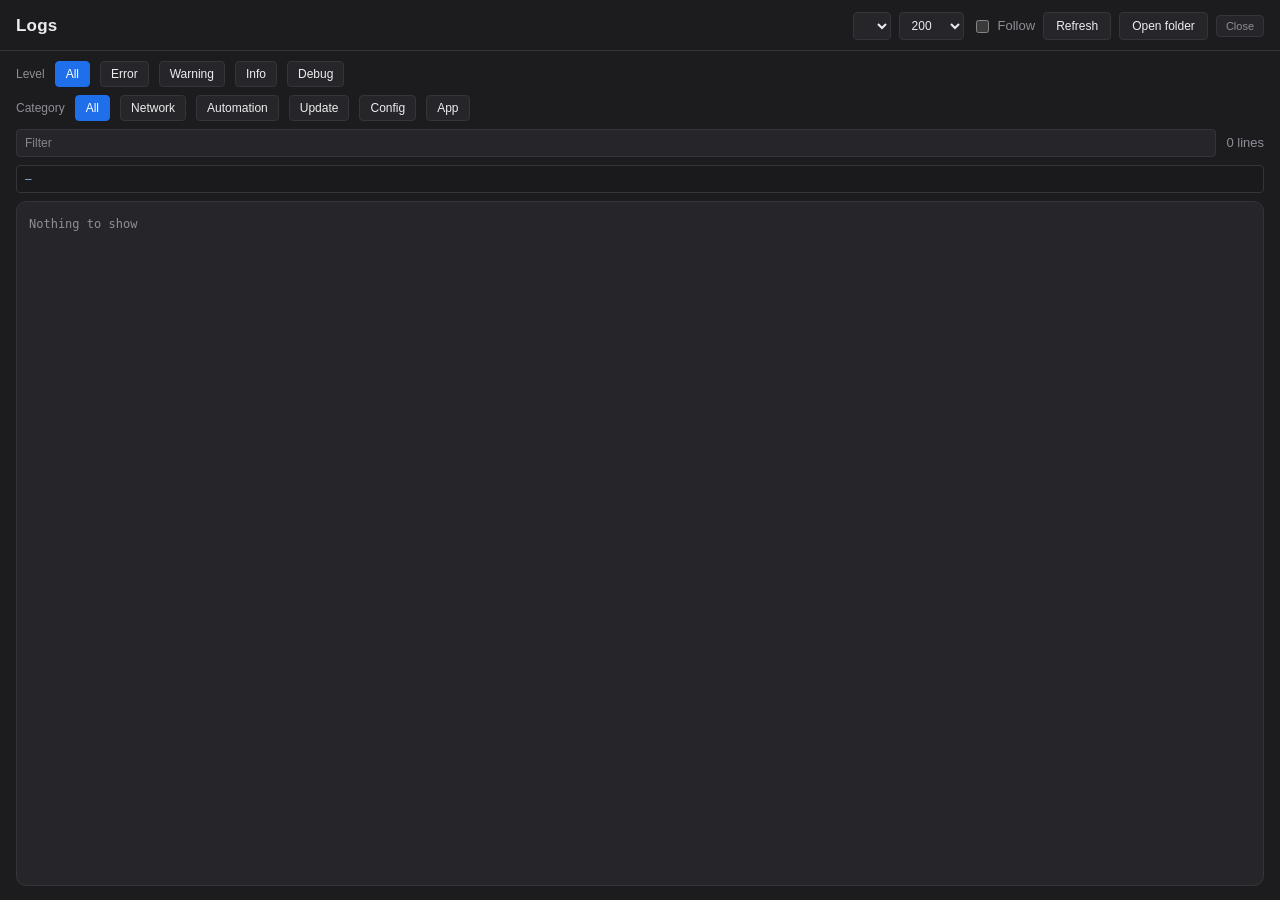
<file: frontend/logs.html>
<!DOCTYPE html>
<html>
<head>
  <meta charset="utf-8">
  <title>NetSense</title>
  <link rel="stylesheet" href="theme.css">
  <style>
    /* 这一份只在本窗口内起作用的别名：markup 与旧代码认的是左边的名字，
       颜色的真相在 theme.css 的 `--t-*` 那一套里。深浅两套共用同一批别名。 */
    :root {
      --bg: var(--t-bg);
      --bg-card: var(--t-card);
      --line: var(--t-line);
      --fg: var(--t-fg);
      --muted: var(--t-fg-dim);
      --accent: var(--t-accent);
      --ok: var(--t-ok);
      --warn: var(--t-warn);
      --err: var(--t-err);
    }
    * { box-sizing: border-box; }
    html, body { margin: 0; height: 100%; }
    body {
      background: var(--bg); color: var(--fg);
      font: var(--text-wide-body);
      display: flex; flex-direction: column;
    }
    header {
      display: flex; align-items: center; justify-content: space-between; gap: 10px;
      padding: 12px 16px 10px; border-bottom: 1px solid var(--line); flex: none;
    }
    header b { font: var(--text-wide-title); letter-spacing: .2px; }
    /* 头部那一行装的是文件选择器 + 三颗按钮；日志文件名带时间戳，长过窗口时宁可换行，
       也不把按钮挤出可见区（挤出去就等于「刷新」没了）。 */
    .row { display: flex; align-items: center; gap: 8px; flex-wrap: wrap; }
    select, input[type=text] {
      background: var(--bg-card); color: var(--fg); border: 1px solid var(--line);
      border-radius: var(--t-r-sm); padding: 5px 8px; font: var(--text-wide-callout);
      min-width: 0; max-width: 100%;
    }
    button {
      padding: 5px 12px; font: var(--text-wide-callout); border-radius: var(--t-r-sm); cursor: pointer;
      border: 1px solid var(--line); background: var(--bg-card); color: var(--fg);
      font-family: var(--font-sans);
    }
    button.tiny { padding: 3px 9px; font: var(--text-wide-footnote); color: var(--muted); }
    button:active { transform: translateY(1px); }
    label.chk { display: flex; align-items: center; gap: 6px; cursor: pointer; color: var(--muted); }
    main { flex: 1; min-height: 0; display: flex; flex-direction: column; padding: 10px 16px 14px; gap: 8px; }
    .bar { display: flex; align-items: center; gap: 10px; flex: none; }
    .bar input[type=text] { flex: 1; min-width: 0; }
    /* 级别筛选：一组切换按钮，选中的那颗高亮（accent 实底）。 */
    .bar .lbl { color: var(--muted); font: var(--text-wide-callout); }
    .bar .lvl { padding: 4px 10px; font: var(--text-wide-callout); }
    .bar .lvl.on { background: var(--accent); color: var(--t-on-accent); border-color: var(--accent); }
    /* 「已显示 N / 共 M 行 · 更旧的…」是本地化句子，五种语言长度差很多：让它截断，
       而不是把同一行的筛选框挤到 0 宽。 */
    .val { color: var(--muted); white-space: nowrap; min-width: 0; overflow: hidden;
           text-overflow: ellipsis; }
    /* 路径是这台机器上的事实，不该被翻译，但要能被完整看清 */
    .path {
      padding: 5px 8px; background: var(--t-sunken); border: 1px solid var(--line);
      border-radius: var(--t-r-sm); font-family: var(--font-mono);
      font-size: 11px; color: var(--t-fg-accent); word-break: break-all; user-select: text; flex: none;
    }
    /* 日志正文从裸 `<pre>` 改成列网格：时间/级别/类别各占固定列，消息吃掉余宽。
       扫读一屏日志时眼睛不再每次重新找列；`contain` 把超长列表的布局与绘制关在这一块里，
       500 行到 5000 行都不会带着整个窗口重排。
       Log body is a column grid instead of a bare <pre>: fixed time/level/category
       columns, message takes the rest. `contain` keeps long lists from relayouting
       the whole window. */
    .log-body {
      flex: 1; min-height: 0; overflow: auto; margin: 0; padding: 6px 8px 40px;
      background: var(--bg-card); border: 1px solid var(--line); border-radius: var(--t-r-lg);
      font: 12px/1.45 var(--font-mono);
      user-select: text; -webkit-user-select: text; cursor: text;
      contain: content;
    }
    .log-row {
      display: grid;
      grid-template-columns: 84px 48px 48px minmax(0, 1fr);
      column-gap: var(--space-2); align-items: baseline;
      padding: 2px var(--space-1); border-bottom: .5px solid var(--line);
      min-width: 0;
    }
    .log-row[hidden] { display: none; }   /* display:grid 会盖掉 UA 的 [hidden] */
    .log-row > span { min-width: 0; }
    .log-time { color: var(--muted); font-variant-numeric: var(--numeric-tabular); white-space: nowrap; }
    .log-level { font-weight: 700; letter-spacing: .02em; }
    .log-cat { color: var(--t-fg-accent); font-size: 11px; letter-spacing: .02em; text-transform: lowercase; }
    .log-msg { color: var(--fg); overflow-wrap: anywhere; white-space: pre-wrap; }
    /* 只染级别列，正文保持原色：整行刷红会让一屏日志没法读。 */
    .l-E .log-level { color: var(--err); }
    .l-W .log-level { color: var(--warn); }
    .l-I .log-level { color: var(--fg); }
    .l-D .log-level { color: var(--muted); }
    .l-X .log-level { color: var(--err); }
    .log-empty { padding: 8px var(--space-1); color: var(--muted); }
    mark.hit { background: var(--t-hit); color: var(--t-fg); border-radius: var(--t-r-xs); }
    .toast {
      position: fixed; left: 50%; bottom: 24px; transform: translateX(-50%);
      background: var(--t-toast-bg); border: 1px solid var(--line); color: var(--t-on-accent);
      padding: 6px 14px; border-radius: var(--t-r-pill); font-size: 11px; opacity: 0;
      transition: opacity .18s; pointer-events: none; white-space: nowrap;
      max-width: 92%; overflow: hidden; text-overflow: ellipsis;
    }
    .toast.show { opacity: 1; }
    ::-webkit-scrollbar { width: 8px; height: 8px; }
  </style>
</head>
<body>
  <header>
    <b id="hd-title" data-i18n="logs.title">Logs</b>
    <div class="row">
      <select id="sel-file" size="1"></select>
      <select id="sel-lines" size="1" data-i18n-title="logs.lines" title="Lines to read">
        <option value="200">200</option>
        <option value="500">500</option>
        <option value="1000">1000</option>
        <option value="2000">2000</option>
        <option value="5000">5000</option>
      </select>
      <label class="chk"><input type="checkbox" id="chk-auto"><span id="k-auto" data-i18n="logs.auto">Follow</span></label>
      <button id="btn-refresh" data-i18n="logs.refresh">Refresh</button>
      <button id="btn-dir" data-i18n="sett.open_folder">Open folder</button>
      <button class="tiny" id="btn-close" data-i18n="sett.close">Close</button>
    </div>
  </header>

  <main>
    <div class="bar" id="level-bar">
      <span class="lbl" data-i18n="logs.filter_level">Level</span>
      <button class="lvl on" data-lvl="all" data-i18n="logs.level_all">All</button>
      <button class="lvl" data-lvl="E" data-i18n="logs.level_error">Error</button>
      <button class="lvl" data-lvl="W" data-i18n="logs.level_warn">Warning</button>
      <button class="lvl" data-lvl="I" data-i18n="logs.level_info">Info</button>
      <button class="lvl" data-lvl="D" data-i18n="logs.level_debug">Debug</button>
    </div>
    <div class="bar" id="cat-bar">
      <span class="lbl" data-i18n="logs.filter_cat">Category</span>
      <button class="lvl on" data-cat="" data-i18n="logs.cat_all">All</button>
      <button class="lvl" data-cat="net" data-i18n="logs.cat_net">Network</button>
      <button class="lvl" data-cat="auto" data-i18n="logs.cat_auto">Automation</button>
      <button class="lvl" data-cat="upd" data-i18n="logs.cat_upd">Update</button>
      <button class="lvl" data-cat="cfg" data-i18n="logs.cat_cfg">Config</button>
      <button class="lvl" data-cat="app" data-i18n="logs.cat_app">App</button>
    </div>
    <div class="bar">
      <input type="text" id="in-filter" data-i18n-placeholder="logs.filter" placeholder="Filter" spellcheck="false">
      <span class="val" id="v-status"></span>
    </div>
    <div class="path" id="p-dir">—</div>
    <div id="out" class="log-body" role="log" aria-live="off"><div id="rows"></div><div id="empty" class="log-empty" hidden></div></div>
  </main>

  <div class="toast" id="toast"></div>

  <script>
    const hasTauri = () => window.__TAURI__ && window.__TAURI__.core;
    const invoke = (cmd, args) => {
      if (!hasTauri()) return Promise.reject(new Error("no tauri bridge"));
      return window.__TAURI__.core.invoke(cmd, args);
    };
    const el = (id) => document.getElementById(id);
    const esc = (s) => String(s ?? "").replace(/[&<>"']/g, c =>
      ({ "&": "&amp;", "<": "&lt;", ">": "&gt;", '"': "&quot;", "'": "&#39;" }[c]));

    let strings = {};
    const t = (k, d) => strings[k] || d || k;
    const tf = (k, d, vars) =>
      Object.entries(vars || {}).reduce((s, [a, b]) => s.replace("{" + a + "}", b), t(k, d));
    // `<html lang>` 跟着后端走：读屏软件和 CJK 字形选择都看这个属性。
    const syncLang = () => invoke("get_language")
      .then((c) => { document.documentElement.lang = c; })
      .catch(() => {});
    // 配色那一档由后端定：问操作系统的是它一处，四座窗口看到的才是同一份答案，
    // 而 CSS 的 `prefers-color-scheme` 让每座窗口各自解释一遍。`theme.css` 只认这个属性。
    const applyTheme = (k) => { if (k) document.documentElement.dataset.theme = k; };
    const syncTheme = () => invoke("get_theme").then(applyTheme).catch(() => {});

    function toast(msg) {
      const n = el("toast");
      n.textContent = msg; n.classList.add("show");
      clearTimeout(toast._t);
      toast._t = setTimeout(() => n.classList.remove("show"), 1800);
    }

    // 界面文案只有一份来源：后端字典（静态标记里的英文是问不到字典时的兜底，
    // 由闸门要求与字典的 en 值逐字一致）。
    function applyI18n() {
      const put = (n, key, set) => { const v = strings[key]; if (v) set(v); };
      for (const n of document.querySelectorAll("[data-i18n]"))
        put(n, n.dataset.i18n, (v) => { n.textContent = v; });
      for (const n of document.querySelectorAll("[data-i18n-placeholder]"))
        put(n, n.dataset.i18nPlaceholder, (v) => n.setAttribute("placeholder", v));
      for (const n of document.querySelectorAll("[data-i18n-title]"))
        put(n, n.dataset.i18nTitle, (v) => n.setAttribute("title", v));
      syncLang();
      renderBody();
    }

    /* —————————————————————— 数据 ——————————————————————
       `body` 存的是后端给的那一段原文，过滤只在显示时做一遍：过滤器改一个字不该
       再去问一次磁盘，而重读会把「已经滚上去看的那一段」换掉。 */
    let files = [];
    let name = "";
    let body = "";
    let shown = 0;      // 本次返回的行数
    let truncated = false;
    let busy = false;
    // 选中的级别筛选（空 = 不过滤）。与后端写入时的 MIN_LEVEL 闸门是两回事：这里是纯显示端，
    // 只对文件里**已有**的行再按严重度收窄（后端设成 Debug 才会把 D 行写进文件）。
    let levelFilter = "";
    // 级别筛选的「最小严重度」映射：选 E 只看错误，W 含错误+警告，I 含前三者，D 全部。
    const LEVEL_MIN = { "": null, "E": ["E"], "W": ["E", "W"], "I": ["E", "W", "I"], "D": ["E", "W", "I", "D"] };
    // 选中的分类筛选（空 = 不过滤）：分级（严重度）之外的第二维度，两维交叉生效 ——
    // 比如「Error × 网络」就是「只看网络层报过错」。
    let catFilter = "";

    function optLabel(f) {
      return f.today ? `${f.name} ${t("logs.today", "(today)")}` : f.name;
    }

    function fillSelect() {
      const sel = el("sel-file");
      sel.innerHTML = files.length
        ? files.map(f => `<option value="${esc(f.name)}">${esc(optLabel(f))}</option>`).join("")
        : `<option value="">${esc(t("logs.no_files", "No log files yet"))}</option>`;
      sel.value = name;
    }

    async function loadFiles(keepName) {
      try {
        const d = await invoke("get_log_files");
        files = d.files || [];
        el("p-dir").textContent = d.log_dir || "—";
        const max = Number(d.max_lines) || 5000;
        const want = Number(el("sel-lines").value) || 500;
        if (want > max) el("sel-lines").value = String(max);
        if (!keepName || !files.some(f => f.name === name)) name = files.length ? files[0].name : "";
        fillSelect();
      } catch (e) { /* 浏览器直接打开时静默：没有后端可问 */ }
    }

    async function readBody() {
      if (!name || busy) return;
      busy = true;
      try {
        const r = await invoke("read_log", { name, lines: Number(el("sel-lines").value) || 500 });
        body = r.text || "";
        shown = Number(r.lines) || 0;
        truncated = !!r.truncated;
      } catch (e) {
        // 读失败必须说出口：这条命令是界面唯一的证据来源，静默的空白会被当成「今天没日志」
        toast(String(e)); body = ""; shown = 0; truncated = false;
      } finally {
        busy = false;
      }
      renderBody();
    }

    /* ——— 解析一次、过滤多次 ———
       旧版每次敲一个过滤字都把整段原文 split、跑两遍正则、再拼几千行 innerHTML。
       5000 行时那是每次按键几千次正则 + 整棵子树重建。现在只在重新读盘时解析一次，
       按键和切筛选都只走缓存好的结构。
       Parse once on disk read; keystrokes and filter toggles only scan cached rows. */
    const LINE_RE = /^\[(\d{4})-(\d{2})-(\d{2}) (\d{2}:\d{2}:\d{2})\] \[(ERROR|WARN|INFO|DEBUG|PANIC)\](?: \[([a-z]{2,4})\])? (.*)$/;
    const LEVEL_SHORT = { ERROR: "E", WARN: "W", INFO: "I", DEBUG: "D", PANIC: "X" };
    let parsed = [];
    let parsedBody = null;

    function parseBody() {
      if (parsedBody === body) return;
      parsedBody = body;
      parsed = (body ? body.split("\n") : []).map((raw) => {
        const m = LINE_RE.exec(raw);
        if (!m) {
          // 旧版本写的行与 panic 行没有分类：按 app 兜底，级别未知（过滤时保留）。
          return { raw, time: "", level: "", cat: "app", msg: raw };
        }
        // 文件按天轮转，文件名自带日期，所以列里只留时分秒 —— 90px 一列放得下。
        return { raw, time: m[4], level: LEVEL_SHORT[m[5]], cat: m[6] || "app", msg: m[7] };
      });
    }

    /* ——— 行节点复用 ———
       只在第一次需要时建节点，之后改文字与 class，不拆 DOM。滚动位置与屏幕阅读器
       的焦点不会因为整棵子树被替换而跳掉。
       Reuse row nodes instead of rebuilding innerHTML on every filter change. */
    const rowHost = el("rows");
    const emptyNode = el("empty");
    const rowPool = [];
    function makeRow() {
      const n = document.createElement("div");
      const time = document.createElement("span"); time.className = "log-time";
      const level = document.createElement("span"); level.className = "log-level";
      const cat = document.createElement("span"); cat.className = "log-cat";
      const msg = document.createElement("span"); msg.className = "log-msg";
      n.append(time, level, cat, msg);
      n._c = { time, level, cat, msg };
      rowHost.appendChild(n);
      return n;
    }
    function fillMsg(node, text, q) {
      node.textContent = "";
      if (!q) { node.textContent = text; return; }
      const i = text.toLowerCase().indexOf(q);
      if (i < 0) { node.textContent = text; return; }
      node.appendChild(document.createTextNode(text.slice(0, i)));
      const hit = document.createElement("mark");
      hit.className = "hit"; hit.textContent = text.slice(i, i + q.length);
      node.appendChild(hit);
      node.appendChild(document.createTextNode(text.slice(i + q.length)));
    }

    function renderBody() {
      parseBody();
      const q = el("in-filter").value.trim().toLowerCase();
      const out = el("out");
      const atBottom = out.scrollHeight - out.scrollTop - out.clientHeight < 40;
      const allowed = LEVEL_MIN[levelFilter];
      // 级别/分类筛选与子串过滤交叉生效；无法识别级别的辅助行在过滤时保留，
      // 分类缺失的旧行按 app 兜底 —— 与后端「归不进其余四层的都算应用层」同一条规则。
      const kept = parsed.filter(r =>
        (!q || r.raw.toLowerCase().includes(q)) &&
        (!allowed || !r.level || allowed.includes(r.level)) &&
        (!catFilter || r.cat === catFilter));

      while (rowPool.length < kept.length) rowPool.push(makeRow());
      for (let i = 0; i < rowPool.length; i++) {
        const n = rowPool[i];
        if (i >= kept.length) { n.hidden = true; continue; }
        n.hidden = false;
        const r = kept[i];
        const cls = r.level ? "log-row l-" + r.level : "log-row";
        if (n.className !== cls) n.className = cls;
        const c = n._c;
        if (c.time.textContent !== r.time) c.time.textContent = r.time;
        if (c.level.textContent !== r.level) c.level.textContent = r.level;
        if (c.cat.textContent !== r.cat) c.cat.textContent = r.cat;
        // 未变的行不要重刷正文：长日志里绝大多数行在相邻两次过滤之间是同一批。
        if (n._msgRaw !== r.msg || n._msgQ !== q) {
          n._msgRaw = r.msg; n._msgQ = q;
          fillMsg(c.msg, r.msg, q);
        }
      }
      emptyNode.hidden = kept.length > 0;
      if (kept.length === 0) emptyNode.textContent = t("logs.empty", "Nothing to show");
      el("v-status").textContent = q
        ? tf("logs.showing", "{shown} of {total} lines", { shown: kept.length, total: shown })
        : tf("logs.read", "{total} lines", { total: shown })
          + (truncated ? " · " + t("logs.truncated", "older lines not read") : "");
      // 「跟随」的整个意义就是看见最新一行，所以只有本来就贴着底部时才自动滚。
      if (el("chk-auto").checked || atBottom) out.scrollTop = out.scrollHeight;
    }

    // 连续输入合并到下一帧：一秒敲十个字不会画十次 5000 行。
    let renderQueued = false;
    function requestRender() {
      if (renderQueued) return;
      renderQueued = true;
      requestAnimationFrame(() => { renderQueued = false; renderBody(); });
    }

    /* —————————————————————— 交互 —————————————————————— */
    el("sel-file").onchange = (ev) => { name = ev.target.value; body = ""; renderBody(); readBody(); };
    el("sel-lines").onchange = () => readBody();
    el("in-filter").oninput = () => requestRender();
    el("chk-auto").onchange = (ev) => { if (ev.target.checked) readBody(); };
    el("btn-refresh").onclick = async () => { await loadFiles(true); await readBody(); };
    el("btn-dir").onclick = () => invoke("open_logs").catch(e => toast(String(e)));
    el("btn-close").onclick = () => invoke("close_log_viewer").catch(() => {});
    // 级别筛选切换：同一时刻只有一颗高亮，点了立即按新级别重画（不重新读盘）。
    document.querySelectorAll("#level-bar .lvl").forEach(b => {
      b.onclick = () => {
        levelFilter = b.dataset.lvl || "";
        document.querySelectorAll("#level-bar .lvl").forEach(x => x.classList.toggle("on", x === b));
        requestRender();
      };
    });
    // 分类筛选切换：与级别筛选独立工作，交叉生效。
    // Category toggle: independent from the level filter, both apply at once.
    document.querySelectorAll("#cat-bar .lvl").forEach(b => {
      b.onclick = () => {
        catFilter = b.dataset.cat || "";
        document.querySelectorAll("#cat-bar .lvl").forEach(x => x.classList.toggle("on", x === b));
        requestRender();
      };
    });

    // 每 2.5 秒问一次，但只在窗口真的看得见、且用户勾了「自动」时才问。关掉窗口
    // 只是隐藏（这个进程会一直活着），所以看不见的时候把定时器**停掉**，而不是
    // 留它每两秒醒一次再 return —— 一个常年挂在后台的日志窗口那样白烧 CPU，
    // 十几个标签页开着就是十几个。回到前台时立刻补读一次：停摆的这段时间里
    // 日志已经长出新行了，让用户盯着旧内容等下一个 2.5 秒没有意义。
    let pollTimer = null;
    const stopPolling = () => {
      if (pollTimer == null) return;
      clearInterval(pollTimer);
      pollTimer = null;
    };
    const startPolling = () => {
      if (pollTimer != null) return;
      pollTimer = setInterval(() => {
        if (!el("chk-auto").checked || document.hidden) return;
        loadFiles(true).then(readBody);
      }, 2500);
    };
    startPolling();
    document.addEventListener("visibilitychange", () => {
      if (document.hidden) { stopPolling(); return; }
      startPolling();
      if (el("chk-auto").checked) loadFiles(true).then(readBody);
    });

    // 语言在软件设置里改；这个窗口开着的时候改了，就得当下跟着换口径。
    // 配色同理，但它还要多防一手：选了「跟随系统」时操作系统可能自己换档（日落后），
    // 而广播只在引擎有动静时才来 —— 被点开的这一刻对一次色，用户看到的才是当下的系统。
    window.addEventListener("focus", syncTheme);
    let langShown = null;
    async function syncLanguage(code) {
      if (!code || code === langShown) return;
      langShown = code;
      try { strings = await invoke("get_strings"); } catch (e) { return; }
      applyI18n();
      fillSelect();
    }
    if (window.__TAURI__ && window.__TAURI__.event) {
      window.__TAURI__.event.listen("netsense://status", (e) => {
        const p = typeof e.payload === "string" ? JSON.parse(e.payload) : e.payload;
        if (p) { syncLanguage(p.language); applyTheme(p.theme); }
      });
    }

    (async () => {
      syncTheme();
      try { strings = await invoke("get_strings"); } catch (e) {}
      applyI18n();
      await loadFiles(false);
      await readBody();
      // 就绪心跳：init 全部跑完才发。「界面全白」在文件日志里是隐形的，这条心跳让
      // 下一次白屏能用「日志里有没有 ready」一步分辨 JS 没跑还是画不出来。
      // Readiness heartbeat, sent only after init fully completes: blank-window
      // failures are invisible in the file log, and this line splits the next one
      // into "scripts never ran" vs "ran but failed to paint" in a single step.
      invoke("frontend_ready", { win: "logs" }).catch(() => {});
    })();
  </script>
</body>
</html>
</file>
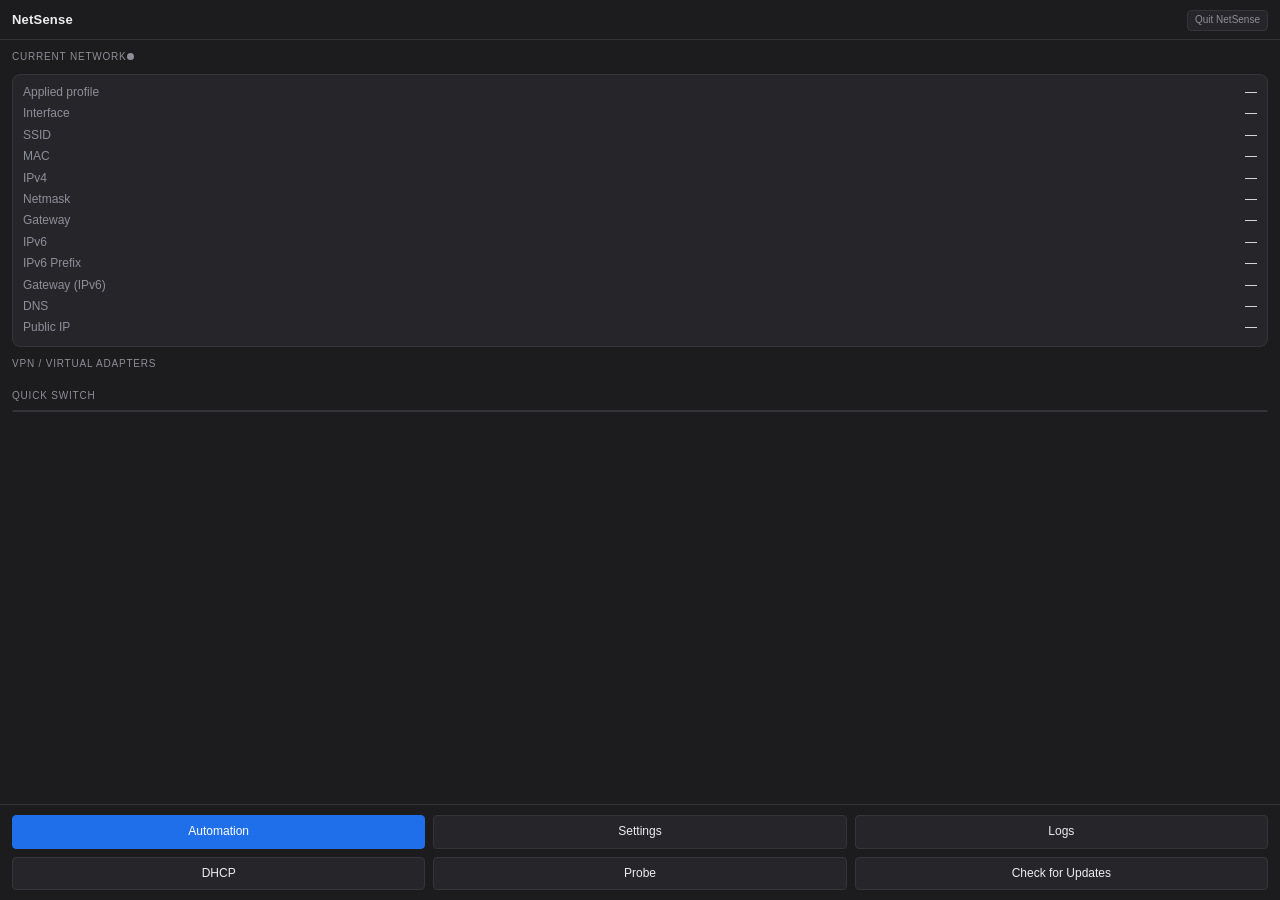
<file: frontend/popup.html>
<!DOCTYPE html>
<html>
<head>
  <meta charset="utf-8">
  <title>NetSense</title>
  <link rel="stylesheet" href="theme.css">
  <style>
    /* 本窗口内的别名：markup 认左边的名字，颜色的真相在 theme.css 的 `--t-*`，
       深浅两套共用同一批别名（`color-scheme` 也在那一份里按档声明）。 */
    :root {
      --bg: var(--t-bg);
      --bg-card: var(--t-card);
      --line: var(--t-line);
      --fg: var(--t-fg);
      --muted: var(--t-fg-dim);
      --accent: var(--t-accent);
      --ok: var(--t-ok);
      --warn: var(--t-warn);
    }
    * { box-sizing: border-box; }
    html, body { margin: 0; height: 100%; }
    body {
      background: var(--bg); color: var(--fg);
      font: var(--text-body);
      user-select: none;
      /* 整块面板是唯一的滚动容器：以前每段各自开 overflow-y，网卡多了时外面不动、
         里面滚，鼠标滚轮落在哪一段就只滚那一段（用户报的「内部模块可滚动」）。 */
      overflow-y: auto;
      display: flex; flex-direction: column;
    }
    /* 滚动容器里的 flex 子项默认允许压缩：不关掉的话内容一多，各段被挤扁，
       永远滚不到底。 footer 的 margin-top:auto 与这条不冲突（没有剩余空间时自动边距为 0）。 */
    body > * { flex: none; }
    header {
      position: sticky; top: 0; z-index: 5; background: var(--bg);
      display: flex; align-items: center; justify-content: space-between;
      padding: 10px 12px 8px; border-bottom: 1px solid var(--line);
    }
    header b { font-size: 13px; letter-spacing: .2px; }
    header .ver { font-size: 11px; color: var(--muted); margin-left: 5px; }
    .head-right { display: flex; align-items: center; gap: 6px; }
    button.tiny {
      flex: none; padding: 2px 7px; font-size: 10px; border-radius: var(--t-r-sm);
      border: 1px solid var(--line); background: var(--bg-card); color: var(--muted);
    }
    .card {
      background: var(--bg-card); border: 1px solid var(--line);
      border-radius: var(--t-r-md); margin: 10px 12px 0; padding: 9px 10px;
    }
    .row { display: flex; justify-content: space-between; gap: 10px; }
    .row + .row { margin-top: 4px; }
    /* .row 自带 display，会把 [hidden] 的 UA 样式盖掉，这里补回来 */
    .row[hidden] { display: none; }
    .k { color: var(--muted); }
    .v { text-align: right; overflow: hidden; text-overflow: ellipsis; white-space: nowrap; max-width: 62%; }
    .dot { display: inline-block; width: 7px; height: 7px; border-radius: 50%; background: var(--muted); margin-right: 6px; }
    .dot.on { background: var(--ok); }
    /* Profile 状态徽标：ACTIVE / CONFLICT / ERROR 三种必须一眼分得开
       （CONFLICT 是条件层，ERROR 是执行层，混在一起就没法排障） */
    .sw .st { font-size: 10px; padding: 1px 6px; border-radius: var(--t-r-pill); background: var(--t-tint-neutral); color: var(--t-tint-neutral-fg); }
    .sw .st.active { background: var(--t-tint-ok); color: var(--t-tint-ok-fg); }
    .sw .st.conflict { background: var(--t-tint-warn); color: var(--t-tint-warn-fg); }
    .sw .st.error { background: var(--t-tint-bad); color: var(--t-tint-bad-fg); }
    .sw .st.off { background: var(--t-tint-off); color: var(--t-tint-off-fg); }
    /* 引擎还没给出这一条的状态时，别画一枚空药丸：那一块底看起来像一个坏掉的指示灯。
       （编辑器那边 `.achip:empty` 早就是这条规矩。） */
    .sw .st:empty { display: none; }
    .sw.disabled { color: var(--muted); }
    .v.warn { color: var(--warn); }
    .v.bad { color: var(--t-err); }
    /* 当前配置名在正常生效（active 且无错误）时用成功色：一眼分出「生效中」与
       「暂停/冲突/错误」那些带 warn/bad 的状态。 */
    .v.good { color: var(--ok); }
    .cards { margin: 8px 12px 0; }
    .nic-card {
      background: var(--bg-card); border: 1px solid var(--line);
      border-radius: var(--t-r-md); padding: 7px 9px; margin-bottom: 6px;
    }
    .nic-head { display: flex; justify-content: space-between; align-items: center; gap: 6px; margin-bottom: 3px; }
    .nic-name { font-size: 12px; font-weight: 600; overflow: hidden; text-overflow: ellipsis; white-space: nowrap; }
    .nic-tag { font-size: 9px; padding: 1px 5px; border-radius: var(--t-r-pill); background: var(--t-tint-info); color: var(--t-tint-info-fg); white-space: nowrap; }
    .nic-tag.vpn { background: var(--t-tint-vpn); color: var(--t-tint-vpn-fg); }
    .nic-end { display: flex; align-items: center; gap: 5px; min-width: 0; }
    .nic-state { font-size: 10px; color: var(--muted); white-space: nowrap; }
    .nic-state.on { color: var(--t-ok); }
    .nic-row { display: flex; justify-content: space-between; gap: 8px; font-size: 11px; }
    .nic-row .k { color: var(--muted); }
    .nic-row .v { text-align: right; overflow: hidden; text-overflow: ellipsis; white-space: nowrap; max-width: 66%; }
    /* 路由行和 IP / 网关一样右对齐（视觉上跟上面几行对齐），但它可能包含好几条前缀
       （routeText 已收成「3 条 +N」）。这里放开宽度上限、允许 flex 收缩换行，把长前缀摊开，
       宁可多占一两行也不让单条路由被 nowrap + ellipsis 从中间截成 `...` 丢信息。
       flex 子项默认 min-width:auto 不会缩到内容以下，必须显式 min-width:0 才允许换行收缩；
       长前缀（如 fe80::.../64）用 overflow-wrap:anywhere 兜底断行，断行仍右对齐、不截断单条。 */
    .nic-row .v.route {
      flex: 1 1 auto; min-width: 0; max-width: none; margin-left: 8px; text-align: right;
      overflow: visible; text-overflow: clip;
      white-space: normal; word-break: break-word; overflow-wrap: anywhere; line-height: 1.35;
    }
    .section { padding: 10px 12px 0; color: var(--muted); font-size: 10px;
               text-transform: uppercase; letter-spacing: .8px; }
    .switches { margin: 6px 12px 0; border: 1px solid var(--line); border-radius: var(--t-r-md); overflow: hidden; }
    .sw {
      display: flex; justify-content: space-between; align-items: center;
      padding: 7px 10px; cursor: pointer; font-size: 12px;
    }
    .sw + .sw { border-top: 1px solid var(--line); }
    .sw:hover { background: var(--t-hover); }
    .sw.current { color: var(--ok); }
    .sw .go { color: var(--muted); font-size: 11px; }
    .sw:hover .go { color: var(--accent); }
    .empty { padding: 10px; color: var(--muted); text-align: center; }
    footer {
      margin-top: auto; padding: 10px 12px; border-top: 1px solid var(--line);
      display: flex; flex-wrap: wrap; gap: 8px;
    }
    button {
      flex: 1; padding: 7px 0; font-size: 12px; border-radius: var(--t-r-sm); cursor: pointer;
      border: 1px solid var(--line); background: var(--bg-card); color: var(--fg);
    }
    /* 六个入口塞在一行里，每个只剩 50px 宽，「Check for Updates」会被挤到换行或截断；
       这里按三列排，宽度不够就自己换行。 */
    footer button { flex: 1 1 28%; min-width: 88px; }
    button.primary { background: var(--accent); border-color: var(--accent); color: var(--t-on-accent); }
    button:active { transform: translateY(1px); }
    /* 托盘面板只有按钮，但键盘 Tab 也得看得出焦点在哪一条上。 */
    :focus-visible { outline: 2px solid var(--accent); outline-offset: -2px; }
    /* 面板只有 360px 宽：报错信息往往比这还长，不限宽的话 `nowrap` 会把两头都切到窗口外面。
       z-index 要高于确认弹层（`.modal-mask` 是 50），否则「应用失败」那条回执被压在罩子底下。 */
    .toast {
      position: fixed; left: 50%; bottom: 54px; transform: translateX(-50%); z-index: 60;
      background: var(--t-toast-bg); border: 1px solid var(--line); color: var(--t-on-accent);
      padding: 5px 12px; border-radius: var(--t-r-pill); font-size: 11px; opacity: 0;
      transition: opacity .18s; pointer-events: none; white-space: nowrap;
      max-width: 92%; overflow: hidden; text-overflow: ellipsis;
    }
    .toast.show { opacity: 1; }
    ::-webkit-scrollbar { width: 5px; }
    .modal-mask { position: fixed; inset: 0; background: var(--t-mask);
      display: flex; align-items: center; justify-content: center; z-index: 50; }
    .modal-mask[hidden] { display: none; }
    .modal { width: 304px; max-width: 92%; background: var(--bg-card);
      border: 1px solid var(--line); border-radius: var(--t-r-md); padding: 14px;
      box-shadow: var(--t-shadow);
      /* 兜底：任何弹窗都不许高过窗口。`.modal-mask` 是 `position:fixed; inset:0`，
         它的高就是窗口高，所以这里的 `100%` 即窗口高；超出的部分在弹窗内滚。
         （结果弹窗另有更细的布局，见下面的 `.ap-modal`。） */
      max-height: calc(100% - 16px); overflow-y: auto; }
    .modal h3 { margin: 0 0 8px; font-size: 13px; }
    .modal .mv { font-size: 12px; color: var(--muted); margin: 3px 0; }
    .modal .mv b { color: var(--fg); }
    .modal pre { background: var(--t-sunken); border: 1px solid var(--line); border-radius: var(--t-r-sm);
      padding: 6px 8px; font-size: 11px; overflow-x: auto; margin: 6px 0;
      white-space: pre-wrap; word-break: break-all; }
    .modal .row-btns { display: flex; gap: 8px; margin-top: 10px; }
    .modal .row-btns button { flex: 1; padding: 7px 0; font-size: 12px; border-radius: var(--t-r-sm);
      cursor: pointer; border: 1px solid var(--line); background: var(--bg); color: var(--fg); }
    .modal .row-btns button:first-child { background: var(--accent); border-color: var(--accent); color: var(--t-on-accent); }
    .modal .notes { max-height: 130px; overflow-y: auto; font-size: 11px; color: var(--muted);
      white-space: pre-wrap; margin-top: 8px; border-top: 1px solid var(--line); padding-top: 8px; }
    .modal .err { color: var(--t-err); font-size: 11px; word-break: break-word; margin: 6px 0; }
    /* 有可用更新时的常驻升级提醒条：出现在菜单顶部，每次打开菜单都会按查新结果重绘。
       Persistent upgrade-reminder bar shown at the top of the menu; re-rendered on every open. */
    .update-bar {
      display: flex; align-items: center; gap: 6px; flex-wrap: wrap;
      margin: 0 0 8px; padding: 7px 10px;
      background: var(--t-sunken); border: 1px solid var(--accent); border-radius: var(--t-r-sm);
      font-size: 12px; color: var(--fg);
    }
    .update-bar[hidden] { display: none; }
    .update-bar .ub-dot { width: 8px; height: 8px; border-radius: 50%; background: var(--accent); flex: none; }
    .update-bar .ub-text { font-weight: 600; }
    .update-bar b { color: var(--accent); }
    .update-bar .ub-btn {
      margin-left: auto; padding: 4px 10px; font-size: 12px; cursor: pointer;
      border: 1px solid var(--accent); border-radius: var(--t-r-sm);
      background: var(--accent); color: var(--t-on-accent);
    }
    .update-bar .ub-rel {
      padding: 4px 10px; font-size: 12px; cursor: pointer;
      border: 1px solid var(--line); border-radius: var(--t-r-sm);
      background: var(--bg); color: var(--fg);
    }
  </style>
</head>
<body>
  <header>
    <span><b>NetSense</b><span class="ver" id="ver"></span></span>
    <span class="head-right">
      <button class="tiny" id="btn-quit" data-i18n="tray.quit">Quit NetSense</button>
    </span>
  </header>

  <!-- 有可用更新时的常驻升级提醒条：每次打开菜单（focus → refresh）都会按已缓存的查新结果重绘；
       不再像旧逻辑那样只在启动时弹一次模态框、且被会话守卫挡掉后续显示。点「Update Now」打开
       更新模态框，「Release Page」直达发布页。 -->
  <div class="update-bar" id="update-bar" hidden>
    <span class="ub-dot"></span>
    <span class="ub-text" data-i18n="popup.update_available">Update available</span>
    <b id="update-bar-ver"></b>
    <button class="ub-btn" id="ub-update" data-i18n="popup.update_now">Update Now</button>
    <button class="ub-rel" id="ub-rel" data-i18n="popup.release_page">Release Page</button>
  </div>

  <div class="section"><span id="sec-info" data-i18n="popup.section_info">Current network</span><span class="dot" id="dot"></span></div>
  <div class="card" id="net-card">
    <div class="row"><span class="k" id="k-profile" data-i18n="popup.profile">Applied profile</span><span class="v" id="v-profile">—</span></div>
    <div class="row" id="workers-row" hidden><span class="k" id="k-workers" data-i18n="popup.workers">Maintained</span><span class="v" id="v-workers">—</span></div>
    <div class="row"><span class="k" id="k-interface" data-i18n="popup.interface">Interface</span><span class="v" id="v-interface">—</span></div>
    <div class="row"><span class="k" id="k-ssid" data-i18n="status.ssid">SSID</span><span class="v" id="v-ssid">—</span></div>
    <div class="row"><span class="k" id="k-mac" data-i18n="popup.mac">MAC</span><span class="v" id="v-mac">—</span></div>
    <div class="row"><span class="k" id="k-ip" data-i18n="popup.ip">IPv4</span><span class="v" id="v-ip">—</span></div>
    <div class="row"><span class="k" id="k-netmask" data-i18n="popup.netmask">Netmask</span><span class="v" id="v-netmask">—</span></div>
    <div class="row"><span class="k" id="k-gateway" data-i18n="popup.gateway">Gateway</span><span class="v" id="v-gateway">—</span></div>
    <div class="row"><span class="k" id="k-ipv6" data-i18n="popup.ipv6">IPv6</span><span class="v" id="v-ipv6">—</span></div>
    <div class="row"><span class="k" id="k-prefix6" data-i18n="popup.prefix6">IPv6 Prefix</span><span class="v" id="v-prefix6">—</span></div>
    <div class="row"><span class="k" id="k-gateway6" data-i18n="popup.gateway6">Gateway (IPv6)</span><span class="v" id="v-gateway6">—</span></div>
    <div class="row"><span class="k" id="k-dns" data-i18n="popup.dns">DNS</span><span class="v" id="v-dns">—</span></div>
    <div class="row"><span class="k" id="k-public" data-i18n="popup.public_ip">Public IP</span><span class="v" id="v-public">—</span></div>
  </div>

  <div class="section" id="sec-other" data-i18n="popup.other_nics" hidden>Other active interfaces</div>
  <div class="cards" id="nics" hidden></div>

  <div class="section" id="sec-vpn" data-i18n="popup.vpn">VPN / virtual adapters</div>
  <div class="cards" id="vpns"></div>

  <div class="section" id="sec-switch" data-i18n="popup.quick_switch">Quick Switch</div>
  <div class="switches" id="switches"></div>

  <footer>
    <button class="primary" id="btn-editor" data-i18n="popup.automation">Automation</button>
    <button id="btn-settings" data-i18n="popup.settings">Settings</button>
    <button id="btn-logs" data-i18n="popup.logs">Logs</button>
    <button id="btn-dhcp" data-i18n="popup.dhcp">DHCP</button>
    <button id="btn-probe" data-i18n="popup.probe">Probe</button>
    <button id="btn-update" data-i18n="popup.check_update">Check for Updates</button>
  </footer>
  <div class="toast" id="toast"></div>
  <div class="modal-mask" id="update-mask" hidden>
    <div class="modal" id="update-modal"></div>
  </div>

  <!-- 当前网络卡 / 网卡卡与 applied.html 共用同一份渲染（frontend/netinfo.js） -->
  <script src="netinfo.js"></script>
  <script>
    const hasTauri = () => window.__TAURI__ && window.__TAURI__.core;
    const invoke = (cmd, args) => {
      if (!hasTauri()) return Promise.reject(new Error("no tauri bridge"));
      return window.__TAURI__.core.invoke(cmd, args);
    };
    const esc = (s) => String(s ?? "").replace(/[&<>"']/g, c =>
      ({ "&": "&amp;", "<": "&lt;", ">": "&gt;", '"': "&quot;", "'": "&#39;" }[c]));

    let strings = {};
    let langShown = "";
    const t = (k, d) => strings[k] || d || k;
    // `<html lang>` 跟着后端走：读屏软件和 CJK 字形选择都看这个属性，写死成 en
    // 等于界面换成日文了还告诉辅助技术「这是英语」。
    const syncLang = () => invoke("get_language")
      .then((c) => { document.documentElement.lang = c; })
      .catch(() => {});
    // 配色那一档由后端定：问操作系统的是它一处，四座窗口看到的才是同一份答案。
    // 面板不需要单独去问 —— 每次 refresh 读的状态里就带着它，而「被点开」正是
    // 唯一需要重新对色的时刻。`theme.css` 只认 `<html data-theme>` 这一个属性。
    const applyTheme = (k) => { if (k) document.documentElement.dataset.theme = k; };
    let nics = [];

    function toast(msg) {
      const el = document.getElementById("toast");
      el.textContent = msg; el.classList.add("show");
      clearTimeout(toast._t);
      toast._t = setTimeout(() => el.classList.remove("show"), 1800);
    }

    // 界面文案只有一份来源：后端字典。静态标记里的英文是「问不到字典时」的兜底，
    // 由闸门要求与字典的 en 值逐字一致；真正的文本靠 data-i18n 刷出来 ——
    // 逐个 id 手写赋值早晚会长出「界面上多了一个标签，没人给它换语言」。
    function applyI18n() {
      const put = (n, key, set) => { const v = strings[key]; if (v) set(v); };
      for (const n of document.querySelectorAll("[data-i18n]"))
        put(n, n.dataset.i18n, (v) => { n.textContent = v; });
      for (const n of document.querySelectorAll("[data-i18n-placeholder]"))
        put(n, n.dataset.i18nPlaceholder, (v) => n.setAttribute("placeholder", v));
      for (const n of document.querySelectorAll("[data-i18n-title]"))
        put(n, n.dataset.i18nTitle, (v) => n.setAttribute("title", v));
      syncLang();
    }

    // 网卡标签 / 标题 / 路由格 / 网卡卡已抽到 frontend/netinfo.js，与 applied.html 共用。
    const kindLabel = (kind) => NetInfo.kindLabel(kind);
    const nicTitle = (n) => NetInfo.nicTitle(n);
    const routeText = (list) => NetInfo.routeText(list);

    /// One detail row: the row stays even when the value is missing — "—" marks "no value".
    ///
    /// The old rule hid empty rows ("a wall of dashes carries no information"), but that made
    /// troubleshooting impossible: "is DNS empty, or did reading it fail?" is exactly the
    /// question an empty row answers. Every field of the current-network card is therefore
    /// always visible; only whole sections that do not apply (see renderNics) collapse.
    ///
    /// 一行明细：值为空也保留整行，用「—」表示「没有值」。旧规矩是空值整行不给看（面板窄，
    /// 「—」排成一片等于没有信息），但它让排障失去依据 —— 「DNS 是空的，还是没读到？」
    /// 正是空行要回答的问题。当前网络信息卡的每个字段因此始终可见，只有整段不适用的
    /// 部分（见 renderNics）才收起。
    const setRow = (id, v) => {
      const el = document.getElementById("v-" + id);
      el.textContent = v || "—";
      return el;
    };

    /// 真正能摆出来的下一跳：`0.0.0.0` / `::` 是各平台的 on-link 伪网关，macOS 还把
    /// 点对点隧道的下一跳写成 `link#N` —— 都不是地址，摆出来只会教人误读，整行不给看。
    const routableGateway = (v) => {
      const s = (v || "").trim();
      return !s || s.startsWith("link#") || s === "0.0.0.0" || s === "::" ? null : s;
    };

    /// 当前出口公网 IP（架构上的 Egress / Public IP 层，独立于任何网卡）：后端现探现回，
    /// 本端只做 2 分钟缓存，避免每条状态广播都去打一次外部服务。取不到时该行显示「—」
    /// （与信息卡其余字段同一口径）。
    /// The current egress public IP (the architecture's Egress / Public IP layer, independent of any NIC):
    /// fetched on demand from the backend, throttled to once per 2 minutes on this side.
    let publicIpFetched = 0;
    function refreshPublicIp() {
      const now = Date.now();
      if (now - publicIpFetched < 120000) return; // 2 min throttle / 2 分钟节流
      publicIpFetched = now;
      invoke("get_public_ip")
        .then((raw) => {
          // 后端回的是 {"ip":..,"location":..}：面板窄，只摆 IP（归属地在设置页那一行）。
          let ip = "";
          try {
            const d = typeof raw === "string" ? JSON.parse(raw) : raw;
            ip = (d && d.ip) || "";
          } catch (e) { /* 读不懂就当没有，与拿不到同一待遇 */ }
          setRow("public", ip);
        })
        .catch(() => setRow("public", ""));
    }

    /// 一张网卡的卡片：名称 + 类型标签 + 连接状态（状态在标题行右侧）+ 关键字段
    /// （取不到的字段整行不显示）。
    ///
    /// VPN 卡的标题就是**归属软件名**，明细按「接口 → 地址 → 路由」排：架构上 Gateway 即
    /// Route 的 Next Hop，VPN 的出口下一跳就是它默认路由的下一跳，所以不再单列「网关」一行，
    /// 统一走「路由」；「路由」只剩前缀表里具体的网段（诸如 10.30.35.0/24），`0.0.0.0/0` /
    /// `::/0` 那种「一切」在前端被过滤掉（真正的默认出口由网关行指代，这里不再重复）。这一段
    /// 现在也列「装了但没连」的会话，一张不带地址的卡看着像采集失败而它其实是准的，所以状态
    /// 必须写在卡上；没连的会话没有出口设备，那一行整个不给看（标题位置上是它的会话标签，
    /// 那是用户自己在客户端里取的名字）。
    /// 认不出归属软件时标题退回设备名、标签仍是通用的「VPN」：少一格信息可以，给这条隧道
    /// 安一个错牌子不行（判据见 `platform::macos::attribute_vpn`）。
    // 单张网卡卡片（名称 + 类型标签 + 连接状态 + 关键字段）见 frontend/netinfo.js 的
    // `NetInfo.nicCard`，与 applied.html 共用同一份实现（抽出来避免两套渲染漂移）。
    const nicCard = (n) => NetInfo.nicCard(n, t, esc);

    // 后端 `get_interfaces` 保证列表第一张就是「在用的那张」（判据见 automation::primary_nic），
    // 所以这里不需要在前端再实现一遍选主网卡的规则。
    const primaryNic = () => nics.find(n => n.kind !== "vpn") || null;

    function renderNics() {
      const primary = primaryNic();
      const live = nics.filter(n => n.kind !== "vpn" && n !== primary);
      const vpns = nics.filter(n => n.kind === "vpn");
      // 「在用网卡」不再单列一段：主网卡并进上面的明细，其余网卡才列在这里。
      document.getElementById("sec-other").hidden = !live.length;
      document.getElementById("nics").hidden = !live.length;
      document.getElementById("nics").innerHTML = live.map(nicCard).join("");
      document.getElementById("vpns").innerHTML = vpns.length
        ? vpns.map(nicCard).join("")
        : `<div class="empty">${esc(t("popup.vpn_none", "none connected"))}</div>`;
    }

    // ——————— 引擎视图：状态只在 `engine` 里，Profile 清单只是名字目录 ———————
    const engOf = (data) => data.engine || {};
    const viewsOf = (data) => engOf(data).profiles || [];
    const viewOf = (data, id) => viewsOf(data).find(p => p.id === id) || null;
    const nameOf = (data, id) => {
      const v = viewOf(data, id) || (data.profiles || []).find(p => p.id === id);
      return v ? (v.name || v.id) : id;
    };
    const STATUS_LABEL = {
      active: "editor.status_active", conflict: "editor.status_conflict",
      error: "editor.status_error", disabled: "editor.status_disabled",
      not_matched: "editor.status_nomatch", suspended: "editor.status_suspended",
    };
    const statusText = (s) => (STATUS_LABEL[s] ? t(STATUS_LABEL[s], s.toUpperCase()) : "");
    // worker 的状态词只有五个，而且编辑器里已经有同一份 —— 面板复用，不另造一套 key
    const WORKER_LABEL = {
      pending: "editor.worker_pending", satisfied: "editor.worker_satisfied",
      repaired: "editor.worker_repaired", faulted: "editor.worker_faulted",
      overdue: "editor.worker_overdue",
    };
    const workerWord = (s) => t(WORKER_LABEL[s] || "", s);

    function render(data) {
      const st = data.status || {};
      const connected = !!st.connected;
      document.getElementById("dot").className = "dot" + (connected ? " on" : "");

      const eng = engOf(data);
      const dec = eng.state || {};
      const pv = document.getElementById("v-profile");
      pv.classList.remove("warn", "bad", "good");
      if (dec.state === "active") {
        const a = viewOf(data, dec.id);
        // 「设为 DHCP」后的暂停：判定暂时还指着它，但引擎已经住手了 —— 说成
        // 「已暂停」并给 warn 色，别让它看起来仍然生效。
        if (a && a.status === "suspended") {
          pv.textContent = t("status.suspended", "Automation paused until the network changes");
          pv.classList.add("warn");
        } else {
          // 正常生效：配置名用成功色（绿色），有错误才落回红。
          pv.textContent = nameOf(data, dec.id) + (a && a.error ? " × " + a.error : "");
          pv.classList.add(a && a.error ? "bad" : "good");
        }
      } else if (dec.state === "conflict") {
        pv.textContent = t("status.conflict", "Conflict: {names}")
          .replace("{names}", (dec.ids || []).map(id => nameOf(data, id)).join(", "));
        pv.classList.add("warn");
      } else if (data.engine && data.engine.fallback_active) {
        // 零命中兜底已落地：它和某个 Profile 一样是当前生效的那一套。
        pv.textContent = t("editor.global_fallback", "Fallback");
      } else {
        pv.textContent = t("status.no_profile", "No profile applied");
      }

      // 3B2 常驻 worker：面板只报「此刻在维持什么、哪一条没维持住」。逐条的间隔与
      // 恢复次数在编辑器的常驻卡片上 —— 这里窄，塞两行芯片只会把网卡明细挤下去。
      const ws = eng.workers || [];
      const wRow = document.getElementById("workers-row");
      const wv = document.getElementById("v-workers");
      wRow.hidden = !ws.length;
      if (wRow.hidden) {
        wv.textContent = "—";
        wv.className = "v";
        wv.title = "";
      } else {
        const bad = ws.filter(w => w.state === "faulted").length;
        const late = ws.filter(w => w.state === "overdue").length;
        wv.textContent = ws.map(w => `${w.label} · ${workerWord(w.state)}`).join("  ");
        wv.className = "v" + (bad ? " bad" : (late ? " warn" : ""));
        wv.title = "\n" + ws.map(w => `${w.label}: ${w.error || workerWord(w.state)}`).join("\n");
      }

      // 当前网络卡与 applied.html 共用 frontend/netinfo.js 的 NetInfo.fill
    // （同一份渲染：字段顺序、空值留「—」、v6mode 控制 IPv6 三段可见性都一致）。
    NetInfo.fill(document.getElementById("net-card"), {
      st, primary: primaryNic(), v6mode: data.v6mode || null, connected, t, esc,
    });
      refreshPublicIp();

      // 快速切换区只列 Profile 上勾了「放入快速切换区」的那些（`quick`，默认勾选）。
      // 取消勾选只是在面板收起，编辑器里它仍然存在、仍然参与条件匹配。
      // 唯一的例外：当前正在生效的那一条必须始终出现 —— 否则「生效项被手动收起」时，
      // 用户既看不到它是不是当前项、也没有入口从别的配置切回它（只能开编辑器）。
      // 它是例外不是常态：只有「quick 被关掉、却又成了生效项」这一矛盾态，才强制置顶补入。
      const all = data.profiles || [];
      const activeId = dec.state === "active" ? dec.id : null;
      let rows = all.filter(p => p.quick !== false);
      if (activeId) {
        const activeP = all.find(p => p.id === activeId);
        if (activeP && !rows.includes(activeP)) rows = [activeP, ...rows];
      }
      const list = document.getElementById("switches");
      if (!rows.length) {
        list.innerHTML = `<div class="empty">${esc(t(
          all.length ? "popup.quick_none" : "popup.no_profiles",
          all.length ? "No profile marked for quick switch" : "No configured networks"))}</div>`;
        return;
      }
      // 「立即应用」不绕过条件：后端会重新评估该 Profile 自己，冲突时直接拒绝，
      // 所以这里照旧把按钮摆出来，把决定权交给引擎（错误信息原样 toast）。
      list.innerHTML = rows.map(p => {
        const v = viewOf(data, p.id);
        const s = v ? v.status : (p.enabled ? "" : "disabled");
        // 「当前」跟着**生效**走（生效状态只有引擎说得算）：suspended 不算 —— 那时
        // 网卡在 DHCP 手上，这一行要留着 Apply 让用户能手动叫回来。
        const on = s === "active";
        return `<div class="sw${on ? " current" : ""}${p.enabled ? "" : " disabled"}" data-id="${esc(p.id)}" data-name="${esc(p.name || p.id)}">
                  <span>${esc(p.name || p.id)}</span>
                  <span style="display:flex;gap:6px;align-items:center;">
                    <span class="st ${esc(s)}">${esc(statusText(s))}</span>
                    <span class="go">${on ? "" : esc(t("popup.apply", "Apply"))}</span>
                  </span>
                </div>`;
      }).join("");
      list.querySelectorAll(".sw").forEach(el => {
        el.onclick = () => apply(el.dataset.id, el.dataset.name);
      });
    }

    function detectPlatform() {
      const ua = navigator.userAgent || "";
      if (/Mac/i.test(ua)) return "macos";
      if (/Win/i.test(ua)) return "windows";
      if (/Linux/i.test(ua)) return "linux";
      return "other";
    }

    function closeUpdateModal() {
      document.getElementById("update-mask").hidden = true;
    }

    // 失败/无可用安装包时，回退到「打开发布页」这一永远可用的手动路径
    function openReleaseFallback(d) {
      if (d && d.html_url) invoke("open_url", { url: d.html_url }).catch(() => {});
      closeUpdateModal();
    }

    /// 后端 `install_note` → 界面上的一句完整话。
    ///
    /// 「本平台没有安装包」本来就是现成的整句，直接用它；两种校验问题才拼进
    /// 「无法校验：{reason}」—— 拼接越少，五种语言里语法出错的地方越少。
    function verifyText(code) {
      if (code === "no_asset") {
        return t("popup.no_installable", "No installable package for this platform");
      }
      const reason = code === "sums_unreachable"
        ? t("popup.verify_unreachable", "SHA256SUMS could not be downloaded")
        : t("popup.verify_no_sums", "the release publishes no SHA256SUMS, or that file does not list this installer");
      return t("popup.cannot_verify", "This update cannot be verified: {reason}").replace("{reason}", reason);
    }


    // 弹窗渲染：发现新版本 / 已是最新 / 检查失败 三种态
    // 有可用更新时的常驻升级提醒条所需的状态：最近一次 check_update 结果 + 上次真正发请求的时间戳。
    // 菜单每次打开（focus → refresh → refreshUpdateBanner）都按这些重绘，确保「单击托盘图标总有提醒」。
    // State for the persistent upgrade-reminder bar: latest check_update result + last real-check timestamp.
    let updateInfo = null;
    let lastUpdateCheck = 0;

    function renderUpdate(d) {
      const mask = document.getElementById("update-mask");
      const box = document.getElementById("update-modal");
      if (!d || d.__error) {
        box.innerHTML = `<h3>${esc(t("popup.update_failed", "Failed to check for updates"))}</h3>
          <div class="mv">${esc(d && d.__error ? d.__error : "")}</div>
          <div class="row-btns"><button id="up-close">${esc(t("popup.close", "Close"))}</button></div>`;
        mask.hidden = false;
        document.getElementById("up-close").onclick = closeUpdateModal;
        return;
      }
      if (!d.update_available) {
        box.innerHTML = `<h3>${esc(t("popup.up_to_date", "You're up to date"))}</h3>
          <div class="mv">${esc(t("popup.current", "Current"))}: <b>${esc(d.current)}</b></div>
          <div class="row-btns"><button id="up-close">${esc(t("popup.close", "Close"))}</button></div>`;
        mask.hidden = false;
        document.getElementById("up-close").onclick = closeUpdateModal;
        return;
      }
      // 有更新：默认动作就是「下载并安装」（Homebrew 渠道则 brew upgrade），不再只给命令。
      // 但后端在检查阶段就判定「这个更新装不了 / 验不了」时，按钮根本不给：校验不过去是硬
      // 失败（`run_update` 拒绝安装未校验的资产），点了才报错不如现在就说清只能去发布页。
      const brewNote = d.homebrew
        ? `<div class="mv">${esc(t("popup.brew_note", "Installed via Homebrew — Update Now runs: brew upgrade --cask netsense"))}</div>`
        : "";
      const unverifiable = d.installable === false;
      const verifyNote = unverifiable ? `<div class="err">${esc(verifyText(d.install_note))}</div>` : "";
      const updateBtn = unverifiable
        ? ""
        : `<button id="up-now" class="primary">${esc(t("popup.update_now", "Update Now"))}</button>`;
      const notes = d.notes ? `<div class="notes">${esc(d.notes)}</div>` : "";
      box.innerHTML = `<h3>${esc(t("popup.update_available", "Update available"))}</h3>
        <div class="mv">${esc(t("popup.current", "Current"))}: <b>${esc(d.current)}</b></div>
        <div class="mv">${esc(t("popup.latest", "Latest"))}: <b>${esc(d.latest)}</b></div>
        ${brewNote}
        ${verifyNote}
        <div class="row-btns">
          ${updateBtn}
          <button id="up-rel">${esc(t("popup.release_page", "Release Page"))}</button>
        </div>
        ${notes}
        <div class="row-btns"><button id="up-close">${esc(t("popup.close", "Close"))}</button></div>`;
      mask.hidden = false;
      const now = document.getElementById("up-now");
      if (now) now.onclick = () => startUpdate(d);
      if (d.html_url) {
        document.getElementById("up-rel").onclick = () => invoke("open_url", { url: d.html_url }).catch(() => {});
      }
      document.getElementById("up-close").onclick = closeUpdateModal;
    }

    // 按已缓存的查新结果重绘常驻升级提醒条：有可用更新就显示（含版本号与「Update Now」，
    // 仅当后端判定可安装时才给按钮），否则隐藏。
    // Re-render the persistent reminder bar from the cached result: show when an update is
    // available (with version + "Update Now", the button only when installable), hide otherwise.
    function renderUpdateBanner() {
      const bar = document.getElementById("update-bar");
      if (!bar) return;
      if (updateInfo && updateInfo.update_available) {
        bar.hidden = false;
        document.getElementById("update-bar-ver").textContent = updateInfo.latest || "";
        // 后端判定这个更新装不了 / 验不过时，只给「发布页」入口，不放「立即更新」按钮。
        // When the backend deems the update uninstallable/unverifiable, only offer the release page.
        document.getElementById("ub-update").hidden = updateInfo.installable === false;
      } else {
        bar.hidden = true;
      }
    }

    // 菜单每次打开时调用：先按缓存立刻重绘提醒条，再按需（节流 10 分钟）补一次真实查新，
    // 让久开的会话也能跟上最新版本状态。
    // Called on every menu open: re-render from cache immediately, then (throttled to 10 min)
    // refresh once so a long-lived session still catches a newly published version.
    function refreshUpdateBanner() {
      renderUpdateBanner();
      const now = Date.now();
      if (now - lastUpdateCheck > 10 * 60 * 1000) {
        lastUpdateCheck = now;
        invoke("check_update").then(r => {
          const d = (typeof r === "string") ? JSON.parse(r) : r;
          updateInfo = d;
          renderUpdateBanner();
        }).catch(() => {});
      }
    }

    // 执行下载 + 安装（Homebrew 渠道内部走 brew upgrade）。进度由
    // `netsense://update_progress` 事件驱动（见底部 listener）。
    let updating = false;
    async function startUpdate(d) {
      if (updating) return;
      updating = true;
      const target = {
        download_url: d.download_url || null,
        asset_name: d.asset_name || null,
        checksum_url: d.checksum_url || null,
        size: d.size || null,
        version: d.latest,
      };
      // 既没有匹配安装包、又非 Homebrew → 无法直接安装，回退发布页
      if (!d.homebrew && !target.download_url) {
        toast(t("popup.no_installable", "No installable package for this platform"));
        openReleaseFallback(d);
        updating = false;
        return;
      }
      showUpdating();
      try {
        await invoke("run_update", { target: JSON.stringify(target) });
        // 安装完成：macOS 与 Windows 都把「杀旧实例 + 拉起新包」交给后端的独立 helper
        // （relaunch_app），这一调用通常一去不回 —— 本进程会被杀掉，下面的提示多半来不及显示。
        // 能走到下一行说明 relaunch 没接管（Linux 走包管理器自重启、Homebrew 渠道），旧提示仍是兜底。
        // Install finished: on macOS and Windows the backend hands "kill the old instance and
        // relaunch" to a detached helper (relaunch_app); that call normally never returns
        // because this process gets killed. Reaching the next line means relaunch did not take
        // over (Linux self-relaunches via the package manager, Homebrew channel) — the old hint
        // remains the fallback.
        try {
          await invoke("relaunch_app");
          showUpdateResult(true, d);
        } catch (re) {
          // 安装成功但重启没能把新版本拉起来（文件被占用等）：如实告知，不谎报成功。
          // Install ok but relaunch could not bring up the new build (file in use, etc.):
          // report it honestly instead of faking success.
          showUpdateResult(true, d, String(re));
        }
      } catch (e) {
        // 失败回退到发布页 + 显式报错
        showUpdateResult(false, d, String(e));
      } finally {
        updating = false;
      }
    }

    function showUpdating() {
      const box = document.getElementById("update-modal");
      box.innerHTML = `<h3>${esc(t("popup.updating", "Checking…"))}</h3>
        <div class="mv" id="up-phase">${esc(t("popup.downloading", "Downloading…"))}</div>
        <div class="progress"><div class="bar indeterminate" id="up-bar"></div></div>
        <div class="mv" id="up-pct"></div>`;
    }

    // 由后端进度事件调用；phase: download / refresh / install / ""（清除）
    function showUpdateProgress(phase, percent) {
      const bar = document.getElementById("up-bar");
      const ph = document.getElementById("up-phase");
      const pct = document.getElementById("up-pct");
      if (!bar || !ph) return;
      const label = phase === "refresh" ? t("popup.refreshing", "Refreshing Homebrew…")
        : phase === "install" ? t("popup.installing", "Installing…")
        : t("popup.downloading", "Downloading…");
      ph.textContent = label;
      const p = Math.max(0, Math.min(100, percent || 0));
      // 有确定百分比才画实心进度；否则（安装/刷新阶段，或总大小未知时的下载起步）
      // 用不确定动画，免得进度条停在 0% 看上去像卡死。
      if (phase === "" || phase === "install" || phase === "refresh" || p <= 0) {
        bar.classList.add("indeterminate");
        bar.style.width = "";
        if (pct) pct.textContent = "";
      } else {
        bar.classList.remove("indeterminate");
        bar.style.width = p + "%";
        if (pct) pct.textContent = p + "%";
      }
    }

    function showUpdateResult(ok, d, err) {
      const box = document.getElementById("update-modal");
      if (ok && err) {
        // 升级包已下载，但磁盘上的程序仍是旧版（升级时它正在被使用，安装器没能覆盖）。
        // 若照旧「杀旧→起新」会拉起旧程序，表现为「重启了却没升级」，所以这里改为
        // 如实提示用户重启电脑；「立即重启」再点一次仍失败则同样重新提示。
        // The package downloaded, but the on-disk app is still the old build (it was in use
        // during the upgrade, so the installer could not overwrite it). Relaunching "kill old
        // -> start new" would launch the old build ("restarted but not upgraded"), so we tell
        // the user to reboot instead; Restart now retries and re-warns if it still fails.
        box.innerHTML = `<h3>${esc(t("popup.update_ok", "Update complete"))}</h3>
          <div class="mv warn">${esc(t("popup.update_stale", "The update was downloaded, but the installed app is still the old version — it was in use during the upgrade. Restart your computer to finish, or click Restart now to try again."))}</div>
          <div class="row-btns">
            <button id="up-restart">${esc(t("popup.restart_now", "Restart now"))}</button>
            <button id="up-close">${esc(t("popup.close", "Close"))}</button>
          </div>`;
      } else if (ok) {
        box.innerHTML = `<h3>${esc(t("popup.update_ok", "Update complete"))}</h3>
          <div class="mv">${esc(t("popup.restart_hint", "The app should restart automatically. If it does not, click Restart now."))}</div>
          <div class="row-btns">
            <button id="up-restart">${esc(t("popup.restart_now", "Restart now"))}</button>
            <button id="up-close">${esc(t("popup.close", "Close"))}</button>
          </div>`;
      } else {
        box.innerHTML = `<h3>${esc(t("popup.update_failed", "Failed to check for updates"))}</h3>
          <div class="err">${esc(err || "")}</div>
          <div class="row-btns">
            <button id="up-rel">${esc(t("popup.release_page", "Release Page"))}</button>
            <button id="up-close">${esc(t("popup.close", "Close"))}</button>
          </div>`;
        if (d && d.html_url) {
          document.getElementById("up-rel").onclick = () => invoke("open_url", { url: d.html_url }).catch(() => {});
        }
      }
      const c = document.getElementById("up-close");
      if (c) c.onclick = closeUpdateModal;
      const r = document.getElementById("up-restart");
      if (r) r.onclick = () => {
        invoke("relaunch_app")
          .then(() => {})
          .catch((e2) => showUpdateResult(true, d, String(e2)));
      };
    }

    async function checkForUpdate() {
      const mask = document.getElementById("update-mask");
      document.getElementById("update-modal").innerHTML =
        `<h3>${esc(t("popup.updating", "Checking…"))}</h3>`;
      mask.hidden = false;
      const r = await invoke("check_update").catch(e => ({ __error: String(e) }));
      const d = (typeof r === "string") ? JSON.parse(r) : r;
      renderUpdate(d);
    }

    /// 标题上的版本号：走最轻的 `get_app_version`（编译期版本号，几乎不会失败）。
    /// 不依赖 `get_app_settings` —— 那个命令要读很多路径，任一平台相关的文件操作失败都会被
    /// 前端 `.catch` 吞掉，结果就是版本号整段空白（v1.8.8 在 Windows 上正是这么没显示出来）。
    /// 排障时「我手上是哪一版」这句话要在开面板的那一刻就能说出口；取不到就整段不显示。
    function showVersion() {
      invoke("get_app_version").then((v) => {
        if (v) document.getElementById("ver").textContent = "v" + v;
      }).catch(() => {});
    }

    async function refresh() {
      try {
        const raw = await invoke("get_status", { needs_bssid: true });
        const data = typeof raw === "string" ? JSON.parse(raw) : raw;
        if (data.language && data.language !== langShown) {
          // 语言是在软件设置窗口里改的，这里只是跟着换词表。按「变了没有」判断，
          // 而不是每次刷新都往返拉一遍 200 多条文案。
          langShown = data.language;
          strings = await invoke("get_strings");
        }
        applyTheme(data.theme);
        // 网卡清单先取再渲染：面板第一段要显示的就是「在用的那张」的 MAC / 掩码 / IPv6，
        // 而主网卡的判据只在 Rust 里有一份（列表首位即主网卡）。
        const rawNics = await invoke("get_interfaces");
        nics = typeof rawNics === "string" ? JSON.parse(rawNics) : (rawNics || []);
        applyI18n();
        render(data);
        renderNics();
        refreshUpdateBanner();
      } catch (e) { /* 非 Tauri 环境（浏览器直接打开）时静默 */ }
    }

    /// 轻量轮询：只刷「当前网络」卡 + 网卡明细 + 公网 IP，**不**重建快速切换区，
    /// 避免 3s 一次的 innerHTML 重画吞掉用户正在点的那一枚按钮。后端 `get_status` /
    /// `get_interfaces` 各自带 2s TTL 缓存，每 3s 拉一次代价极低，却能让托盘菜单在网络
    /// 变化后几秒内跟上 —— 原来只靠 `focus` + `netsense://status` 广播，而网络稳定时引擎
    /// 不再广播，菜单就被冻在最后一次广播的值（现场「显示为 - / 不及时更新」的根因）。
    /// Lightweight poll: refresh only the current-network card + NIC list + public IP,
    /// without rebuilding the Quick Switch list (a 3s innerHTML rewrite would swallow a
    /// click in progress). Backend caches are 2s, so polling every 3s is cheap yet keeps
    /// the tray menu within a few seconds of reality instead of frozen at the last broadcast.
    let netRefreshing = false;
    async function refreshNet() {
      if (netRefreshing) return;
      netRefreshing = true;
      try {
        const raw = await invoke("get_status", { needs_bssid: true });
        const data = typeof raw === "string" ? JSON.parse(raw) : raw;
        const rawNics = await invoke("get_interfaces");
        nics = typeof rawNics === "string" ? JSON.parse(rawNics) : (rawNics || []);
        NetInfo.fill(document.getElementById("net-card"), {
          st: (data && data.status) || {},
          primary: primaryNic(),
          v6mode: (data && data.v6mode) || null,
          connected: !!(data && data.status && data.status.connected),
          t, esc,
        });
        renderNics();
        refreshPublicIp();
      } catch (e) { /* 非 Tauri / 桥未就绪：下一轮再试 */ }
      finally { netRefreshing = false; }
    }

    async function apply(id, name) {
      if (!id) return;
      try {
        await invoke("apply_profile", { id });
        // 命令只把请求排进引擎队列，真正的结果由 `netsense://action` 广播回来
        toast(t("notify.apply_requested", "Applying {name}…").replace("{name}", name || id));
        await refresh();
      } catch (e) {
        toast(String(e));
      }
    }

    // 面板上的「自动化配置」直达编辑器（配置 Profile / 条件 / 动作的那个窗口），
    // 「设置」指向**软件设置**（语言、开机启动、日志）。两份配置各有自己的入口。
    document.getElementById("btn-editor").onclick = () => invoke("open_editor").catch(() => {});
    document.getElementById("btn-settings").onclick = () => invoke("open_settings").catch(() => {});
    // 「日志」开的是**读日志的那个窗口**，不是文件管理器：面板上按它的人要的是看一眼
    // 刚才发生了什么，而不是被丢进一堆 .log 文件前面。目录入口在软件设置里。
    document.getElementById("btn-logs").onclick = () => invoke("open_log_viewer").catch(() => {});
    document.getElementById("btn-quit").onclick = () => invoke("quit_app").catch(() => {});
    // DHCP / 探测都在后台线程执行（可能触发系统授权框），这里只负责发起。
    // 点击时只报「已发起」：真正的结果（含失败）由 `netsense://action` 回来时 toast ——
    // 点一下就报完成，碰上授权被取消就是先报成功再报失败。
    document.getElementById("btn-dhcp").onclick = async () => {
      try { await invoke("force_dhcp"); toast(t("notify.dhcp_running", "Switching to DHCP…")); }
      catch (e) { toast(String(e)); }
    };
    document.getElementById("btn-probe").onclick = async () => {
      try { await invoke("probe_network"); toast(t("notify.probe_running", "Probing current network…")); }
      catch (e) { toast(String(e)); }
    };
    document.getElementById("btn-update").onclick = () => checkForUpdate();
    document.getElementById("ub-update").onclick = () => { if (updateInfo) renderUpdate(updateInfo); };
    document.getElementById("ub-rel").onclick = () => {
      if (updateInfo && updateInfo.html_url) invoke("open_url", { url: updateInfo.html_url }).catch(() => {});
    };

    // 面板每次获得焦点（被托盘点开）时刷新一次，保证数据新鲜
    window.addEventListener("focus", refresh);
    // 后端在网络切换 / 配置重载后会广播，面板与编辑器同步刷新
    if (window.__TAURI__ && window.__TAURI__.event) {
      window.__TAURI__.event.listen("netsense://status", () => refresh());
      // 后台动作（DHCP / 探测）完成后把结果 toast 出来
      window.__TAURI__.event.listen("netsense://action", (e) => {
        const p = e.payload || {};
        toast(p.message || (p.ok ? t("editor.action_ok", "OK") : t("editor.action_failed", "Failed")));
      });
      // 「配置已应用」结果弹窗现在是一个**独立窗口**（applied.html，见 `applied` label）：
      // 常驻置顶、不抢焦点，与托盘面板 / 编辑器 / 设置 / 日志互不隶属 —— 由后端
      // `emit_applied` 直接拉起，这里不再订阅 `netsense://applied` / `netsense://evaluation`。
      // 在线升级进度（下载 / 刷新 / 安装阶段 + 百分比）
      window.__TAURI__.event.listen("netsense://update_progress", (e) => {
        const p = e.payload || {};
        showUpdateProgress(p.phase, p.percent);
      });
    }
    (async () => {
      try { strings = await invoke("get_strings"); } catch (e) {}
      applyI18n();
      showVersion();
      refresh();
      // 公网 IP 现探现回，本端已做 2 分钟节流；再补一个同间隔的定时器，面板长时间开着时也保鲜。
      setInterval(refreshPublicIp, 120000);
      // 当前网络信息每 3s 自拉一次：后端只在实际网络变更 / 判定时才广播，稳定网络下不广播，
      // 菜单会被冻在旧值；这个定时器补齐实时性，且 2s 缓存让每趟几乎零成本。
      setInterval(refreshNet, 3000);
      // 启动后静默检查一次：记住结果并常驻显示提醒条（不再弹模态框——模态框留给
      // 「Check for Updates」按钮以及提醒条上的「Update Now」）。
      // Silent background check on launch: store the result and show the persistent banner.
      // The modal is now reserved for the "Check for Updates" button and the banner's "Update Now".
      setTimeout(() => {
        invoke("check_update").then(r => {
          const d = (typeof r === "string") ? JSON.parse(r) : r;
          updateInfo = d;
          lastUpdateCheck = Date.now();
          renderUpdateBanner();
        }).catch(() => {});
      }, 4000);
      // 就绪心跳：init 全部跑完才发。「界面全白」在文件日志里是隐形的，这条心跳让
      // 下一次白屏能用「日志里有没有 ready」一步分辨 JS 没跑还是画不出来。
      // Readiness heartbeat, sent only after init fully completes: blank-window
      // failures are invisible in the file log, and this line splits the next one
      // into "scripts never ran" vs "ran but failed to paint" in a single step.
      invoke("frontend_ready", { win: "popup" }).catch(() => {});
    })();
  </script>
</body>
</html>
</file>
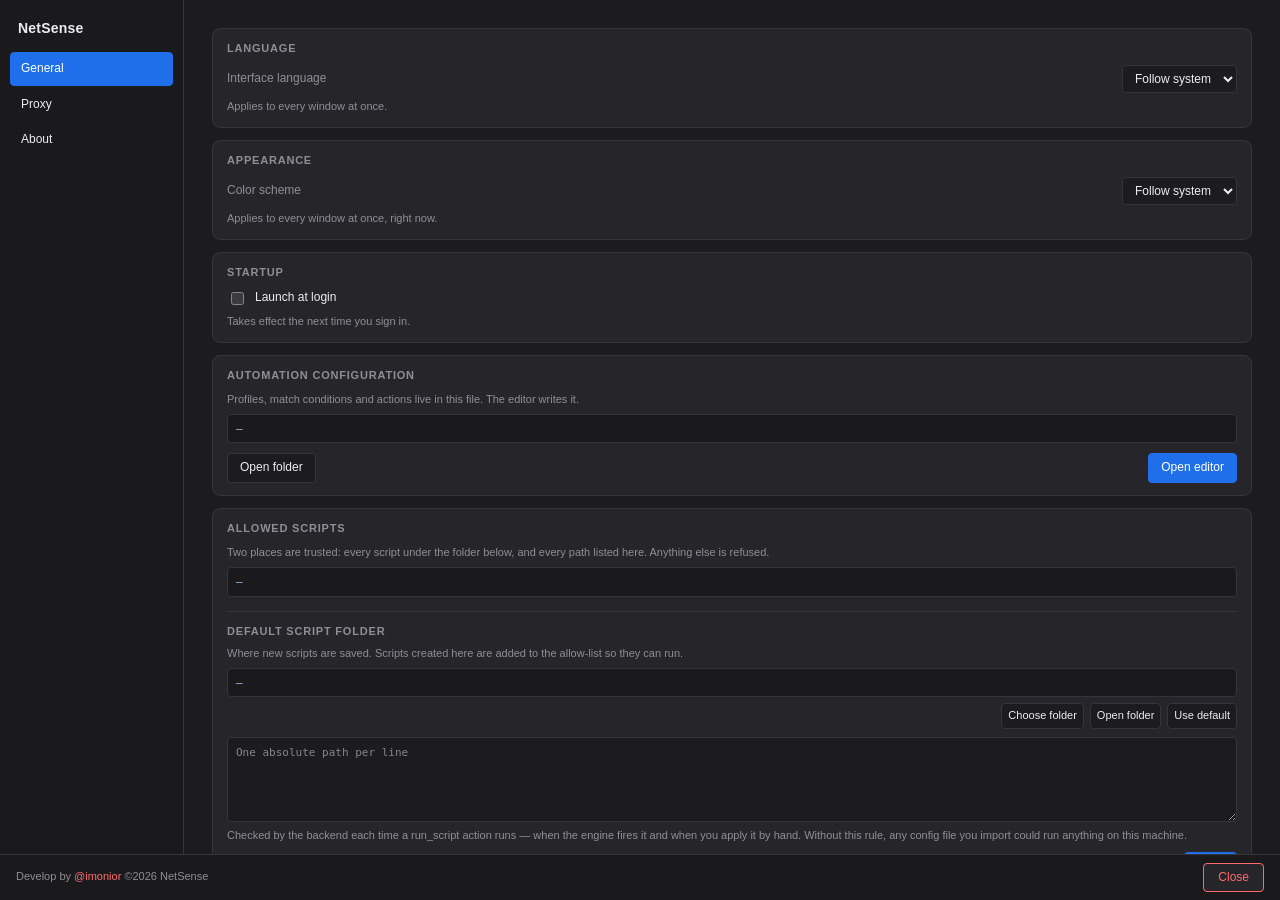
<file: frontend/settings.html>
<!DOCTYPE html>
<html>
<head>
  <meta charset="utf-8">
  <title>NetSense</title>
  <link rel="stylesheet" href="theme.css">
  <style>
    /* 本窗口内的别名：markup 认左边的名字，颜色的真相在 theme.css 的 `--t-*`，
       深浅两套共用同一批别名（`color-scheme` 也在那一份里按档声明，
       原生控件的深浅正是跟着它走的）。 */
    :root {
      --bg: var(--t-bg);
      --bg-card: var(--t-card);
      --line: var(--t-line);
      --fg: var(--t-fg);
      --muted: var(--t-fg-dim);
      --accent: var(--t-accent);
      --ok: var(--t-ok);
      --warn: var(--t-warn);
    }
    * { box-sizing: border-box; }
    html, body { margin: 0; height: 100%; }
    body {
      background: var(--bg); color: var(--fg);
      font: var(--text-body);
      display: flex; flex-direction: column;
    }
    /* WireGuard Plus 风格：左侧固定导航栏 + 右侧内容区。导航切换 section 显隐，
       所有卡片与控件 ID 保持不变，只换布局外壳。 */
    .app { display: flex; flex: 1; min-height: 0; }
    .sidenav {
      flex: none; width: 184px; padding: 14px 10px; border-right: 1px solid var(--line);
      background: var(--t-sunken); display: flex; flex-direction: column; gap: 2px;
    }
    .nav-brand { font-size: 14px; font-weight: 600; letter-spacing: .2px; padding: 4px 8px 12px; }
    .nav-ver { font-size: 11px; color: var(--muted); margin-left: 5px; font-weight: 400; }
    .nav-item {
      display: block; width: 100%; text-align: left; padding: 7px 10px; font-size: 12px;
      border-radius: var(--t-r-sm); cursor: pointer; border: 1px solid transparent;
      background: transparent; color: var(--fg); font-family: inherit;
    }
    .nav-item:hover { background: var(--bg-card); }
    .nav-item.active { background: var(--accent); border-color: var(--accent); color: var(--t-on-accent); }
    .nav-item.active:hover { background: var(--accent); }
    .nav-spacer { flex: 1; }
    .content { flex: 1; overflow-y: auto; padding: 16px; min-width: 0; }
    /* 底部固定条（in-flow，不是 fixed）：开发署名 + 关闭按钮在同一行、分列两端，
       整条作为 `.app` 下方的 flex 子项，内容区在它上方独立滚动，两者永不重叠。
       Bottom bar (in-flow, not fixed): dev credit + close button share one row at
       opposite ends; as a flex child below `.app`, the content scrolls above it with
       no overlap. */
    .app-foot {
      flex: none; display: flex; align-items: center; justify-content: space-between;
      gap: 12px; padding: 8px 16px; border-top: 1px solid var(--line);
      background: var(--t-sunken);
    }
    /* 关闭按钮：关的是整扇设置窗口。红色描边标示，悬停反色成红底 —— 关闭是这里唯一的
       破坏性动作，值得一眼认出。
       The close button closes the whole settings window. Red outline, inverted to
       solid red on hover — the only destructive action here should be recognizable. */
    .win-close {
      color: var(--t-err); border-color: var(--t-err); background: var(--bg-card);
      padding: 5px 14px;
    }
    .win-close:hover { background: var(--t-err); color: var(--t-on-accent); }
    /* 开发署名：品牌信息，所有语言同一段（见 markup 处的 i18n-exempt）。作者句柄是红色外链。
       Dev credit: branding, identical in every language (see the i18n-exempt note in
       the markup). The author handle is a red link. */
    .dev-foot {
      color: var(--muted); font-size: 11px; user-select: text;
    }
    .dev-foot a { color: var(--t-err); text-decoration: none; }
    .dev-foot a:hover { text-decoration: underline; }
    .card {
      background: var(--bg-card); border: 1px solid var(--line);
      border-radius: var(--t-r-md); margin-top: 12px; padding: 12px 14px;
    }
    .card > h3 {
      margin: 0 0 8px; font-size: 11px; font-weight: 600; color: var(--muted);
      text-transform: uppercase; letter-spacing: .8px;
    }
    .row { display: flex; align-items: center; gap: 10px; }
    .row + .row { margin-top: 8px; }
    .row .k { flex: 1; min-width: 0; }
    /* 默认脚本文件夹那一行的三颗按钮：窗口只有 480 宽，沿用通用按钮的 12px 内边距
       会把文字挤成两行、按钮反而更高。这里只收紧这一行，并让按钮整颗换行而不是
       在词中间折行 —— 窄窗口下仍是紧凑的一行或两行。
       The three buttons in the script-folder row need tighter padding at 480px;
       otherwise their labels wrap inside the button and make it taller. Let whole
       buttons wrap instead of breaking a phrase mid-word. */
    .row.script-folder-row { flex-wrap: wrap; gap: 6px; }
    .row.script-folder-row button { padding: 4px 6px; font-size: 11px; white-space: nowrap; }
    select, input[type=text], input[type=number] {
      background: var(--bg); color: var(--fg); border: 1px solid var(--line);
      border-radius: var(--t-r-sm); padding: 5px 8px; font: inherit; font-size: 12px;
      /* 下拉里装的是这台机器上的事实（备份文件名、代理地址），名字长过行宽时要把这一格压下来
         让 `select` 自己截断，而不是把整行顶出窗口 —— flex 子项默认 `min-width: auto`，
         不写这一条它就不肯收缩。 */
      min-width: 0; max-width: 100%;
    }
    input[type=text] { flex: 1; min-width: 0; }
    input[type=text]:disabled { color: var(--muted); }
    /* 禁用态要有形状上的区别：还原备份的确认、导出中这些时刻，按钮能不能点只能从文字猜。 */
    button:disabled { color: var(--muted); background: var(--t-sunken); border-color: var(--line);
      cursor: default; }
    textarea {
      display: block; width: 100%; margin-top: 8px; resize: vertical;
      background: var(--bg); color: var(--fg); border: 1px solid var(--line);
      border-radius: var(--t-r-sm); padding: 6px 8px;
      font: 11px/1.6 var(--font-mono);
    }
    input[type=number] { width: 78px; }
    button {
      padding: 5px 12px; font-size: 12px; border-radius: var(--t-r-sm); cursor: pointer;
      border: 1px solid var(--line); background: var(--bg); color: var(--fg);
      font-family: inherit;
    }
    button.tiny { padding: 3px 9px; font-size: 11px; color: var(--muted); }
    button.primary { background: var(--accent); border-color: var(--accent); color: var(--t-on-accent); }
    button:active { transform: translateY(1px); }
    label.chk { display: flex; align-items: center; gap: 8px; cursor: pointer; }
    /* 路径是这台机器上的事实，不该被翻译，但要能被完整看清 —— 允许换行、允许选中复制 */
    .path {
      margin-top: 6px; padding: 6px 8px; background: var(--t-sunken); border: 1px solid var(--line);
      border-radius: var(--t-r-sm); font-family: var(--font-mono);
      font-size: 11px; color: var(--t-fg-accent); word-break: break-all; user-select: text;
    }
    .hint { margin-top: 6px; color: var(--muted); font-size: 11px; }
    /* About 里「已是最新 / 有新版本」这类多行提示是按行堆叠的，不是拼不成句的一段散文 */
    #hint-about, #hint-about-run { white-space: pre-line; }
    .err { margin-top: 6px; color: var(--t-err); font-size: 11px; word-break: break-word; }
    /* `hidden` 是 UA 样式表里的 `[hidden] { display: none }`，而上面 `.row` 的 `display: flex`
       是作者样式表 —— 同优先级下作者胜出，于是一切 `class="row" hidden` 的元素**照常显示**
       （升级按钮那一行就是这么漏出来的）。凡是自己设了 `display` 的类都要在这里补回来。 */
    .err[hidden], .hint[hidden], .row[hidden] { display: none; }
    .val { color: var(--muted); }
    /* 行为卡里「短标签 + 长值」的行（Privilege channel 等）：默认 `.row .k` 的 flex:1 会把
       长值往右怼、窄列时标签与值重叠。这里让标签定宽、值占满余下并右对齐、长值换行，
       既不挤压标签也不与之重叠。
       "Short label + long value" rows in the Behavior card (Privilege channel, etc.):
       the default `flex:1` on `.k` shoves a long value rightward and overlaps the label
       in a narrow column. Here the label keeps its width, the value fills the rest,
       right-aligned and wrapping — no overlap, no squeeze. */
    .row.row-valwrap { align-items: flex-start; }
    .row.row-valwrap .k { flex: none; }
    .row.row-valwrap .val { flex: 1; min-width: 0; text-align: right; word-break: break-word; }
    /* 合并后的「更新」卡里，代理是第一个子区块：用比卡片标题低一级的小标题把它和下面的
       镜像 / 检查区分开，又不另起一张卡（那样又回到「两处各一张」的散）。 */
    .card > h4.sub {
      margin: 14px 0 6px; font-size: 11px; font-weight: 600; color: var(--muted);
      text-transform: uppercase; letter-spacing: .8px;
      border-top: 1px solid var(--line); padding-top: 12px;
    }
    /* 进度条：与托盘弹窗同一套视觉（`popup.html` 的 .progress / .bar），升级时这里也画一条，
       不再只有一行文字。不确定的阶段（安装 / 刷新 / 大小未知时的下载起步）走无限滑动动画，
       免得进度条停在 0% 看上去像卡死。 */
    .progress { height: 6px; background: var(--t-sunken); border: 1px solid var(--line);
      border-radius: var(--t-r-pill); overflow: hidden; margin: 8px 0 4px; }
    .progress .bar { height: 100%; width: 0%; background: var(--accent); border-radius: var(--t-r-pill);
      transition: width .2s ease; }
    .progress .bar.indeterminate { width: 35% !important; animation: indet 1s ease-in-out infinite; }
    @keyframes indet { 0% { margin-left: 0; } 100% { margin-left: 65%; } }
    .mv { font-size: 11px; color: var(--muted); margin-top: 4px; }
    /* About 里指向 GitHub 的链接按需求全部用红色（区别于正文的外链强调色），
       悬停下划线提示「这是能点的字」。悬停只加下划线，不反色。
       The About links are red by design (distinct from the body accent color used
       elsewhere); hover adds an underline only. */
    .red-link { color: var(--t-err); text-decoration: none; font-size: 12px; width: fit-content; }
    .red-link:hover { text-decoration: underline; }
    /* About header: icon on the left, details on the right. The old stretch +
       space-between forced four lines into the icon's 64px height, so the status
       wrapped into three lines and the name climbed above the icon. Let the
       column size itself instead.
       About 头部：图标在左、详情在右。原来 stretch + space-between 要把四行塞进
       图标的 64px 高度，状态被挤成三行、名称还跑到图标上方；改为自然高度。 */
    .about-head { display: flex; align-items: flex-start; gap: 12px; margin-top: 2px; }
    .about-icon { width: 64px; height: 64px; flex: none; }
    .about-lines { flex: 1; min-width: 0; display: flex; flex-direction: column; gap: 5px; }
    .about-name { font-size: 15px; font-weight: 600; }
    .about-lines .row { flex-wrap: wrap; }
    /* 检测状态两档：绿 = 已是最新；红 = 网络上有更新的版本。检查中与未检查保持默认色。 */
    #v-upd-status.ok { color: var(--ok); }
    #v-upd-status.bad { color: var(--t-err); }
    /* About 版本号：靠左紧贴「Version」标签（不被 flex:1 推到最右），并按更新结论分色——
       已是最新（无可用更新）绿；网络上有新版时这个旧版号为红；检查失败保持默认色。
       About version number: left-aligned right after the "Version" label (not pushed to
       the far right by flex:1), colored by update verdict — green when up to date, red
       when a newer version exists online; neutral on check failure. */
    /* About 版本号：标签与版本号粘成一个 inline 组，只留 6px，确保「Version」紧挨版本号；
       更新结论（绿=最新 / 红=有新版）单独成段放在组后。 */
    .ver-group { display: inline-flex; align-items: baseline; gap: 6px; white-space: nowrap; }
    #v-version.ok { color: var(--ok); }
    #v-version.bad { color: var(--t-err); }
    /* 第二部分：详细介绍是几行完整句子，行高放宽到 1.7 才读得下去。 */
    .about-intro { margin: 12px 0 0; font-size: 12px; line-height: 1.7; }
    /* 第三部分：链接横排一行（窄窗自动换行），全部红色。 */
    .about-links { display: flex; flex-direction: row; flex-wrap: wrap; gap: 8px 16px; margin-top: 10px; }
    /* A single-select list styled like wireguide-plus: capsule rows with a
       green ring on the selected one. Addresses are facts (monospace, no
       wrap, ellipsis), latency is the decision cue (right-aligned, green on
       success and red on failure), and a compact × removes a row.
       升级通路：一行一种走法，单行选中。行本身是胶囊底，选中时描一圈绿边 ——
       地址是事实（等宽字体、不换行、省略），测速结果是判断依据（右对齐、成功绿、
       失败红），删除是一颗 × 而不是一个文字按钮。 */
    .path-list-head {
      display: flex; align-items: flex-start; justify-content: space-between;
      gap: 8px; width: 100%; margin-top: 14px; padding-top: 12px;
      border-top: 1px solid var(--line);
    }
    .path-head-info { flex: 1; min-width: 0; }
    .path-head-info .sub { margin: 0 0 4px; }
    .path-list-head button { flex: none; }
    /* 单选组的外框：让「Update path」这块读起来是一个可供选择的控制区，
       而不是几行飘着的地址。框只画一次，行内不再各自加边。
       One frame around the single-select group so it reads as a control, not
       as loose rows of addresses. */
    .path-list {
      display: flex; flex-direction: column; gap: 4px;
      padding: 4px; border: 1px solid var(--line); border-radius: var(--t-r-md);
    }
    .path-row {
      display: grid;
      grid-template-columns: 14px minmax(0, 1fr) auto 20px;
      grid-template-areas: "radio label ms del";
      column-gap: 6px; row-gap: 0; align-items: center; width: 100%;
      padding: 5px 7px; border: 1px solid transparent;
      border-radius: var(--t-r-sm); background: var(--t-sunken); cursor: pointer;
    }
    /* 「跟随系统」行多带一条实测地址：让它落到第二行，不再和地址、耗时抢那一行的宽度。 */
    .path-row.has-note {
      grid-template-areas: "radio label ms del" ". note note note";
      row-gap: 2px;
    }
    .path-row:hover { background: var(--t-hover); }
    .path-row.active { border-color: var(--ok); background: var(--t-mark-ok); }
    .path-row input[type=radio] { grid-area: radio; margin: 0; }
    .path-label {
      grid-area: label; min-width: 0; font: 12px/15px var(--font-mono);
      color: var(--fg); overflow-wrap: anywhere; white-space: normal;
    }
    .path-note {
      grid-area: note; min-width: 0; font: 11px/15px var(--font-mono);
      color: var(--muted); overflow: hidden; text-overflow: ellipsis; white-space: nowrap;
    }
    /* 升级通路每行后面的测速结果：成功绿、失败红、「测速中…」灰。与 WireGuard Plus 同款语义，
       让「没测」和「测了但不通」一眼可分，而不是都挤成一条 `—`。 */
    .path-ms {
      grid-area: ms; min-width: 52px; max-width: 168px; text-align: right;
      font-size: 11px; white-space: nowrap; color: var(--muted);
      font-variant-numeric: var(--numeric-tabular);
    }
    .path-ms.ok { color: var(--ok); }
    .path-ms.bad { color: var(--t-err); overflow: hidden; text-overflow: ellipsis; }
    .path-ms.scan { color: var(--muted); }
    .path-del {
      grid-area: del; width: 20px; height: 20px; padding: 0; border: 0;
      border-radius: var(--t-r-sm); background: transparent; color: var(--muted);
      font-size: 15px; line-height: 1; cursor: pointer; font-family: inherit;
    }
    .path-del:hover { background: var(--t-hover); color: var(--fg); }
    /* Compact add rows: fixed-width label, one flexible field, button at the end.
       添加框：标签定宽，输入框吃掉余下宽度，按钮贴在最右 —— 一行一件事情。 */
    .path-add { display: flex; align-items: center; gap: 6px; flex-wrap: wrap; margin-top: 4px; }
    .path-add-label { flex: none; min-width: 104px; font-size: 11px; color: var(--muted); }
    .path-add input[type=text] { flex: 1; min-width: 140px; font-size: 12px; padding: 4px 8px; }
    .hint + .hint { margin-top: 4px; }
    /* 报错回执（代理地址不合法、还原失败）比窗口还长时，`nowrap` 会把两头切到窗口外：限宽截断。 */
    .toast {
      position: fixed; left: 50%; bottom: 24px; transform: translateX(-50%);
      background: var(--t-toast-bg); border: 1px solid var(--line); color: var(--t-on-accent);
      padding: 6px 14px; border-radius: var(--t-r-pill); font-size: 11px; opacity: 0;
      transition: opacity .18s; pointer-events: none; white-space: nowrap;
      max-width: 92%; overflow: hidden; text-overflow: ellipsis;
    }
    .toast.show { opacity: 1; }
    ::-webkit-scrollbar { width: 8px; }
  </style>
</head>
<body>
  <div class="app">
    <nav class="sidenav">
      <div class="nav-brand">NetSense <span class="nav-ver" id="nav-ver"></span></div>
      <button class="nav-item active" data-nav="general" data-i18n="sett.nav_general">General</button>
      <button class="nav-item" data-nav="proxy" data-i18n="sett.nav_proxy">Proxy</button>
      <button class="nav-item" data-nav="about" data-i18n="sett.nav_about">About</button>
      <div class="nav-spacer"></div>
    </nav>
    <main class="content">
      <section data-section="general">
    <div class="card">
      <h3 id="sec-language" data-i18n="sett.section_language">Language</h3>
      <div class="row">
        <span class="k" id="k-language" data-i18n="sett.interface_language">Interface language</span>
        <!-- i18n-exempt 语言选项用自称名：每种语言写自己的名字，翻成当前界面语言就没法认了 -->
        <select id="sel-lang">
          <option value="system" data-i18n="sett.lang_system">Follow system</option>
          <option value="en">English</option>
          <option value="zh">简体中文</option>
          <option value="zh-TW">繁體中文</option>
          <option value="ja">日本語</option>
          <option value="ko">한국어</option>
        </select>
      </div>
      <div class="hint" id="hint-language" data-i18n="sett.language_hint">Applies to every window at once.</div>
    </div>

    <div class="card">
      <h3 id="sec-appearance" data-i18n="sett.section_appearance">Appearance</h3>
      <div class="row">
        <span class="k" id="k-theme" data-i18n="sett.theme">Color scheme</span>
        <select id="sel-theme">
          <option value="system" data-i18n="sett.theme_system">Follow system</option>
          <option value="light" data-i18n="sett.theme_light">Light</option>
          <option value="dark" data-i18n="sett.theme_dark">Dark</option>
        </select>
      </div>
      <div class="hint" id="hint-theme" data-i18n="sett.theme_hint">Applies to every window at once, right now.</div>
      <div class="err" id="err-theme" hidden></div>
    </div>

    <div class="card">
      <h3 id="sec-startup" data-i18n="sett.section_startup">Startup</h3>
      <div class="row">
        <label class="chk"><input type="checkbox" id="chk-autostart"><span id="k-autostart" data-i18n="sett.autostart">Launch at login</span></label>
      </div>
      <div class="hint" id="hint-autostart" data-i18n="sett.autostart_hint">Takes effect the next time you sign in.</div>
      <div class="err" id="err-autostart" hidden></div>
    </div>

    <div class="card">
      <h3 id="sec-automation" data-i18n="sett.section_automation">Automation configuration</h3>
      <div class="hint" id="hint-automation" data-i18n="sett.automation_hint">Profiles, match conditions and actions live in this file. The editor writes it.</div>
      <div class="path" id="p-config">—</div>
      <div class="row" style="margin-top:10px">
        <button id="btn-config-dir" data-i18n="sett.open_folder">Open folder</button>
        <button class="primary" id="btn-editor" data-i18n="sett.open_editor">Open editor</button>
      </div>
    </div>

    <div class="card">
      <h3 id="sec-scripts" data-i18n="sett.section_scripts">Allowed scripts</h3>
      <div class="hint" id="hint-scripts" data-i18n="sett.scripts_hint">Two places are trusted: every script under the folder below, and every path listed here. Anything else is refused.</div>
      <div class="path" id="p-scripts-dir">—</div>
      <!-- 新建脚本的默认存储位置：与「受信目录」分开显示，别让人误以为改这里就是改白名单。
           在这里创建的脚本由 save_script 写盘后登记进下面那张表，执行权限仍归那条边界。 -->
      <h4 class="sub" id="sec-script-folder" data-i18n="sett.script_folder">Default script folder</h4>
      <div class="hint" id="hint-script-folder" data-i18n="sett.script_folder_hint">Where new scripts are saved. Scripts created here are added to the allow-list so they can run.</div>
      <div class="path" id="p-script-folder">—</div>
      <div class="row script-folder-row" style="margin-top:6px">
        <span class="k"></span>
        <button id="btn-script-folder-pick" data-i18n="sett.script_folder_pick">Choose folder</button>
        <button id="btn-script-folder-open" data-i18n="sett.open_folder">Open folder</button>
        <button id="btn-script-folder-reset" data-i18n="sett.script_folder_reset">Use default</button>
      </div>
      <textarea id="in-scripts" rows="4" spellcheck="false" data-i18n-placeholder="sett.scripts_paths" placeholder="One absolute path per line"></textarea>
      <div class="hint" id="hint-scripts-when" data-i18n="sett.scripts_when">Checked by the backend each time a run_script action runs — when the engine fires it and when you apply it by hand. Without this rule, any config file you import could run anything on this machine.</div>
      <div class="row" style="margin-top:8px">
        <span class="k"></span>
        <button class="primary" id="btn-scripts" data-i18n="sett.save">Save</button>
      </div>
      <div class="err" id="err-scripts" hidden></div>
    </div>

    <div class="card">
      <h3 id="sec-logs" data-i18n="sett.section_logs">Logs</h3>
      <div class="hint" id="hint-logs" data-i18n="sett.logs_hint">One file per day; files older than the retention window are removed at startup.</div>
      <div class="path" id="p-logdir">—</div>
      <div class="row" style="margin-top:10px">
        <button id="btn-logs" data-i18n="sett.open_folder">Open folder</button>
        <button class="primary" id="btn-view-logs" data-i18n="logs.open">Open log window</button>
        <span class="k"></span>
        <span id="k-retention" data-i18n="sett.retention">Keep logs (days)</span>
        <input type="number" id="in-retention" min="1" max="365" step="1">
      </div>
      <div class="row" style="margin-top:8px">
        <span class="k"></span>
        <span id="k-loglevel" data-i18n="sett.log_level">Log level</span>
        <select id="sel-loglevel">
          <option value="error" data-i18n="sett.log_level_error">Errors only</option>
          <option value="warn" data-i18n="sett.log_level_warn">Warnings and errors</option>
          <option value="info" data-i18n="sett.log_level_info">Standard</option>
          <option value="debug" data-i18n="sett.log_level_debug">Debug (every detection and action)</option>
        </select>
      </div>
      <div class="hint" id="hint-loglevel" data-i18n="sett.log_level_hint">Applies immediately. Standard records every network change, every evaluation and every applied action; Debug adds per-step apply detail and the reason behind each skip.</div>
    </div>

    <div class="card">
      <h3 id="sec-backup" data-i18n="sett.section_backup">Backup</h3>
      <div class="hint" id="hint-backup" data-i18n="sett.backup_hint">One file holds the automation config, the app settings and the scripts folder. Restoring writes all three back, and keeps what was there as a backup of its own.</div>
      <div class="path" id="p-backup-dir">—</div>
      <div class="row" style="margin-top:10px">
        <button id="btn-backup-export" data-i18n="sett.backup_export">Export backup</button>
        <button id="btn-backup-dir" data-i18n="sett.open_folder">Open folder</button>
      </div>
      <div class="row" style="margin-top:8px">
        <span class="k" id="k-backup-pick" data-i18n="sett.backup_pick">Existing backups</span>
        <select id="sel-backup"></select>
        <button class="primary" id="btn-backup-restore" data-i18n="sett.backup_restore">Restore</button>
      </div>
      <div class="err" id="err-backup" hidden></div>
    </div>

    <div class="card">
      <h3 id="sec-settings" data-i18n="sett.section_settings">Software settings file</h3>
      <div class="hint" id="hint-settings" data-i18n="sett.settings_hint">Interface language, log retention and the route update traffic takes live here - changing them never applies a network setting.</div>
      <div class="path" id="p-settings">—</div>
      <div class="row" style="margin-top:10px">
        <button id="btn-settings-dir" data-i18n="sett.open_folder">Open folder</button>
      </div>
    </div>

      <div class="card">
        <h3 id="sec-behavior" data-i18n="sett.section_behavior">Behavior</h3>
        <div class="row row-valwrap"><span class="k" id="k-priv" data-i18n="sett.privilege">Privilege channel</span><span class="val" id="v-priv">—</span></div>
        <div class="row" id="row-priv-remove" hidden><span class="k"></span><button class="tiny" id="btn-priv-remove" data-i18n="sett.priv_remove">Remove password-free changes</button></div>
        <div class="row">
          <label class="chk"><input type="checkbox" id="chk-silent"><span id="k-silent" data-i18n="sett.silent_execution">Silent execution</span></label>
        </div>
        <div class="hint" id="hint-silent" data-i18n="sett.silent_hint">Apply network changes without repeatedly asking for authorization. The first time you turn this on, the app requests one authorization to set up a password-free channel; after that everything is silent.</div>
        <div class="row">
          <label class="chk"><input type="checkbox" id="chk-dnsfb"><span id="k-dnsfb" data-i18n="sett.dns_fallback">DNS fallback</span></label>
        </div>
        <div class="hint" id="hint-dnsfb" data-i18n="sett.dns_fallback_hint">If a profile asks for automatic DNS on a static address and the system ends up with no name server at all, these servers are applied instead. Off by default, and the app ships no public resolver of its own: you fill in the servers yourself.</div>
        <div class="row">
          <span class="k" id="k-dnsfb-servers" data-i18n="sett.dns_fallback_servers">Servers</span>
          <input type="text" id="in-dnsfb" spellcheck="false" autocomplete="off" data-i18n-placeholder="sett.dns_fallback_placeholder" placeholder="1.1.1.1, 8.8.8.8">
        </div>
        <div class="err" id="err-dnsfb" hidden></div>
        <div class="row">
          <label class="chk"><input type="checkbox" id="chk-applied-popup"><span id="k-applied-popup" data-i18n="sett.show_applied_popup">Show the "applied" result popup</span></label>
        </div>
        <div class="hint" id="hint-applied-popup" data-i18n="sett.show_applied_hint">After a profile is applied (automatically or by hand), show a popup listing exactly which settings were written. Off: only a toast is shown.</div>
      </div>
      </section>
      <section data-section="proxy" hidden>
    <div class="card">
      <h3 id="sec-proxy" data-i18n="sett.section_proxy_title">Proxy</h3>
      <div class="hint" id="hint-update-proxy" data-i18n="sett.proxy_hint">For update checks and installer downloads only.</div>

      <!-- 出口 IP 与归属地置顶：探的是**当前选中的那条升级通路**的出口，换路时跟着变，
           让用户看到「选这个会从哪出去、归属地是哪」。读不到也给一句话：静悄悄的「—」
           看起来像功能没做。IP + 归属地单独占一整行（`path` 块），窄窗也看得清，
           不再挤在「标签 — 刷新」那一行里被压扁。
           The egress IP + geolocation sits on its own full-width line (a `path` block)
           so it stays legible even in a narrow window, instead of being squeezed into
           the "label — refresh" row. -->
      <div class="row" style="margin-top:10px">
        <span class="k" id="k-proxy-ip" data-i18n="sett.proxy_ip">Current IP</span>
        <button id="btn-proxy-ip" data-i18n="sett.refresh">Refresh</button>
      </div>
      <div class="path" id="v-proxy-ip">—</div>
      <div class="hint" id="hint-proxy-now" hidden></div>
      <div class="row">
        <label class="chk"><input type="checkbox" id="chk-public-ip"><span id="k-public-ip" data-i18n="sett.public_ip_toggle">Look up my public IP</span></label>
      </div>
      <div class="hint" id="hint-public-ip" data-i18n="sett.public_ip_hint">Shows where this app connects from. Off: no lookup is sent.</div>

      <!-- 升级通路：互斥的分类，每行一条，后面跟真实测速结果。选哪一行同时决定出口与地址。
           测速按钮摆在这一段的标题行右侧（与 wireguide-plus 一致），不再独占一行。 -->
      <div class="path-list-head">
        <div class="path-head-info">
          <h4 class="sub" id="sub-path" data-i18n="sett.section_proxy">Update path</h4>
          <div class="hint" id="hint-path-speed" data-i18n="sett.proxy_speed_hint">Real request timing per path — pick the fastest.</div>
        </div>
        <button id="btn-path-test" data-i18n="sett.speed_test">Test speed</button>
      </div>
      <div class="path-list" id="path-list"></div>
      <div class="err" id="err-path" hidden></div>

      <!-- 手动添加通路：代理或镜像，填了即持久化保存（写入 settings.json）。 -->
      <div class="path-add">
        <span class="path-add-label" id="k-add-proxy" data-i18n="sett.proxy_manual">Manual address</span>
        <input type="text" id="in-custom-proxy" spellcheck="false" autocomplete="off" data-i18n-placeholder="sett.proxy_placeholder" placeholder="http://127.0.0.1:7890">
        <button id="btn-add-proxy" data-i18n="sett.path_add">Add</button>
      </div>
      <div class="path-add">
        <span class="path-add-label" id="k-add-mirror" data-i18n="sett.mirror_custom">Custom prefix</span>
        <input type="text" id="in-custom-mirror" spellcheck="false" autocomplete="off" data-i18n-placeholder="sett.mirror_placeholder" placeholder="https://gh-proxy.com/">
        <button id="btn-add-mirror" data-i18n="sett.path_add">Add</button>
      </div>
      <div class="hint" id="hint-path-proxy" data-i18n="sett.path_proxy_hint">Local proxies: 7890 / 10809 / 8889 (HTTP), 10808 (SOCKS5).</div>
      <div class="hint" id="hint-mirror" data-i18n="sett.mirror_hint">Mirrors carry the installer and signature; the built-in key still verifies it.</div>
      <div class="row" id="row-mirror-restore" hidden>
        <span class="k"></span>
        <button id="btn-mirror-restore" data-i18n="sett.mirror_restore">Restore removed presets</button>
      </div>
      <div class="err" id="err-mirror" hidden></div>
    </div>

      </section>
      <section data-section="about" hidden>
    <div class="card">
      <h3 id="sec-about" data-i18n="sett.section_about">About</h3>

      <!-- 第一部分：图标在左，右侧四行与图标高度平齐 —— 名称 / 简介 / 版本+检测状态 /
           检查按钮+上次检查时间。检测状态绿 = 已是最新，红 = 网络上有更新的版本。
           Part 1: icon on the left; the four lines on the right align with the icon's
           height — name / tagline / version+check status (green = up to date, red =
           newer version found online) / check button + last check time. -->
      <div class="about-head">
        <img src="icon.png" alt="NetSense" class="about-icon">
        <div class="about-lines">
          <div class="about-name">NetSense</div>
          <div class="mv" data-i18n="sett.about_desc">Network automation that watches where you are and applies the right configuration.</div>
          <div class="row" style="margin-top:0">
            <span class="ver-group"><span class="k" id="k-version" data-i18n="sett.version">Version</span><span class="val" id="v-version">—</span></span>
            <span id="v-upd-status"></span>
          </div>
          <div class="row" style="margin-top:0">
            <button id="btn-about-check" data-i18n="sett.check_now">Check now</button>
            <span class="mv" id="v-last-check"></span>
          </div>
        </div>
      </div>
      <div class="err" id="err-about" hidden></div>

      <!-- 检查出更新之后的动作：验得了才给「立即更新」，发布页始终留着兜底；
           进度条与托盘面板同一套视觉。安装完成后 macOS 由后端拉起新版本。 -->
      <div class="progress" id="up-progress" hidden><div class="bar indeterminate" id="up-bar"></div></div>
      <div class="mv" id="up-pct" hidden></div>
      <div class="hint" id="hint-about" hidden></div>
      <div class="row" id="row-about-actions" hidden>
        <button class="primary" id="btn-about-update" data-i18n="popup.update_now">Update Now</button>
        <button id="btn-about-release" data-i18n="popup.release_page">Release Page</button>
      </div>
      <div class="hint" id="hint-about-run" hidden></div>

      <!-- 第二部分：软件详细介绍。 -->
      <!-- Part 2: what this app actually does, in full sentences. -->
      <p class="about-intro" data-i18n="sett.about_intro">NetSense keeps your network configuration in step with where you are. A profile describes where you are - the SSID, the gateway, the VPN tunnels in use - and which IP address, DNS servers, routes and proxy actions to apply when a match fires. The engine watches every network change, applies the matching profile on its own, reads the result back from the system, and reports exactly what was written - and restores it when a step fails. On top of that: one-shot and persistent actions (including your own scripts, checked against an allow-list), a popup that reports what the last change actually did, a searchable log with level and category filters, daily backups of the whole configuration, and in-app updates whose downloads are checksum- and signature-verified. Everything runs locally; nothing about your machine leaves it.</p>

      <!-- 第三部分：相关链接，全部红色。i18n-exempt 不适用 —— 链接文字要翻译。
           Part 3: related links, all red. -->
      <div class="about-links">
        <a href="#" class="red-link" id="link-github" data-i18n="sett.link_github">GitHub</a>
        <a href="#" class="red-link" id="link-release" data-i18n="sett.link_release">Release notes</a>
        <a href="#" class="red-link" id="link-issue" data-i18n="sett.link_issue">Report an issue</a>
        <a href="#" class="red-link" id="link-license" data-i18n="sett.link_license">License</a>
      </div>
    </div>
      </section>
  </main>
  </div><!-- /.app -->

  <!-- 左下角署名页脚：品牌信息，任何语言保持同一段（作者句柄是红色外链）。
       Bottom-left branding footer: identical in every language (the author handle is
       a red link). -->
  <!-- i18n-exempt：页脚是品牌署名，固定不译。 -->
  <!-- i18n-exempt: the footer is branding; keep the same wording in every language. -->
  <footer class="app-foot">
    <!-- 左下角开发署名：品牌信息，任何语言保持同一段（作者句柄是红色外链）。 -->
    <div class="dev-foot">Develop by <a href="#" id="link-author">@imonior</a> ©2026 NetSense</div>
    <!-- 关闭按钮在底边条右侧（无边框窗口没有原生标题栏可点）。 -->
    <button class="win-close" id="btn-close" data-i18n="sett.close">Close</button>
  </footer>

  <div class="toast" id="toast"></div>

  <script>
    const hasTauri = () => window.__TAURI__ && window.__TAURI__.core;
    const invoke = (cmd, args) => {
      if (!hasTauri()) return Promise.reject(new Error("no tauri bridge"));
      return window.__TAURI__.core.invoke(cmd, args);
    };
    const el = (id) => document.getElementById(id);
    const show = (id, text) => { const n = el(id); n.textContent = text || ""; n.hidden = !text; };

    let strings = {};
    const t = (k, d) => strings[k] || d || k;
    const tf = (k, d, vars) =>
      Object.entries(vars || {}).reduce((s, [a, b]) => s.replace("{" + a + "}", b), t(k, d));
    // `<html lang>` 跟着后端走：读屏软件和 CJK 字形选择都看这个属性。
    const syncLang = () => invoke("get_language")
      .then((c) => { document.documentElement.lang = c; })
      .catch(() => {});
    // 配色那一档由后端定：问操作系统的是它一处，四座窗口看到的才是同一份答案。
    // `theme.css` 只认 `<html data-theme>` 这一个属性。
    const applyTheme = (k) => { if (k) document.documentElement.dataset.theme = k; };
    const syncTheme = () => invoke("get_theme").then(applyTheme).catch(() => {});

    function toast(msg) {
      const n = el("toast");
      n.textContent = msg; n.classList.add("show");
      clearTimeout(toast._t);
      toast._t = setTimeout(() => n.classList.remove("show"), 1800);
    }

    // 界面文案只有一份来源：后端字典（静态标记里的英文只是问不到字典时的兜底，
    // 闸门要求它和字典的 en 值逐字一致）。逐个 id 手写赋值会长出「界面上多了一个
    // 标签，没人给它换语言」，所以标签和 key 写在同一个元素上，这里只做一遍循环。
    function applyI18n() {
      const put = (n, key, set) => { const v = strings[key]; if (v) set(v); };
      for (const n of document.querySelectorAll("[data-i18n]"))
        put(n, n.dataset.i18n, (v) => { n.textContent = v; });
      for (const n of document.querySelectorAll("[data-i18n-placeholder]"))
        put(n, n.dataset.i18nPlaceholder, (v) => n.setAttribute("placeholder", v));
      for (const n of document.querySelectorAll("[data-i18n-title]"))
        put(n, n.dataset.i18nTitle, (v) => n.setAttribute("title", v));
      syncLang();
    }

    function render(d) {
      // 「跟随系统」在配置里就是没有 language 这个键，所以这里得按 auto 回显，
      // 而不是拿当前生效的那一种语言去选 —— 两者在系统语言恰好是英文时看着一样，
      // 在别的机器上就会让用户以为自己的选择没存住。
      el("sel-lang").value = d.language_auto ? "system" : (d.language || "en");
      // 回显的是**存着的那一档**（system / light / dark），不是此刻渲染出来的那一套：
      // 选了「跟随系统」时把下拉框写成「深色」，用户会以为自己的选择没存住。
      el("sel-theme").value = d.theme || "system";
      el("chk-autostart").checked = !!d.autostart;
      show("err-autostart", d.autostart_error
        ? tf("sett.autostart_error", "The system state could not be read: {error}", { error: d.autostart_error })
        : "");
      el("p-config").textContent = d.config_path || "—";
      el("p-logdir").textContent = d.log_dir || "—";
      el("p-settings").textContent = d.settings_path || "—";
      // 白名单卡片要说清「哪两个位置受信」，第二个位置就是这里 —— 界面自己拼
      // `<config_dir>/scripts` 会踩分隔符（Windows 是反斜杠），后端算好给我们。
      el("p-scripts-dir").textContent = d.scripts_dir || "—";
      el("p-backup-dir").textContent = d.backup_dir || "—";
      const inRet = el("in-retention");
      inRet.min = d.min_retention_days || 1;
      inRet.max = d.max_retention_days || 365;
      inRet.value = d.log_retention_days || "";
      // 级别是启动时读进闸门的（见 main.rs 的 set_min_level），但设置窗口每次打开都按
      // 落盘的值回填 —— 用户在别处改过（或手改过 settings.json）时这里要说实话。
      el("sel-loglevel").value = d.log_level || "info";
      el("v-priv").textContent = d.priv === "direct"
        ? t("sett.priv_direct", "Elevated access configured: changes apply without a system prompt")
        : d.priv === "outdated"
        ? t("sett.priv_outdated", "An older version of the helper is installed: the next change asks once and updates it, later changes stay passwordless")
        : t("sett.priv_prompt", "Each change asks the system for authorization");
      // 「撤销免密」这一颗按钮只在 macOS 且这里确实留着 netsense 的东西时出现：删的是那条
      // sudoers 规则，装着旧版脚本的机器同样有它可删。旧版也算的一层意义是「用户不必先应用
      // 一次才能撤销」—— 那一趟会把脚本换成本版，撤销窗口就关了。
      // Windows 的免密来自常驻提权助手、Linux 来自 sudo 策略，两边都没有一条 sudoers 规则可删。
      el("row-priv-remove").hidden = !(d.platform === "macos" && (d.priv === "direct" || d.priv === "outdated"));
      el("chk-silent").checked = !!d.silent_execution;
      el("chk-dnsfb").checked = !!d.dns_fallback_enabled;
      el("chk-applied-popup").checked = !!d.show_applied_popup;
      // 用户正在手填服务器时不许被焦点刷新覆盖（见 in-dnsfb 的 oninput 把 dnsfbDirty 置真）。
      if (!dnsfbDirty) el("in-dnsfb").value = d.dns_fallback_servers || "";
      el("v-version").textContent = d.version || "—";
      // About 的「上次检查」：后端在 check_update 里记下的进程内时刻。开机静默检查
      // 也走那一条路，所以窗口一开就有值可显。
      // About's "last checked": the in-memory time recorded by check_update. The
      // silent startup check goes through the same command, so this has a value
      // as soon as the window opens.
      showLastCheck(d.checked_at);
      // 侧栏品牌后的版本号：与托盘面板同一来源（`get_app_version`），「我手上是哪一版」
      // 在设置窗口也一眼能看到。取不到就整段不显示。
      const navVer = document.getElementById("nav-ver");
      if (navVer) navVer.textContent = d.version ? "v" + d.version : "";
      // 升级通路：预置镜像来自磁盘（常量减去用户删掉的），代理三态也一起回来。
      // 列表在 render 末尾统一重建，所以这里只把磁盘真值收进变量，不必逐项操作控件。
      mirrorList = d.mirror_presets || [];
      presetAll = d.mirror_presets_all || [];
      mirrorHidden = d.mirror_hidden_count || 0;
      mirrorOnDisk = d.update_mirror || "";
      // 手动代理要把 URL 也收进来（不只模式字串）：buildPaths 用它补「自定义代理」可删行，
      // activePathId 用它拼出 "proxy:<url>" 选中态。模式为 direct/system 时照旧只存字串。
      proxyOnDisk = d.proxy_mode === "manual" ? (d.proxy_url || "") : (d.proxy_mode || "system");
      publicIpLookup = d.public_ip_lookup !== false;
      el("chk-public-ip").checked = publicIpLookup;
      el("row-mirror-restore").hidden = !(mirrorHidden > 0);
      renderPaths();
    }

    async function load() {
      try {
        const raw = await invoke("get_app_settings");
        render(typeof raw === "string" ? JSON.parse(raw) : raw);
      } catch (e) { /* 浏览器直接打开时静默：没有后端可问 */ }
    }

    // 语言：换完立刻重取词表并 repaint。这是这个窗口存在的理由 —— 切换必须
    // 在一次操作内可见，而不是「下一次点击才显示新语言」。
    el("sel-lang").onchange = async (ev) => {
      try {
        await invoke("set_language", { code: ev.target.value });
        // applyI18n 会把恢复按钮的文案换回「恢复」，而按钮内部还是武装着的：
        // 下一次点击会直接覆盖配置。换语言不该顺手确认一件别的事。
        disarmBackup();
        strings = await invoke("get_strings");
        applyI18n();
        await load();
      } catch (e) { toast(String(e)); }
    };

    // 配色：这一档改的就是「界面长什么样」，所以本窗口当场跟着变。`set_theme` 回的也是
    // 算出来的那一套（选「跟随系统」时只有后端知道操作系统此刻要什么），其余三扇窗口由
    // 那次保存触发的广播负责。
    el("sel-theme").onchange = async (ev) => {
      show("err-theme", "");
      try {
        applyTheme(await invoke("set_theme", { code: ev.target.value }));
        toast(t("sett.saved", "Saved"));
      } catch (e) {
        show("err-theme", String(e));
        await load();   // 没写进磁盘，下拉框就不许停在没写进去的那一档
      }
    };

    el("chk-autostart").onchange = async (ev) => {
      const want = ev.target.checked;
      ev.target.disabled = true;
      try {
        const on = await invoke("set_autostart", { enable: want });
        ev.target.checked = !!on;
        toast(t("sett.saved", "Saved"));
      } catch (e) {
        ev.target.checked = !want;   // 系统没答应，勾选框就不许看起来答应了
        toast(String(e));
      } finally {
        ev.target.disabled = false;
      }
    };

    // 静默执行：开 = 建立免密通道（首次一次授权），关 = 只改偏好、不撤销已建通道。
    // 开启后通道没建起来时，后端会把 priv 回落成 prompt；这里重拉一次设置让「提权通道」
    // 那一行如实刷新，并提示用户「仍会逐次请求授权」，而不是假装成功。
    el("chk-silent").onchange = async (ev) => {
      const want = ev.target.checked;
      ev.target.disabled = true;
      try {
        const priv = await invoke("set_silent_execution", { enable: want });
        await load();   // 重新拉一遍，刷新「提权通道」显示
        if (want && priv !== "direct" && priv !== "outdated") {
          toast(t("sett.silent_failed", "The password-free channel could not be set up; each change will still ask for authorization"));
        } else {
          toast(t("sett.saved", "Saved"));
        }
      } catch (e) {
        ev.target.checked = !want;   // 后端报错，勾选框就不许停在没写进去的那一档
        toast(String(e));
      } finally {
        ev.target.disabled = false;
      }
    };

    // —— DNS 兜底 ——
    //
    // 默认关闭，而且本应用**不预置任何公共解析器**，服务器由用户自己填：开着却在企业内网
    // 里塞一台公共 DNS 会打断内网域名解析，用户只会看到「网络坏了」；而把查询静默导向用户
    // 没指定的第三方解析器，本就不该由本应用替他决定。
    //
    // 它只在一种场合生效：静态地址上请求了「DNS 自动获取」，而系统最终一个 nameserver
    // 都没有。3A 回读发现这件事时会改下这几台，并把「用的是兜底」如实写进日志。
    let dnsfbDirty = false;
    const dnsfbServers = () =>
      el("in-dnsfb").value.split(",").map((s) => s.trim()).filter(Boolean);
    async function saveDnsFallback(enable) {
      dnsfbDirty = false;
      try {
        const raw = await invoke("set_dns_fallback", { enable, servers: dnsfbServers() });
        const saved = typeof raw === "string" ? JSON.parse(raw) : raw;
        // 一律按**落盘后的真值**回显：认不出的地址被后端剔除，「开着却没有一台合法服务器」
        // 会被收成关着 —— 否则界面会显示成「填了个错的却已保存」。
        el("chk-dnsfb").checked = !!saved.enabled;
        el("in-dnsfb").value = (saved.servers || []).join(", ");
        if (enable && !saved.enabled) {
          show("err-dnsfb", t("sett.dns_fallback_rejected", "None of those is an IP address, so the fallback stays off."));
        } else {
          show("err-dnsfb", "");
          toast(t("sett.saved", "Saved"));
        }
      } catch (e) {
        show("err-dnsfb", String(e));
        await load();   // 没写进去，界面就退回磁盘上那一档
      }
    }
    el("chk-dnsfb").onchange = (ev) => saveDnsFallback(ev.target.checked);
    // 应用后弹窗：开 = 自动与手动两条路径都弹 `netsense://applied` 结果弹窗；关 = 只走 toast。
    // 它只改偏好、不触及任何网络下发，所以出错时只需把勾选框退回磁盘那一档即可。
    el("chk-applied-popup").onchange = async (ev) => {
      const want = ev.target.checked;
      ev.target.disabled = true;
      try {
        await invoke("set_show_applied_popup", { enable: want });
        toast(t("sett.saved", "Saved"));
      } catch (e) {
        ev.target.checked = !want;   // 后端报错，勾选框就不许停在没写进去的那一档
        toast(String(e));
      } finally {
        ev.target.disabled = false;
      }
    };
    // 填了服务器就替用户把开关勾上：只填地址却不开开关，保存出去的还是关着，
    // 看起来就是「存了却没生效」。
    el("in-dnsfb").onchange = () => {
      if (dnsfbServers().length) el("chk-dnsfb").checked = true;
      saveDnsFallback(el("chk-dnsfb").checked);
    };
    el("in-dnsfb").oninput = () => { dnsfbDirty = true; show("err-dnsfb", ""); };

    // 升级通路：互斥的分类列表（直连 / 跟随系统 / 各代理 / 各镜像），每行一条，后面跟真实测速。
    // 选哪一行就同时决定「出口 + 地址」两样：镜像行 = 直连出口 + 该镜像；代理行 = 该代理 +
    // 直连 GitHub。这本质上还是 settings.json 的 `proxy` 与 `update_mirror` 两个字段，只是把
    // 旧界面里分开的两块控件并成一张单选项表，而不是让用户去两个控件里各设一半。
    //
    // 当前选中项：镜像优先（设了镜像时选中镜像行、出口按直连显示），否则按代理三态回显。
    // 选行时另一维一律退回直连 —— 它们是「分类」而非「叠加」，旧配置若曾同时设了代理和镜像，
    // 这里以镜像为准、代理不再生效（符合「分类」语义）。
    // 不再内置猜测的本地代理端口：下方「常用本地代理写法（含端口）」提示已覆盖，
    // 用户用 Add 框填自己的那一个，重载后以可删行回显（见 buildPaths 末尾的自定义代理兜底）。
    let mirrorList = [];       // 后端给的可见预置镜像
    let mirrorHidden = 0;      // 被删掉的预置镜像数（>0 才显示恢复）
    let mirrorOnDisk = "";     // 当前生效的镜像前缀（含自定义）
    let proxyOnDisk = "";      // 当前生效的代理：direct / system / manual url
    let presetAll = [];        // 完整的预置镜像清单（不受删除影响）：区分预置与自定义
    let ipIsMainland = false;  // 当前公网 IP 归属地是否大陆：决定是否摆出预置镜像
    let paths = [];            // 当前渲染的升级通路行
    let systemProxyAddr = null;// Proxy address reported by the OS when following system: null=unread, ""=none set / "跟随系统"读到的实际代理地址：null=未读、""=系统没配
    let pathSpeed = {};        // id -> { ms, ok, error }（测速结果，不随聚焦刷新清空）
    let pathScanning = false;  // 是否正在跑测速：按钮变「测速中…」、每行也显示「测速中…」
    let pathScanQueued = false;// A path list changed mid-scan: rerun after this one lands. / 在途又换了通路清单：跑完立刻再来一遍

    // 把磁盘上的设置翻成一行行的列表。镜像行用直连出口；代理行用直连 GitHub（无镜像）。
    function buildPaths() {
      const list = [];
      list.push({ id: "direct", kind: "direct", proxy_mode: "direct", mirror: "",
        label: t("sett.mirror_direct", "Direct (GitHub)") });
      list.push({ id: "system", kind: "system", proxy_mode: "system", mirror: "",
        label: t("sett.proxy_system", "Follow system") });
      // 自定义手动代理（非内置预设）：从磁盘真值补一行、可删。和自定义镜像同一套兜底逻辑，
      // 否则用户用 Add 框加的代理重载后会从列表消失（仍生效却看不见、选不了、删不掉）。
      if (proxyOnDisk && proxyOnDisk !== "direct" && proxyOnDisk !== "system")
        list.push({ id: "proxy:" + proxyOnDisk, kind: "proxy", proxy_mode: "manual",
          proxy_url: proxyOnDisk, mirror: "", label: proxyOnDisk, deletable: true });
      // 预置镜像：只在公网 IP 归属地为大陆时才摆出来（这类镜像主要解决大陆直连 GitHub
      // 慢的问题；其余地区直连即可，摆出来只是噪音）。删过的由 mirrorList 已经排除。
      if (ipIsMainland) {
        for (const p of mirrorList)
          list.push({ id: "mirror:" + p, kind: "mirror", proxy_mode: "direct", mirror: p,
            label: p, deletable: true });
      }
      // 自定义镜像（非预置）：用户自己加的，任何地区都照常显示、可删。用 presetAll 判断
      // 而非 mirrorList —— 否则漫游出大陆后、曾选中的预置镜像会被误当成自定义重新摆出。
      if (mirrorOnDisk && mirrorOnDisk !== "" && !presetAll.includes(mirrorOnDisk))
        list.push({ id: "mirror:" + mirrorOnDisk, kind: "mirror", proxy_mode: "direct",
          mirror: mirrorOnDisk, label: mirrorOnDisk, deletable: true });
      return list;
    }

    // 当前选中行：镜像优先，否则按代理三态。缺省回 system。
    function activePathId() {
      if (mirrorOnDisk && mirrorOnDisk !== "") return "mirror:" + mirrorOnDisk;
      if (proxyOnDisk === "system") return "system";
      if (proxyOnDisk === "direct") return "direct";
      if (proxyOnDisk) return "proxy:" + proxyOnDisk;
      return "system";
    }

    // 每行测速结果怎么显示：正在测 → 灰字「测速中…」；成功 → 绿字「{n} 毫秒」；
    // 失败 → 红字（后端给的原因，拿不到时用本地化的「不可达」兜底）。
    function pathRowState(p) {
      if (pathScanning) return { cls: "scan", text: t("sett.proxy_scanning", "Probing…") };
      const r = pathSpeed[p.id];
      if (!r) return { cls: "", text: "" };
      if (r.ok) return { cls: "ok", text: tf("sett.proxy_test_ok", "{n} ms", { n: r.ms }) };
      const errText = r.error || t("sett.proxy_test_unreachable", "Unreachable");
      return { cls: "bad", text: tf("sett.proxy_test_fail", "{err}", { err: errText }) };
    }

    function renderPaths() {
      paths = buildPaths();
      const active = activePathId();
      const box = el("path-list");
      box.innerHTML = "";
      for (const p of paths) {
        const row = document.createElement("label");
        row.className = "path-row" + (p.id === active ? " active" : "");
        const radio = document.createElement("input");
        radio.type = "radio";
        radio.name = "update-path";
        radio.checked = p.id === active;
        radio.onchange = () => selectPath(p);
        const lab = document.createElement("span");
        lab.className = "path-label";
        lab.textContent = p.label;   // 地址/前缀是事实，不翻译
        lab.title = p.label;         // 窄窗里仍可能折行，悬停给完整原文
        const st = pathRowState(p);
        const sp = document.createElement("span");
        sp.className = "path-ms " + st.cls;
        sp.textContent = st.text;
        sp.title = st.text;          // 失败的完整原因不该被 168px 上限吃掉
        row.appendChild(radio);
        row.appendChild(lab);
        // "跟随系统"那一行把系统实际报出来的地址摆在旁边：这一行不能靠猜，
        // 用户得看见「跟的是谁」（wireguide-plus 同一条做法）。第二行单独放它，
        // 免得把上面的地址挤成 `Direct (GitHu…`。
        if (p.kind === "system" && systemProxyAddr !== null) {
          row.classList.add("has-note");
          const note = document.createElement("span");
          note.className = "path-note";
          note.textContent = systemProxyAddr || t("sett.proxy_system_none", "No system proxy");
          note.title = note.textContent;
          row.appendChild(note);
        }
        row.appendChild(sp);
        if (p.deletable) {
          const del = document.createElement("button");
          del.className = "path-del";
          del.type = "button";
          del.textContent = "×";
          // × is a glyph; screen readers and hover still need a translatable
          // "Delete" — which also keeps the key referenced.
          // × 是图形，读屏与鼠标悬停仍要有可翻译的「删除」说明；key 也由此保持被引用。
          del.title = t("sett.mirror_delete", "Delete");
          del.onclick = (e) => { e.preventDefault(); e.stopPropagation(); deletePath(p); };
          row.appendChild(del);
        }
        box.appendChild(row);
      }
      // 测速按钮的标签跟着扫描态走：测速中显示「测速中…」并置灰，否则恢复「测速」。
      const btn = el("btn-path-test");
      btn.disabled = pathScanning;
      btn.textContent = pathScanning
        ? t("sett.proxy_scanning", "Probing…")
        : t("sett.speed_test", "Test speed");
    }

    async function selectPath(p) {
      show("err-path", "");
      try {
        // 选哪一类就把另一维退回直连：互斥分类，不是叠加。
        if (p.kind === "mirror") {
          await invoke("set_update_mirror", { prefix: p.mirror });
          await invoke("set_update_proxy", { mode: "direct", url: "" });
        } else if (p.kind === "direct") {
          await invoke("set_update_proxy", { mode: "direct", url: "" });
          await invoke("set_update_mirror", { prefix: "" });
        } else if (p.kind === "system") {
          await invoke("set_update_proxy", { mode: "system", url: "" });
          await invoke("set_update_mirror", { prefix: "" });
        } else { // proxy
          await invoke("set_update_proxy", { mode: "manual", url: p.proxy_url });
          await invoke("set_update_mirror", { prefix: "" });
        }
        await afterPathChange();
      } catch (e) { show("err-path", String(e)); }
    }

    async function afterPathChange() {
      await load();          // 重取 settings，重建列表与选中态
      renderPaths();
      loadSystemProxy();     // 通路换了，"跟随系统"那行的实况可能变了
      loadPublicIp();        // 出口变了，IP 行跟着重探
      runPathScan();         // 换了路，旧的毫秒数不再描述这条路 —— 立刻重测
    }

    // "跟随系统"那一行显示系统此刻实际报出来的代理地址。get_proxy_state 后端已有，
    // 只在设置窗口打开与保存之后各调一次（Linux 上读系统代理是好几条 gsettings）。
    async function loadSystemProxy() {
      if (!hasTauri()) return;
      try {
        const raw = await invoke("get_proxy_state");
        const d = typeof raw === "string" ? JSON.parse(raw) : raw;
        systemProxyAddr = d.system_proxy === null || d.system_proxy === undefined
          ? "" : String(d.system_proxy);
      } catch (e) {
        systemProxyAddr = "";
      }
      renderPaths();
    }

    async function deletePath(p) {
      try {
        if (p.kind === "mirror") {
          if (mirrorList.includes(p.mirror)) {
            const raw = await invoke("hide_update_mirror", { prefix: p.mirror });
            const d = typeof raw === "string" ? JSON.parse(raw) : raw;
            mirrorList = d.presets || [];
            mirrorHidden = d.hidden_count || 0;
            mirrorOnDisk = d.mirror || "";
          } else {
            await invoke("set_update_mirror", { prefix: "" });
            mirrorOnDisk = "";
          }
        } else { // 自定义代理
          await invoke("set_update_proxy", { mode: "direct", url: "" });
          proxyOnDisk = "direct";
        }
        show("err-path", "");
        renderPaths();
        loadSystemProxy();
        loadPublicIp();
        runPathScan();         // 删了一行，剩下各行的毫秒数仍有效，但列表变了 —— 重测一遍
      } catch (e) { show("err-path", String(e)); }
    }

    // 出口 IP 与归属地：探的是**当前选中的那条升级通路**的出口（还没保存也算）——
    // 换路时这一行跟着变，让用户看到「选这个会从哪出去、归属地是哪」。判定与保存共用后端
    // 同一句 choice_from_ui：探测走的必须是保存后将会走的那条路。读不到也给一句话。
    let publicIpLookup = true;   // Toggle: off sends no query and discloses no public IP / 开关：关掉就不发任何查询，公网 IP 不外泄
    let publicIpShown = null;    // Last good reading {ip,location}: kept on failure instead of falling back to a dash / 上一次成功读数 {ip,location}：失败时留着它，不倒退回「—」
    let publicIpFailedAt = 0;    // Time of the last failure: shown by the reading to mark it stale / 最近一次失败时刻：留在读数旁边说明「这是旧值」
    let publicIpSeq = 0;         // Sequence token: a newer query invalidates the in-flight one / 序号令牌：新一次查询作废在途的旧查询

    async function loadPublicIp() {
      if (!hasTauri()) return;
      if (!publicIpLookup) {
        // 关掉查询：公开的是「我不想知道」，不是「探测失败」——文案分开。
        publicIpSeq++;
        show("v-proxy-ip", t("sett.ip_disabled", "Lookup is off"));
        show("hint-proxy-now", "");
        el("hint-proxy-now").hidden = true;
        return;
      }
      const ap = paths.find((p) => p.id === activePathId());
      const mode = ap ? ap.proxy_mode : "system";
      const url = ap ? (ap.proxy_url || "") : "";
      const seq = ++publicIpSeq;
      const lang = el("sel-lang").value === "system"
        ? (navigator.language || "en").split("-")[0]
        : el("sel-lang").value;
      show("v-proxy-ip", t("sett.ip_probing", "Probing…"));
      // 是否大陆由后端算好（is_mainland）：HK / 澳门 / 台湾的归属地是各自独立国名，
      // 后端用「中国」开头判断已自然排除。预置镜像只在大陆摆出，归属地变了就重建列表让显隐跟上。
      const applyRegion = (mainland) => {
        if (mainland !== ipIsMainland) {
          ipIsMainland = mainland;
          renderPaths();
          // A region change reveals or hides preset mirror rows. The new rows
          // have no timing yet, so rescan instead of leaving addresses the
          // user cannot judge.
          // 归属地一变，预置镜像行随之出现或消失：新摆出来的行还没有测速结果，
          // 不补测就会留下一排没有判断依据的地址（用户没法挑哪条真的快）。
          runPathScan();
        }
      };
      const attempt = async () => {
        try {
          const raw = await invoke("probe_public_ip", { mode, url, lang });
          if (seq !== publicIpSeq) return false;
          const d = typeof raw === "string" ? JSON.parse(raw) : raw;
          publicIpShown = { ip: d.ip, location: d.location || "" };
          publicIpFailedAt = 0;
          const line = d.location
            ? tf("sett.ip_line", "{ip} ({loc})", { ip: d.ip, loc: d.location })
            : tf("sett.ip_line_noloc", "{ip}", { ip: d.ip });
          show("v-proxy-ip", line);
          show("hint-proxy-now", "");
          el("hint-proxy-now").hidden = true;
          applyRegion(!!d.is_mainland);
          return true;
        } catch (e) {
          if (seq !== publicIpSeq) return false;
          publicIpFailedAt = Date.now();
          // 保留上次成功的读数：一分钟前还是对的 IP 好过空的「—」，失败时刻标在旁边。
          if (publicIpShown) {
            const line = publicIpShown.location
              ? tf("sett.ip_line", "{ip} ({loc})", { ip: publicIpShown.ip, loc: publicIpShown.location })
              : tf("sett.ip_line_noloc", "{ip}", { ip: publicIpShown.ip });
            show("v-proxy-ip", line);
            show("hint-proxy-now", tf("sett.ip_stale", "Last read at {time}", {
              time: new Date(publicIpFailedAt).toLocaleTimeString(),
            }));
            el("hint-proxy-now").hidden = false;
          } else {
            show("v-proxy-ip", t("sett.ip_unreachable", "Could not read the egress IP"));
            applyRegion(false);   // No region from the lookup: treat as non-mainland and hide the preset mirrors / 探不到归属地：按非大陆处理，收起预置镜像
          }
          return false;
        }
      };
      if (await attempt()) return;
      // 一次静默重试：隧道上下线切换时，同一查询两秒后常就能成功（实测）。
      // 只有序列没被更新的查询顶掉才重试，避免过期的读数覆盖新状态。
      if (seq !== publicIpSeq) return;
      await new Promise((r) => setTimeout(r, 2000));
      if (seq === publicIpSeq) await attempt();
    }
    el("btn-proxy-ip").onclick = () => loadPublicIp();
    el("chk-public-ip").onchange = async (ev) => {
      const want = ev.target.checked;
      try {
        await invoke("set_public_ip_lookup", { enable: want });
        publicIpLookup = want;
        show("err-path", "");
        if (want) loadPublicIp(); else { publicIpSeq++; show("v-proxy-ip", t("sett.ip_disabled", "Lookup is off")); }
      } catch (e) {
        ev.target.checked = !want;
        show("err-path", String(e));
      }
    };

    // 测速：列表每一项各发一次更新时真会用的真实请求（经镜像时拼前缀、出口用该项自己的选择），
    // 并行探测。显示的每一行数字就是「选这条路去升级实际要多久」；成败与原因分行着色，
    // 让「选哪条最快」和「哪条现在不通」一眼可见（参考 WireGuard Plus 的 proxy 测速）。
    el("btn-path-test").onclick = () => runPathScan();

    // 跑测速：手动按与开窗口自动跑都走这里。扫描态期间按钮与每行都显示「测速中…」；
    // 结果按 id 收进 `pathSpeed`（存全字段，不随聚焦刷新清空），再重绘每行着色。
    async function runPathScan() {
      if (!hasTauri()) return;
      // If the path list changed while a scan was in flight, returning here
      // would leave the new rows untimed. Queue one more pass instead.
      // 换路 / 归属地把新行摆出来时旧扫描往往还在途：直接 return 会让新行永远没有
      // 测速结果。记一次「待跑」，等这一趟落地后按最新清单再测一遍。
      if (pathScanning) { pathScanQueued = true; return; }
      pathScanning = true;
      renderPaths();          // 立刻把所有行与按钮刷成「测速中…」
      show("err-path", "");
      try {
        const specs = paths.map((p) => ({
          proxy_mode: p.proxy_mode, proxy_url: p.proxy_url || "", mirror: p.mirror || "",
        }));
        const raw = await invoke("update_path_speed_test", { paths: specs });
        const rows = typeof raw === "string" ? JSON.parse(raw) : raw;
        pathSpeed = {};
        (rows || []).forEach((r, i) => {
          if (paths[i]) pathSpeed[paths[i].id] = { ms: r.ms ?? null, ok: !!r.ok, error: r.error || "" };
        });
        renderPaths();
      } catch (e) { show("err-path", String(e)); }
      finally {
        pathScanning = false;
        renderPaths();
        if (pathScanQueued) { pathScanQueued = false; runPathScan(); }
      }
    }

    // 手动添加：代理或镜像，填了即持久化保存（写进 settings.json）。
    // 先做与后端 `normalize_proxy_url` 同一套前置校验：非法地址在保存之前就被挡住，
    // 并把「为什么不合法」当场说出来，而不是等一次失败的 invoke 才报错。
    const PROXY_SCHEMES = ["http", "https", "socks4", "socks4a", "socks5", "socks5h"];
    function proxyUrlLooksValid(raw) {
      const s = String(raw || "").trim();
      if (!s || s.length > 512) return false;
      if (/[\s\u0000-\u001f\u007f]/.test(s)) return false;
      const at = s.indexOf("://");
      if (at <= 0) return false;
      const scheme = s.slice(0, at).toLowerCase();
      if (!PROXY_SCHEMES.includes(scheme)) return false;
      const rest = s.slice(at + 3);
      return rest.length > 0 && !rest.includes("/");
    }
    function mirrorPrefixLooksValid(raw) {
      const s = String(raw || "").trim();
      try { const u = new URL(s); return u.protocol === "http:" || u.protocol === "https:"; }
      catch (e) { return false; }
    }
    el("btn-add-proxy").onclick = async () => {
      const u = el("in-custom-proxy").value.trim();
      show("err-path", "");
      if (!proxyUrlLooksValid(u)) { show("err-path", t("sett.proxy_rejected", "That is not a usable proxy address.")); return; }
      try {
        await invoke("set_update_proxy", { mode: "manual", url: u });
        await invoke("set_update_mirror", { prefix: "" });
        el("in-custom-proxy").value = "";
        await afterPathChange();
      } catch (e) { show("err-path", String(e)); }
    };
    el("btn-add-mirror").onclick = async () => {
      const m = el("in-custom-mirror").value.trim();
      show("err-path", "");
      if (!mirrorPrefixLooksValid(m)) { show("err-path", t("sett.mirror_not_preset", "That is not a usable mirror prefix.")); return; }
      try {
        await invoke("set_update_mirror", { prefix: m });   // 不合法退回直连
        await invoke("set_update_proxy", { mode: "direct", url: "" });
        el("in-custom-mirror").value = "";
        await afterPathChange();
      } catch (e) { show("err-path", String(e)); }
    };
    el("btn-mirror-restore").onclick = async () => {
      try {
        const raw = await invoke("restore_update_mirror_presets");
        const d = typeof raw === "string" ? JSON.parse(raw) : raw;
        mirrorList = d.presets || [];
        mirrorHidden = d.hidden_count || 0;
        mirrorOnDisk = d.mirror || "";
        renderPaths();
        toast(t("sett.mirror_restored", "Preset mirrors restored"));
      } catch (e) { show("err-path", String(e)); }
    };

    // —— About：版本行与更新检查（原「升级」区整块搬来，那里现在是纯代理设置）——
    // The About tab owns the version line and the update check (moved wholesale from
    // the old "Updates" section, which is now purely proxy settings).
    let aboutInfo = null;    // 最近一次 check_update 的返回；run_update 的 target 只从它取
    let aboutBusy = false;
    function updVerifyText(code) {
      const reason = code === "no_asset"
        ? t("popup.no_installable", "No installable package for this platform")
        : code === "sums_unreachable"
          ? t("popup.verify_unreachable", "SHA256SUMS could not be downloaded")
          : t("popup.verify_no_sums", "the release publishes no SHA256SUMS, or that file does not list this installer");
      return tf("popup.cannot_verify", "This update cannot be verified: {reason}", { reason });
    }
    // 状态文字按结论分色：绿 = 已是最新；红 = 有新版本；检查中 / 未检查保持默认色。
    // Status text color by verdict: green = up to date; red = newer version found;
    // neutral while checking / before the first check.
    const setStatus = (text, cls) => { const n = el("v-upd-status"); n.textContent = text || ""; n.className = cls || ""; };
    // RFC3339 → 「YYYY-MM-DD HH:MM:SS」：本地时间的字符串前面那段就是本地钟表读数。
    const showLastCheck = (s) => {
      const v = s ? String(s).slice(0, 19).replace("T", " ") : "";
      el("v-last-check").textContent = v
        ? tf("sett.last_check", "Last checked: {time}", { time: v })
        : "";
    };
    // About 窗口的升级进度条：与托盘弹窗同一套视觉（见 popup.html 的 showUpdateProgress）。
    // phase 为空 = 清除（隐藏）；install / refresh / 总大小未知时的下载起步用不确定滑动动画，
    // 其余按真实百分比画实心进度。文字阶段由 hint-about-run 负责，这里只画条与百分比。
    function setUpdateBar(phase, percent) {
      const box = el("up-progress");
      const bar = el("up-bar");
      const pct = el("up-pct");
      if (!phase) { box.hidden = true; pct.hidden = true; return; }
      box.hidden = false; pct.hidden = false;
      const p = Math.max(0, Math.min(100, percent || 0));
      if (phase === "" || phase === "install" || phase === "refresh" || p <= 0) {
        bar.classList.add("indeterminate");
        bar.style.width = "";
        pct.textContent = "";
      } else {
        bar.classList.remove("indeterminate");
        bar.style.width = p + "%";
        pct.textContent = p + "%";
      }
    }
    function renderAboutUpdate(d) {
      aboutInfo = null;
      setUpdateBar("", 0);   // 检查出结果：清掉检查途中的不确定动画
      el("row-about-actions").hidden = true;
      show("hint-about-run", "");
      if (!d || d.__error) {
        setStatus(t("popup.update_failed", "Failed to check for updates"), "bad");
        show("hint-about", "");
        show("err-about", d && d.__error ? d.__error : "");
        el("v-version").classList.remove("ok", "bad");   // 检查失败：版本号保持默认色
        return;
      }
      show("err-about", "");
      showLastCheck(d.checked_at);
      if (!d.update_available) {
        show("hint-about", "");
        setStatus(t("popup.up_to_date", "You're up to date"), "ok");
        el("v-version").classList.add("ok"); el("v-version").classList.remove("bad");  // 已是最新：版本号绿色
        return;
      }
      // 红：网络上有更新的版本。装不装得上在检查阶段就判完：验不了的时候连按钮都不给
      // —— 点了才报错，等于先让用户把这条下载花掉。发布页那一颗始终留着，它是这条路
      // 走得通时的兜底。
      setStatus(tf("sett.update_found", "Version {version} is available", { version: d.latest }), "bad");
      el("v-version").classList.add("bad"); el("v-version").classList.remove("ok");  // 有新版：当前旧版号标红
      const unverifiable = d.installable === false;
      const hints = [];
      if (d.homebrew) hints.push(t("popup.brew_note", "Installed via Homebrew — Update Now runs: brew upgrade --cask netsense"));
      if (unverifiable) hints.push(updVerifyText(d.install_note));
      show("hint-about", hints.join("\n"));
      el("btn-about-update").hidden = unverifiable || (!d.homebrew && !d.download_url);
      el("btn-about-release").hidden = !d.html_url;
      el("row-about-actions").hidden = el("btn-about-update").hidden && el("btn-about-release").hidden;
      aboutInfo = d;
    }

    el("btn-about-check").onclick = async () => {
      if (aboutBusy) return;
      aboutBusy = true;
      el("btn-about-check").disabled = true;
      setStatus(t("popup.updating", "Checking…"), "");
      show("hint-about", "");
      show("err-about", "");
      setUpdateBar("download", 0);   // 检查途中画一条不确定动画，结果出来由 renderAboutUpdate 清掉
      const r = await invoke("check_update").catch(e => ({ __error: String(e) }));
      renderAboutUpdate(typeof r === "string" ? JSON.parse(r) : r);
      el("btn-about-check").disabled = false;
      aboutBusy = false;
    };
    el("btn-about-update").onclick = async () => {
      const d = aboutInfo;
      if (!d || aboutBusy) return;
      aboutBusy = true;
      el("row-about-actions").hidden = true;
      show("hint-about-run", t("popup.downloading", "Downloading…"));
      setUpdateBar("download", 0);   // 起手不确定动画，真百分比由进度事件接管
      const target = {
        download_url: d.download_url || null,
        asset_name: d.asset_name || null,
        checksum_url: d.checksum_url || null,
        size: d.size || null,
        version: d.latest,
      };
      try {
        // 安装完成：macOS 把「杀旧实例 + 拉起新包」交给后端的独立 helper，relaunch_app
        // 一去不回（本进程会被杀掉，下面的提示多半来不及显示）。能走到下一行说明
        // relaunch 没接管（其他平台 / Homebrew），旧提示「重启软件完成」仍是兜底。
        // Install finished: on macOS the backend hands "kill the old instance and
        // relaunch" to a detached helper and relaunch_app never returns (this process
        // gets killed, so the hint below rarely shows). Reaching the next line means
        // relaunch did not take over (other platforms / Homebrew); the manual-restart
        // hint stays as the fallback.
        await invoke("run_update", { target: JSON.stringify(target) });
        await invoke("relaunch_app").catch(() => {});
        setUpdateBar("", 0);
        show("hint-about-run", [t("popup.update_ok", "Update complete"), t("popup.update_restart", "Restarting…")].join("\n"));
      } catch (e) {
        setUpdateBar("", 0);
        show("hint-about-run", "");
        show("err-about", String(e));
        el("btn-about-update").hidden = false;
        el("btn-about-release").hidden = !d.html_url;
        el("row-about-actions").hidden = false;
      } finally {
        aboutBusy = false;
      }
    };
    el("btn-about-release").onclick = () => {
      if (aboutInfo && aboutInfo.html_url)
        invoke("open_url", { url: aboutInfo.html_url }).catch(() => {});
    };
    // 进度是全局广播的：托盘面板那边开始下载时这里也会收到。只在 About 真的发起了
    // 升级时才写这一行，否则用户什么都没点就冒出一句「正在下载…」。
    // Progress is a global broadcast; only write it while the About tab itself started
    // an update, or the window would show "Downloading…" when the user clicked nothing.
    if (window.__TAURI__ && window.__TAURI__.event) {
      // 配色是全局的：在面板或编辑器那边改档时，这里也得当下跟着变，而不是等下一次焦点。
      window.__TAURI__.event.listen("netsense://status", (e) => {
        const p = typeof e.payload === "string" ? JSON.parse(e.payload) : e.payload;
        if (p) applyTheme(p.theme);
      });
      window.__TAURI__.event.listen("netsense://update_progress", (e) => {
        if (!aboutBusy) return;
        const p = e.payload || {};
        const label = p.phase === "refresh" ? t("popup.refreshing", "Refreshing Homebrew…")
          : p.phase === "install" ? t("popup.installing", "Installing…")
          : t("popup.downloading", "Downloading…");
        // 文字只说阶段，百分比交给进度条（与托盘弹窗同一套视觉）。
        show("hint-about-run", label);
        setUpdateBar(p.phase, p.percent);
      });
    }

    el("in-retention").onchange = async (ev) => {
      try {
        const days = await invoke("set_log_retention", { days: Number(ev.target.value) });
        ev.target.value = days;
        toast(t("sett.saved", "Saved"));
      } catch (e) { toast(String(e)); await load(); }
    };

    // 级别当场生效（后端只翻一个原子），所以这里不等重启：选完下一行日志就按新档落盘。
    el("sel-loglevel").onchange = async (ev) => {
      try {
        const level = await invoke("set_log_level", { level: ev.target.value });
        ev.target.value = level;
        toast(t("sett.saved", "Saved"));
      } catch (e) { toast(String(e)); await load(); }
    };

    // 脚本白名单住在自动化配置里，和「零命中兜底」由同一条命令写回。那条命令是整体
    // 替换，所以读的时候必须把兜底一起留着 —— 否则保存白名单会静默清空兜底。
    let scriptsFallback = null;
    let scriptsDirty = false;
    async function loadScripts() {
      if (scriptsDirty) return;   // 用户正在编辑，不许被刷新覆盖
      try {
        const raw = await invoke("get_config");
        const cfg = typeof raw === "string" ? JSON.parse(raw) : raw;
        scriptsFallback = cfg.fallback ?? null;
        el("in-scripts").value = (cfg.allowed_scripts || []).join("\n");
      } catch (e) { /* 浏览器直接打开时静默：没有后端可问 */ }
    }

    // 默认脚本文件夹：只决定「新建脚本写到哪」，与上面的受信目录是两回事。
    // 每次窗口获得焦点都会重读 get_app_settings，而那里面没有这个字段 —— 单发一条，
    // 免得改了这边还要动那份已经很长的快照。
    async function loadScriptFolder() {
      try { el("p-script-folder").textContent = await invoke("get_script_folder") || "—"; }
      catch (e) { /* 浏览器直接打开时静默 */ }
    }
    el("btn-script-folder-pick").onclick = async () => {
      try {
        const picked = await invoke("pick_script_folder");
        if (!picked) return;                      // 取消什么都不做
        el("p-script-folder").textContent = await invoke("set_script_folder", { path: picked });
        toast(t("sett.saved", "Saved"));
      } catch (e) { show("err-scripts", String(e)); }
    };
    // 打开的是后端按当前设置算出的目录，不是照着上面那行文字自己拼 —— 手改过
    // settings.json 或刚恢复备份时，显示值与真实路径必须始终来自同一处。
    // Open the folder resolved by the backend, not a path rebuilt from the label above:
    // display and filesystem action share one source even after a manual config edit or restore.
    el("btn-script-folder-open").onclick = () =>
      invoke("open_script_folder").catch(e => toast(String(e)));
    el("btn-script-folder-reset").onclick = async () => {
      try {
        el("p-script-folder").textContent = await invoke("set_script_folder", { path: "" });
        toast(t("sett.saved", "Saved"));
      } catch (e) { show("err-scripts", String(e)); }
    };
    loadScriptFolder();

    el("in-scripts").oninput = () => { scriptsDirty = true; };
    el("btn-scripts").onclick = async () => {
      const list = el("in-scripts").value.split("\n").map(s => s.trim()).filter(Boolean);
      try {
        await invoke("save_global", {
          payload: JSON.stringify({ fallback: scriptsFallback, allowed_scripts: list }),
        });
        scriptsDirty = false;
        show("err-scripts", "");
        toast(t("sett.saved", "Saved"));
      } catch (e) { show("err-scripts", String(e)); }
      await loadScripts();
    };

    el("btn-config-dir").onclick = () => invoke("open_config_folder").catch(e => toast(String(e)));
    // 两份配置通常同目录，但自动化配置可以来自可执行文件同级；那时上面那个按钮开的是
    // 仓库目录，这一颗必须开 settings.json 真正在的地方 —— 各开各的父目录，不共用一条命令。
    el("btn-settings-dir").onclick = () => invoke("open_app_settings_folder").catch(e => toast(String(e)));

    // 备份：一份文件装下三样东西（自动化配置、软件配置、脚本目录）。恢复是全量覆盖，
    // 所以确认走「同一颗按钮点两次」而不是系统对话框 —— 用户要的是少弹窗，但一次覆盖
    // 值得留一次反悔的机会。armed 跟着选择走：换了要恢复的备份，第一次点击就作废；
    // 十秒后自动解除，否则按钮会一直挂着「再点一次」的语义，下一次点击就不是本意了。
    let backupArmed = "";
    let backupTimer = 0;
    function disarmBackup() {
      backupArmed = "";
      clearTimeout(backupTimer);
      el("btn-backup-restore").textContent = t("sett.backup_restore", "Restore");
    }
    async function loadBackups() {
      if (!hasTauri()) return;   // 浏览器直接打开时静默：没有后端可问
      const sel = el("sel-backup");
      const keep = sel.value;
      let list = [];
      try {
        list = JSON.parse(await invoke("get_backups")) || [];
        show("err-backup", "");
      } catch (e) {
        show("err-backup", String(e));
        return;
      }
      sel.innerHTML = "";
      if (!list.length) {
        const o = document.createElement("option");
        o.textContent = t("sett.backup_none", "No backups yet");
        o.value = "";
        o.disabled = true;
        sel.appendChild(o);
      }
      // 选项文字就是文件名本身：时间戳已经在里面，认序不必再翻一遍，而且备份目录是可以
      // 打开来对照的 —— 界面上看到同一个名字比看到一句润色过的描述更有用。
      for (const b of list) {
        const o = document.createElement("option");
        o.textContent = b.name;
        o.value = b.name;
        sel.appendChild(o);
      }
      if (keep && list.some(b => b.name === keep)) sel.value = keep;
      if (backupArmed && backupArmed !== sel.value) disarmBackup();
      el("btn-backup-restore").disabled = !list.length;
    }

    el("btn-backup-export").onclick = async () => {
      try {
        toast(await invoke("export_backup"));   // 这句话后端拼的，和日志里那条一样
        await Promise.all([load(), loadBackups()]);
      } catch (e) { show("err-backup", String(e)); }
    };
    el("btn-backup-dir").onclick = () => invoke("open_backups_folder").catch(e => toast(String(e)));
    el("sel-backup").onchange = disarmBackup;
    el("btn-backup-restore").onclick = async () => {
      const name = el("sel-backup").value;
      if (!name) return;
      if (backupArmed !== name) {
        backupArmed = name;
        el("btn-backup-restore").textContent = t("sett.backup_confirm", "Click again to restore");
        clearTimeout(backupTimer);
        backupTimer = setTimeout(disarmBackup, 10000);
        return;
      }
      disarmBackup();
      try {
        toast(await invoke("import_backup", { name }));
        // 恢复连着换掉了语言与日志保留天数：文案要重取，脚本白名单也得以磁盘为准 ——
        // 用户刚才在框里编辑的那份已经不是磁盘上的内容了，留着「脏」标记会把它写回去。
        strings = await invoke("get_strings");
        applyI18n();
        scriptsDirty = false;
        await Promise.all([load(), loadScripts(), loadBackups()]);
      } catch (e) { show("err-backup", String(e)); }
    };
    // 撤销免密通道就是把那条 sudoers 规则和包装脚本删掉。这一步自己就要一次系统授权，
    // 所以不再叠一层「再点一次确认」；撤销后下一次应用配置照常弹授权框，并在那一次里
    // 重新装好 —— 撤销是「暂时收走」，不是「再也装不上」。
    el("btn-priv-remove").onclick = async () => {
      try {
        await invoke("uninstall_priv_channel");
        toast(t("notify.priv_removed", "Password-free changes removed: applying a configuration asks for authorization again"));
        await load();
      } catch (e) { toast(String(e)); }
    };
    el("btn-logs").onclick = () => invoke("open_logs").catch(e => toast(String(e)));
    el("btn-view-logs").onclick = () => invoke("open_log_viewer").catch(e => toast(String(e)));
    el("btn-editor").onclick = () => invoke("open_editor").catch(e => toast(String(e)));
    el("btn-close").onclick = () => invoke("close_settings").catch(() => {});
    // About 与页脚的外链：全部交给系统默认浏览器开（open_url 与 Release 页同一条路），
    // 阻止默认跳转 —— WebView 自己导航走就回不来了。链接目标写死在这里而不是 markup：
    // 五种语言共用同一组 URL，改一个地方就行。
    // About and footer links open in the system browser via open_url (same path as the
    // Release page); default navigation must be suppressed or the WebView itself would
    // navigate away with no way back. Targets live here rather than in the markup so
    // all five languages share one copy of each URL.
    const ABOUT_LINKS = {
      "link-author": "https://github.com/imonior",
      "link-github": "https://github.com/imonior/NetSense",
      "link-release": "https://github.com/imonior/NetSense/releases/latest",
      "link-issue": "https://github.com/imonior/NetSense/issues/new",
      "link-license": "https://github.com/imonior/NetSense/blob/main/LICENSE",
    };
    for (const [id, url] of Object.entries(ABOUT_LINKS)) {
      const a = el(id);
      if (a) a.addEventListener("click", (e) => {
        e.preventDefault();
        invoke("open_url", { url }).catch(() => {});
      });
    }

    // 每次获得焦点都重问一遍：开机启动的真相在操作系统里，用户可能刚从
    // 系统设置 / 注册表里动过它，读缓存会让这个勾选框说谎。备份清单同理 ——
    // 备份目录是可以自己在文件管理器里翻动的。
    // syncTheme 在这一趟里：`get_app_settings` 回的是**存着的那一档**（可能是「跟随系统」），
    // 而窗口自己得知道现在该是哪一套颜色 —— 操作系统可能在两次广播之间自己换过档。
    const refresh = () => { load(); loadScripts(); loadBackups(); syncTheme(); };
    window.addEventListener("focus", refresh);

    /// 左侧导航：点击切到对应 section，其余收起；当前项高亮。所有卡片与控件 ID 不变，
    /// 只是显隐分组 —— 设置项散在多屏、导航把它们收进三个分区，参考 WireGuard Plus 的布局。
    function initNav() {
      const items = document.querySelectorAll(".nav-item[data-nav]");
      for (const it of items) {
        it.onclick = () => {
          const nav = it.dataset.nav;
          for (const s of document.querySelectorAll(".content" + " section[data-section]"))
            s.hidden = s.dataset.section !== nav;
          for (const n of items) n.classList.toggle("active", n === it);
        };
      }
      // 侧栏的关闭按钮：没有原生标题栏可点（窗口无边框），这里接到后端的 close_settings。
      const c = document.getElementById("btn-close");
      if (c) c.onclick = () => invoke("close_settings").catch(() => { try { window.close(); } catch (e) {} });
    }

    applyI18n();
    initNav();
    (async () => {
      try { strings = await invoke("get_strings"); } catch (e) {}
      applyI18n();
      // 先等这一趟：render 会按磁盘真值把升级通路列表与选中态画好，
      // 而 load() 是异步的（refresh 那一趟不等它）。
      await load();
      loadScripts(); loadBackups(); syncTheme();
      // 打开时探一次出口 IP（含归属地），并自动跑一次升级通路测速 —— 让窗口一开就看到
      // 哪条路现在通、哪条不通（参考 WireGuard Plus 的 proxy 测速）。只在此处跑一次：
      // 下面的 focus 刷新只重拉设置、不重跑测速，避免切窗口时狂打请求。
      if (publicIpLookup) loadPublicIp();
      else show("v-proxy-ip", t("sett.ip_disabled", "Lookup is off"));
      loadSystemProxy();
      runPathScan();
      // 检测状态列的初始文案：还没检查过就如实说明，而不是留一片空白。
      // Initial status text: say "not checked yet" plainly instead of leaving it blank.
      setStatus(t("sett.not_checked", "Not checked yet"), "");
      // 打开设置即后台静默查一次更新：把结果填进 About 卡（版本号按结论着色、状态、上次检查
      // 时间），用户切到 About 时已是现成结论，不必再手动点「Check now」。
      // Auto-check updates in the background on open: fill the About card so the verdict is
      // ready when the user navigates there, no manual "Check now" needed.
      setTimeout(() => {
        invoke("check_update").then(r => {
          const d = (typeof r === "string") ? JSON.parse(r) : r;
          renderAboutUpdate(d);
        }).catch(() => {});
      }, 1500);
      // 就绪心跳：init 全部跑完才发。「界面全白」在文件日志里是隐形的，这条心跳让
      // 下一次白屏能用「日志里有没有 ready」一步分辨 JS 没跑还是画不出来。
      // Readiness heartbeat, sent only after init fully completes: blank-window
      // failures are invisible in the file log, and this line splits the next one
      // into "scripts never ran" vs "ran but failed to paint" in a single step.
      invoke("frontend_ready", { win: "settings" }).catch(() => {});
    })();
  </script>
</body>
</html>
</file>
<file: frontend/theme.css>
/* 四座窗口共用的一份配色。

   深色写在 `:root`，浅色写在 `html[data-theme="light"]`。`<html>` 上那个属性由每扇窗口自己的脚本
   写上去，而四座窗口都是 `visible = false` 创建的 —— 被点开之前属性就落好了，用户看不到换色的
   一闪。窗口拿这一档有两条路：随 `netsense://status` 的载荷换（面板、编辑器），或者自己问一次
   `get_theme`（软件设置、日志窗口）。

   每扇窗口继续用自己的 token 名（`editor.html` 那批 `--bg-panel` / `--btn-primary` 与 markup、
   冒烟测试绑着），只是在内联 `:root` 里把它们**别名**到这里这套 `--t-*` 上。所以这里加的
   是唯一的真相来源：改一个值，四扇窗口同时跟着变。

   浅色不是深色的反相。徽标、状态条、路径块这些「底色 + 底上的字」成对出现的东西，在亮底上
   必须换成另一档：深底用的是压暗的色相（`#1d3a22` 上放 `#6ee08a`），亮底反过来用淡底配深字
   （`#dcefdc` 上放 `#14672f`）。文字与它所在的那块底至少要差 4.5:1，这一条两套都按同一句话
   核对过 —— 只有占位符是例外（它是提示不是内容，3:1 一级就够）。`scripts/validate.py` 按
   成对 token 实算比值，不达标就红：这一句从前只是注释，所以深色档里有五处悄悄掉到 3.7~4.4。

   尺度也在这份里：圆角分四档 —— `--t-r-xs`（细控件）、`--t-r-sm`（控件）、`--t-r-md`
   （容器）、`--t-r-lg`（整块面板 / NSWindow 的 10px），外加 `--t-r-pill`（徽标与 toast）。
   四扇窗口从前各写各的（实测 7 种值：2/4/5/6/8/10/999），同一个角色在不同窗口圆得不
   一样，看着就是没对齐。阴影分四档 `--t-shadow-xs/sm/md/lg`，按所在底色取同色相而不是
   纯黑 rgba —— 后者切到浅色档就变成一块灰边；`--t-shadow` / `--t-shadow-pop` 是给旧
   markup 留的两枚别名，仍指向同一套值。 */

:root {
  color-scheme: dark;

  /* — 尺度：全站只有这四档圆角 + 一枚 pill — */
  --t-r-xs: 2px;              /* 细控件：徽标内的小色块、分隔条端点 */
  --t-r-sm: 4px;              /* 控件：输入框、按钮、小卡片 */
  --t-r-md: 8px;              /* 容器：卡片、面板、弹层 */
  --t-r-lg: 10px;             /* 整块面板：与 NSWindow 的圆角同值 */
  --t-r-pill: 999px;          /* 徽标与 toast：只有一粒字的高度 */

  /* — 面 — */
  --t-bg: #1c1c1e;            /* 窗口底 */
  --t-card: #26262a;          /* 卡片 / 面板 / 弹层 */
  --t-sunken: #1a1a1d;        /* 输入与代码块：凹下去的那一档 */
  --t-hover: #2e2e34;         /* 行悬停 */
  --t-raised: #34343a;        /* 小按钮、分支标题 */
  --t-raised-hi: #3e3e46;     /* 小按钮悬停 / 次级按钮 */
  --t-line: #34343a;          /* 分隔线 */
  --t-line-hi: #45454d;       /* 滚动条、卡片左边条：要比重叠的线更显 */
  --t-inset: rgba(255, 255, 255, .02);   /* 卡片里再套的小卡 */
  --t-mark-ok: rgba(76, 175, 80, .10);   /* 「正在生效的那一行」的行底 */

  /* — 字 — */
  --t-fg: #ededf0;
  --t-fg-dim: #8e8e97;        /* 次要：标签、说明（4.6:1，落在 `--t-card` 上） */
  --t-fg-faint: #85858e;      /* 占位符 */
  --t-fg-accent: #9ecbff;     /* 路径块、列标题这种「用主色说一句话」的地方 */
  --t-on-accent: #ffffff;
  --t-on-raised: #d6d6dc;     /* 落在 `--t-raised` 那颗小按钮上的字：白字太重，次要字太淡 */

  /* — 状态点与状态字（直接落在底上，所以自带亮度） — */
  --t-ok: #34c759;
  --t-warn: #ff9f0a;
  --t-err: #ff6b6b;
  --t-off: #a8a8b1;           /* 也当「未激活」徽标的字色用：#9a9aa4 在 `--t-raised` 上差一点到 4.5 */

  /* — 实心按钮：字是白，所以底必须压到 4.5:1 以下那一侧 — */
  --t-accent: #1f6feb;        /* #2f81f7 上白字只有 3.75:1 */
  --t-danger: #cf3038;
  --t-warning: #a15c00;       /* #cc6a00 上白字只有 3.73:1 */

  /* — 徽标：底色 + 底上的字，成对取用 — */
  --t-tint-neutral: #2f3640;  --t-tint-neutral-fg: #a2a8b4;   /* #8e8e97 在这块底上只有 3.75:1 */
  --t-tint-ok: #1d3a22;       --t-tint-ok-fg: #6ee08a;
  --t-tint-live: #14562b;     --t-tint-live-fg: #b7f5cb;
  --t-tint-warn: #3f3116;     --t-tint-warn-fg: #ffcf7a;   --t-tint-warn-line: #6b4c14;
  --t-tint-bad: #3f1f1f;      --t-tint-bad-fg: #ffa3a3;
  --t-tint-off: #2b2b30;      --t-tint-off-fg: #9b9ba5;
  --t-tint-info: #2f3640;     --t-tint-info-fg: #9ecbff;
  --t-tint-vpn: #3a2a4a;      --t-tint-vpn-fg: #d7b3ff;
  --t-tint-on-accent: #0d3d1a; /* 选中行（实心主色）里面的那枚徽标要另走一档 */
  --t-note-bg: #1b2432;       --t-note-fg: #8ea3c0;  --t-note-line: #263449;

  /* — 浮起来的东西 — */
  --t-hit: #3a2f00;           /* 日志里的命中高亮 */
  --t-selection: rgba(31, 111, 235, .32);   /* 跟着 `--t-accent` 走，别留在旧的主色上 */
  --t-toast-bg: rgba(0, 0, 0, .82);
  --t-mask: rgba(0, 0, 0, .5);
  /* 阴影跟着底色走同色相：深底用近黑的蓝 slate，浅底用中明度蓝灰。纯黑 rgba
     在浅色档会变成一块脏灰边 —— 这里两档各自给值，窗口只引用 token。
     Hue-matched shadows: the dark set uses near-black blue slate, the light set
     mid-tone blue grey. Plain black shifts to a dirty grey on light surfaces. */
  --t-shadow-xs: 0 0 0 .5px rgba(100, 110, 180, .14),
                 0 1px 2px hsla(230, 40%, 4%, .50);
  --t-shadow-sm: 0 1px 3px hsla(230, 40%, 5%, .45),
                 0 2px 6px hsla(230, 40%, 4%, .35);
  --t-shadow-md: 0 4px 12px hsla(230, 40%, 4%, .55),
                 0 16px 48px hsla(230, 40%, 3%, .40);
  --t-shadow-lg: 0 8px 24px hsla(230, 40%, 3%, .65),
                 0 24px 64px hsla(230, 40%, 2%, .50);
  --t-shadow: var(--t-shadow-lg);      /* 旧名字：居中大弹层 */
  --t-shadow-pop: var(--t-shadow-md);  /* 旧名字：贴在内容上的小浮层 */

  /* Shared scale tokens: font stacks, an AppKit-like type scale, an 8pt grid,
     row heights and motion. Non-color names are inherited by the light theme.
     — 非配色尺度：五扇窗口共用一份真相。这些名字不带 `--t-` 前缀，所以只在
     `:root` 写一遍、浅色档靠层叠继承（validate.py 只要求成对的 `--t-*` 两档都有）；
     字体、字阶、8pt 网格和行高集中在这里，窗口内联样式只做别名与布局。 */
  --font-sans: -apple-system, BlinkMacSystemFont, "SF Pro Text", "PingFang SC",
               "Microsoft YaHei", "Segoe UI", "Apple SD Gothic Neo", "Malgun Gothic",
               "Noto Sans", "Noto Sans CJK SC", "Noto Sans CJK KR", "Helvetica Neue",
               Arial, sans-serif;
  --font-mono: ui-monospace, "SF Mono", SFMono-Regular, Menlo, Monaco,
               "Cascadia Mono", Consolas, monospace;

  /* 12px is the body size of this compact UI: the tray is only 360px wide.
     12px 是这套紧凑界面的正文档：托盘只有 360px 宽，13px 放不下同样多的信息。 */
  --text-title-2:  600 14px/19px var(--font-sans);
  --text-headline: 600 12px/17px var(--font-sans);
  --text-body:     400 12px/1.45 var(--font-sans);
  --text-compact:  400 12px/1.3 var(--font-sans);   /* Result popup: tight leading. / 结果弹窗：行距压到最小，一屏多列几项 */
  --text-callout:  400 11px/15px var(--font-sans);
  --text-footnote: 400 10px/13px var(--font-sans);

  /* Wide-window type scale. 1180px editors and 900px log windows have room for
     AppKit's 13px body; the 360px tray and 480px settings keep the 12px set
     above. Only the large windows opt in, so no narrow window loses a row.
     — 宽屏字阶：1180px 编辑器与 900px 日志窗用 13px 正文，托盘与设置仍走 12px。
     只在大窗口里显式取用，窄窗的行密度不受影响。 */
  --text-wide-title:   600 17px/22px var(--font-sans);
  --text-wide-headline:600 14px/19px var(--font-sans);
  --text-wide-body:    400 13px/1.45 var(--font-sans);
  --text-wide-compact: 400 13px/1.3 var(--font-sans);
  --text-wide-callout: 400 12px/16px var(--font-sans);
  --text-wide-footnote:400 11px/14px var(--font-sans);

  /* Line heights and numeric alignment are roles, not one-off values.
     — 行高与等宽数字也是角色，不是随手写的数字。 */
  --leading-tight: 1.25;
  --leading-normal: 1.45;
  --leading-relaxed: 1.6;
  --numeric-tabular: tabular-nums;

  --space-1: 4px;
  --space-2: 8px;
  --space-3: 12px;
  --space-4: 16px;

  --row-compact: 24px;
  --row-std: 28px;

  --ease-out: cubic-bezier(0.2, 0, 0.1, 1);
  --dur-fast: 120ms;
  --dur-base: 220ms;
}

html[data-theme="light"] {
  color-scheme: light;

  --t-bg: #f2f3f8;
  --t-card: #ffffff;
  --t-sunken: #e9ebf2;
  --t-hover: #eceef5;
  --t-raised: #e8eaf2;
  --t-raised-hi: #dfe2ec;
  --t-line: #d9dce6;
  --t-line-hi: #bfc4d4;
  --t-inset: rgba(20, 25, 50, .03);
  --t-mark-ok: rgba(23, 122, 52, .12);

  --t-fg: #14161c;
  --t-fg-dim: #5b6172;
  --t-fg-faint: #6f7587;
  --t-fg-accent: #1b5cc4;
  --t-on-accent: #ffffff;
  --t-on-raised: #2a2f3c;

  --t-ok: #177a34;
  --t-warn: #a15c00;
  --t-err: #c1252c;
  --t-off: #5b6172;

  --t-accent: #1a63c9;
  --t-danger: #b3261e;
  --t-warning: #8a4b00;

  --t-tint-neutral: #e3e7f3;  --t-tint-neutral-fg: #4a5468;
  --t-tint-ok: #dcefdc;       --t-tint-ok-fg: #14672f;
  --t-tint-live: #c7e9cf;     --t-tint-live-fg: #0f5c25;
  --t-tint-warn: #f7e7c4;     --t-tint-warn-fg: #7a4b06;   --t-tint-warn-line: #dcc089;
  --t-tint-bad: #f6d9d9;      --t-tint-bad-fg: #9c2020;
  --t-tint-off: #e6e8ef;      --t-tint-off-fg: #5b6172;
  --t-tint-info: #dbe7fb;     --t-tint-info-fg: #1a4f9e;
  --t-tint-vpn: #e8ddf7;      --t-tint-vpn-fg: #5b3a8e;
  --t-tint-on-accent: rgba(255, 255, 255, .26);
  --t-note-bg: #e9ecf4;       --t-note-fg: #4a5468;  --t-note-line: #d5dae6;

  --t-hit: #ffdf7e;
  --t-selection: rgba(26, 99, 201, .22);
  --t-toast-bg: rgba(35, 38, 47, .94);
  --t-mask: rgba(28, 32, 46, .34);
  --t-shadow-xs: 0 0 0 .5px rgba(100, 116, 139, .14),
                 0 1px 2px hsla(225, 25%, 40%, .08);
  --t-shadow-sm: 0 1px 3px hsla(225, 25%, 50%, .10),
                 0 2px 8px hsla(225, 25%, 40%, .08);
  --t-shadow-md: 0 4px 12px hsla(225, 25%, 40%, .12),
                 0 16px 48px hsla(225, 25%, 35%, .08);
  --t-shadow-lg: 0 8px 24px hsla(225, 25%, 35%, .18),
                 0 24px 64px hsla(225, 25%, 30%, .12);
  --t-shadow: var(--t-shadow-lg);
  --t-shadow-pop: var(--t-shadow-md);
}

/* 选中的字要看得清：默认的蓝色高亮在深底上会把字吃掉，浅底上又和主色撞车。
   这里不用 `color-mix()`：本应用最低支持 macOS 10.15，那一代的 WebView 解析不了这个函数，
   整条声明会被丢掉 —— 而半透明主色本来就是一句能直接写出来的值。 */
::selection {
  background: var(--t-selection);
  color: var(--t-fg);
}

/* 占位符是提示不是值：比正文淡，但要淡到能读完。 */
::placeholder {
  color: var(--t-fg-faint);
  opacity: 1;
}

/* 键盘焦点必须看得见：鼠标点输入框有边框变色，其余可聚焦元素靠这一圈描边。 */
:focus-visible {
  outline: 2px solid var(--t-accent);
  outline-offset: 1px;
}

::-webkit-scrollbar-thumb {
  background: var(--t-line-hi);
  border-radius: var(--t-r-sm);
}

/* —— 共享「当前网络」卡 / 网卡卡（popup.html 托盘菜单 与 applied.html 应用结果弹窗共用，
   渲染逻辑在 frontend/netinfo.js）。抽到主题里，两扇窗的同一张卡长得一样。 —— */
.card {
  background: var(--bg-card); border: 1px solid var(--line);
  border-radius: var(--t-r-md); margin: 10px 12px 0; padding: 9px 10px;
}
.row { display: flex; justify-content: space-between; gap: 10px; }
.row + .row { margin-top: 4px; }
/* .row 自带 display，会把 [hidden] 的 UA 样式盖掉，这里补回来 */
.row[hidden] { display: none; }
.k { color: var(--muted); }
.v { text-align: right; overflow: hidden; text-overflow: ellipsis; white-space: nowrap; max-width: 62%; }
.v.warn { color: var(--warn); }
.v.bad { color: var(--t-err); }
.v.good { color: var(--ok); }
.nic-card {
  background: var(--bg-card); border: 1px solid var(--line);
  border-radius: var(--t-r-md); padding: 7px 9px; margin-bottom: 6px;
}
.nic-head { display: flex; justify-content: space-between; align-items: center; gap: 6px; margin-bottom: 3px; }
.nic-name { font-size: 12px; font-weight: 600; overflow: hidden; text-overflow: ellipsis; white-space: nowrap; }
.nic-tag { font-size: 9px; padding: 1px 5px; border-radius: var(--t-r-pill); background: var(--t-tint-info); color: var(--t-tint-info-fg); white-space: nowrap; }
.nic-tag.vpn { background: var(--t-tint-vpn); color: var(--t-tint-vpn-fg); }
.nic-end { display: flex; align-items: center; gap: 5px; min-width: 0; }
.nic-state { font-size: 10px; color: var(--muted); white-space: nowrap; }
.nic-state.on { color: var(--t-ok); }
.nic-row { display: flex; justify-content: space-between; gap: 8px; font-size: 11px; }
.nic-row .k { color: var(--muted); }
.nic-row .v { text-align: right; overflow: hidden; text-overflow: ellipsis; white-space: nowrap; max-width: 66%; }
/* 路由行和 IP / 网关一样右对齐，但允许换行摊开长前缀（routeText 已收成「3 条 +N」）。 */
.nic-row .v.route {
  flex: 1 1 auto; min-width: 0; max-width: none; margin-left: 8px; text-align: right;
  overflow: visible; text-overflow: clip;
  white-space: normal; word-break: break-word; overflow-wrap: anywhere; line-height: 1.35;
}

/* Control baseline shared by all five windows. Each window still paints its
   own buttons; only the removal of the native look happens here, otherwise
   macOS WebKit's Aqua bezel shows through transparent backgrounds.
   — 五扇窗口共用的控件基线。每扇窗口仍各自画按钮的样子，只把「抹掉系统原生外观」
   这件事集中在这里：否则 macOS WebKit 的 Aqua 圆框会从半透明背景底下透出来。 */
button {
  appearance: none;
  -webkit-appearance: none;
  font: inherit;
  color: inherit;
  cursor: pointer;
  line-height: inherit;
}
button::-moz-focus-inner { border: 0; padding: 0; }

/* :root disables selection so dragging across the chrome never highlights a
   label; inputs and log bodies opt back in so they can be copied.
   :root 关掉了全局选中（拖过导航不会高亮），但输入框和日志正文要能复制。 */
input, textarea { user-select: text; -webkit-user-select: text; }

/* Long lists should not fall back to the platform scrollbar: on Windows it is
   a grey block that stands out badly in the light theme.
   长列表不该落回各平台默认滚动条：Windows 上是灰方块，浅色档尤其突兀。 */
* { scrollbar-width: thin; scrollbar-color: var(--t-line-hi) transparent; }
::-webkit-scrollbar { width: 9px; height: 9px; }
::-webkit-scrollbar-track { background: transparent; }
::-webkit-scrollbar-thumb {
  background: var(--t-line-hi); border: 2px solid transparent;
  background-clip: content-box; border-radius: var(--t-r-pill);
}
::-webkit-scrollbar-thumb:hover { background: var(--t-fg-dim); background-clip: content-box; }
::-webkit-scrollbar-corner { background: transparent; }

/* Motion can be turned off: focus and state changes still read through color
   and shape, never through animation alone.
   动效可以关：键盘焦点与状态变化仍然靠颜色/形状区分，不靠动画传达。 */
@media (prefers-reduced-motion: reduce) {
  *, *::before, *::after {
    animation-duration: 0.01ms !important;
    animation-iteration-count: 1 !important;
    transition-duration: 0.01ms !important;
    scroll-behavior: auto !important;
  }
}
</file>
